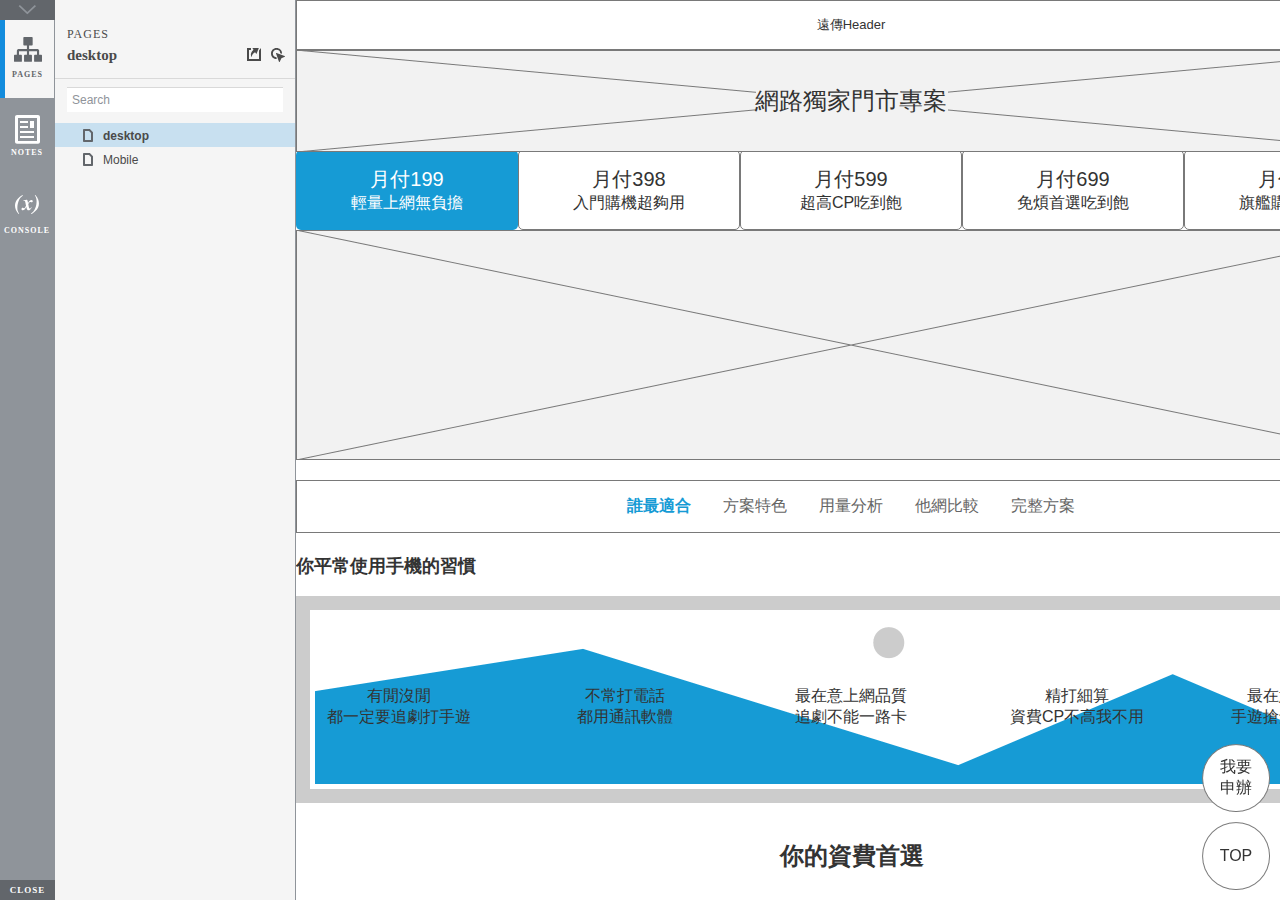
<file: prototype/index.html>
﻿<!DOCTYPE html>
<html xmlns="http://www.w3.org/1999/xhtml" xml:lang="en" lang="en">
<head>
    <title>Untitled Document</title>
    <meta http-equiv="X-UA-Compatible" content="IE=edge"/>
    <meta http-equiv="content-type" content="text/html; charset=utf-8" />
    <meta name="viewport" content="width=device-width, initial-scale=1.0" />
    <meta name="apple-mobile-web-app-capable" content="yes" />
    <link type="text/css" href="resources/css/reset.css" rel="Stylesheet" />
    <link type="text/css" href="resources/css/default.css" rel="Stylesheet" />
    <!--<link href='https://fonts.googleapis.com/css?family=Nunito:300' rel='stylesheet' type='text/css'>-->

    <script type="text/javascript">
        if (location.href.toString().indexOf('file://localhost/') == 0) {
            location.href = location.href.toString().replace('file://localhost/', 'file:///');
        }
    </script>

    <script type="text/javascript" src="resources/scripts/jquery-1.7.1.min.js"></script>
    <script type="text/javascript" src="resources/scripts/player/splitter.js"></script>
    <script type="text/javascript" src="resources/scripts/axutils.js"></script>
    <script type="text/javascript" src="resources/scripts/player/axplayer.js"></script>
    <script type="text/javascript" src="resources/scripts/messagecenter.js"></script>
    <script type="text/javascript" src="data/document.js"></script>
    <style type="text/css">

#outerContainer {
	width:1000px;
	height:1500px;
}

.vsplitbar {
    width: 3px;
    /*background: #B9B9B9;*/
    border-right: 1px solid #8f949a;
}

.vsplitbar:hover, .vsplitbar.active {
    background: #8f949a;
}

#rightPanel {
    background-color: White;
}

/*#leftPanel {
    min-width: 120px;
}*/

.splitterMask {
   position:absolute;
   top: 0;
   left: 0;
   width: 100%;
   height: 100%;
   overflow: hidden;
   background-image: url(resources/images/transparent.gif);
   z-index: 20000;
}

    </style>
    <script type="text/javascript" language="JavaScript"><!--
        var SITEMAP_COLLAPSE_VAR_NAME = 'c';
        var PLUGIN_VAR_NAME = 'g';
        var FOOTNOTES_VAR_NAME = 'fn';
        var ADAPTIVE_VIEW_VAR_NAME = 'view';
        var lastLeftPanelWidth = 295;
        var toolBarOnly = true;

        // isolate scope
        (function() {
            setUpController();

            var configuration = $axure.document.configuration;
            var _settings = {};
            _settings.projectId = configuration.prototypeId;
            _settings.isAxshare = configuration.isAxshare;
            _settings.loadFeedbackPlugin = configuration.loadFeedbackPlugin;
            var cHash = getHashStringVar(SITEMAP_COLLAPSE_VAR_NAME);
            _settings.startCollapsed = cHash == "1";
            if(cHash == "2") closePlayer();
            var gHash = getHashStringVar(PLUGIN_VAR_NAME);
            if(gHash == "") gHash = 1;
            _settings.startPluginGid = gHash;

            $axure.player.settings = _settings;

            $(window).bind('load', function() {
                if(CHROME_5_LOCAL && !$('body').attr('pluginDetected')) {
                    window.location = 'resources/chrome/chrome.html';
                }
            });

            $(document).ready(function() {
                $axure.page.bind('load.start', mainFrame_onload);
                $axure.messageCenter.addMessageListener(messageCenter_message);

                $(document).on('pluginShown', function (event, data) {
                    setVarInCurrentUrlHash('g', data ? data : '');
                });

                $(document).on('pluginCreated', function(event, data) {
                    if($axure.player.settings.startPluginGid == data) {
                        $axure.player.showPlugin(data);
                    }
                });

                if($axure.player.settings.loadFeedbackPlugin) {
                    if($axure.player.settings.isAxshare) {
                        $axure.utils.loadJS('/Scripts/plugins/feedback/feedback8.js');
                    } else {
                        $axure.utils.loadJS('http://share.axure.com/Scripts/plugins/feedback/feedback8.js');
                    }
                }

                if(navigator.userAgent.indexOf("MSIE") >= 0) $('#outerContainer').width('100%');
                initialize();
                if($axure.player.settings.startCollapsed) $('#outerContainer').splitter({ sizeLeft: 0 });
                else $('#outerContainer').splitter({ sizeLeft: lastLeftPanelWidth });
                $('#leftPanel').width(lastLeftPanelWidth);

                $(window).resize(function() { resizeContent(); });

                $('#maximizePanelContainer').hide();

                initializeLogo();

                $(window).resize();
                resizeContent();

                $axure.player.collapseToBar();

                if($axure.player.settings.startCollapsed) {
                    collapse();
                    $('#leftPanel').width(0);
                }

                if(MOBILE_DEVICE) {
                    $('#interfaceControlFrameMinimizeContainer').height('45px');
                    $('#interfaceControlFrameMinimizeContainer a').height('45px');
                    $('#interfaceControlFrameHeaderContainer').css('margin-top','45px');
                    $('#interfaceControlFrameCloseContainer a').css('padding','10px 0px');
                    $('#maximizePanelContainer').height('45px');//.css('top','inherit').css('bottom','0px');

                    $('body').removeClass('hashover');

                    if(IOS) {
                        $('#rightPanel').css('overflow', 'auto').css('-webkit-overflow-scrolling', 'touch').css('-ms-overflow-x', 'hidden');

                        window.addEventListener("orientationchange", function() {
                            var viewport = document.querySelector("meta[name=viewport]");
                            //so iOS doesn't zoom when switching back to portrait
                            viewport.setAttribute('content', 'width=device-width, initial-scale=1.0, maximum-scale=1.0');
                            viewport.setAttribute('content', 'width=device-width, initial-scale=1.0');
                            resizeContent();
                        }, false);

                        $axure.page.bind('load.start', function() {
                            resizeContent();
                        });
                    }
                }

            });

            function initialize() {
                var legacyQString = getQueryString("Page");
                if (legacyQString.length > 0) {
                    location.href = location.href.substring(0, location.href.indexOf("?")) + "#p=" + legacyQString;
                    return;
                }

                var mainFrame = document.getElementById("mainFrame");
                mainFrame.contentWindow.location.href = getInitialUrl();
            }

            function initializeLogo() {
                if($axure.document.configuration.logoImagePath) {
                    var image = new Image();
                    image.onload = function() {
                        $('#logoImage').css('max-width', this.width + 'px');
                        $axure.player.resizeContent();
                    };
                    image.src = $axure.document.configuration.logoImagePath;

                    $('#interfaceControlFrameLogoImageContainer').html('<img id="logoImage" src="" />');
                    $('#logoImage').attr('src', $axure.document.configuration.logoImagePath).load(function() { resizeContent(); });
                } else $('#interfaceControlFrameLogoImageContainer').hide();

                if ($axure.document.configuration.logoImageCaption) {
                    $('#interfaceControlFrameLogoCaptionContainer').html($axure.document.configuration.logoImageCaption);
                } else $('#interfaceControlFrameLogoCaptionContainer').hide();

                if(!$('#interfaceControlFrameLogoImageContainer').is(':visible') && !$('#interfaceControlFrameLogoCaptionContainer').is(':visible')) {
                    $('#interfaceControlFrameLogoContainer').hide();
                }
            }

            var resizeContent = $axure.player.resizeContent = function() {
                var newHeight = $(window).height();
                var newWidth = $(window).width();

                var controlContainerHeight = newHeight;// - 30;
                if($('#interfaceControlFrameLogoContainer').is(':visible')) controlContainerHeight -= $('#interfaceControlFrameLogoContainer').outerHeight();// + 16;

                $('#outerContainer').height(newHeight).width(newWidth);
                $('.vsplitbar').height(newHeight);
                $('#leftPanel').height(newHeight);
                $('#interfaceControlFrame').height(newHeight);
                $('#interfaceControlFrameContainer').height(newHeight);
                $('#interfaceControlFrameHostContainer').height(controlContainerHeight);

                $('#rightPanel').height(newHeight);
                $('#mainFrame').height(newHeight);

                if($('#leftPanel').is(':visible')) $('#rightPanel').width($(window).width() - $('#leftPanel').width() - 1);// $('.vsplitbar').width());
                else $('#rightPanel').width($(window).width());

                $(document).trigger('ContainerHeightChange',[controlContainerHeight]);

                if(MOBILE_DEVICE) {
                    if(!(getHashStringVar(ADAPTIVE_VIEW_VAR_NAME).length > 0)) $axure.messageCenter.postMessage('setAdaptiveViewForSize', {'width':newWidth, 'height':$('#rightPanel').height()});
                }
            }

            var collapseToBar = $axure.player.collapseToBar = function() {
                lastLeftPanelWidth = $('#leftPanel').width();
                $('#leftPanel').width('55px');
                $('.vsplitbar').hide();
                $('#rightPanel').width($(window).width() - $('#leftPanel').width());
                $(window).resize();
                $('#outerContainer').trigger('resize');
                toolBarOnly = true;
            }

            var expandFromBar = $axure.player.expandFromBar = function() {
                if($('.vsplitbar').is(':visible')) return;

                $('#leftPanel').width(lastLeftPanelWidth);
                $('.vsplitbar').show();
                $('#rightPanel').width($(window).width() - $('#leftPanel').width() - 1);// $('.vsplitbar').width());
                $(window).resize();
                $('#outerContainer').trigger('resize');
                toolBarOnly = false;
            }

        })();

        function messageCenter_message(message, data) {
            if(message == 'expandFrame') expand();
            else if(message == 'getCollapseFrameOnLoad' && $axure.player.settings.startCollapsed && !MOBILE_DEVICE) $axure.messageCenter.postMessage('collapseFrameOnLoad');
        }


        function getInitialUrl() {
            var pageName = getHashStringVar("p");
            if(pageName.length > 0) return pageName + ".html";
            else {
                var url = getFirstPageUrl($axure.document.sitemap.rootNodes);
                return (url ? url : "about:blank");
            }
        }

        function getFirstPageUrl(nodes) {
            for (var i = 0; i < nodes.length; i++) {
                var node = nodes[i];
                if (node.url) return node.url;
                else {
                    var hasChildren = (node.children && node.children.length > 0);
                    if (hasChildren) {
                        var url = getFirstPageUrl(node.children);
                        if (url) return url;
                    }
                }
            }
            return null;
        }

        function closePlayer() {
            if($axure.page.location) window.location.href = $axure.page.location;
            else {
                var pageFile = getInitialUrl();
                var currentLocation = window.location.toString();
                window.location.href = currentLocation.substr(0, currentLocation.lastIndexOf("/") + 1) + pageFile;
            }
        }

        function replaceHash(newHash) {
            var currentLocWithoutHash = window.location.toString().split('#')[0];

            //We use replace so that every hash change doesn't get appended to the history stack.
            //We use replaceState in browsers that support it, else replace the location
            if(typeof window.history.replaceState != 'undefined') {
                try {
                    //Chrome 45 (Version 45.0.2454.85 m) started throwing an error here when generated locally (this only happens with sitemap open) which broke all interactions.
                    //try catch breaks the url adjusting nicely when the sitemap is open, but all interactions and forward and back buttons work.
                    //Uncaught SecurityError: Failed to execute 'replaceState' on 'History': A history state object with URL 'file:///C:/Users/Ian/Documents/Axure/HTML/Untitled/start.html#p=home' cannot be created in a document with origin 'null'.
                    window.history.replaceState(null, null, currentLocWithoutHash + newHash);
                } catch(ex) {}
            } else {
                window.location.replace(currentLocWithoutHash + newHash);
            }
        }

        function collapse() {
            setVarInCurrentUrlHash('c', 1);
            if(!toolBarOnly) lastLeftPanelWidth = $('#leftPanel').width();

            $('#maximizePanelContainer').show();
            $('#leftPanel').hide();
            $('.vsplitbar').hide();
            $('#rightPanel').width($(window).width());
            $(window).resize();
            $('#outerContainer').trigger('resize');

            $(document).trigger('sidebarCollapse');

            if(MOBILE_DEVICE) {
                $('#maximizePanelContainer').animate({
                    top:$('#rightPanel').height() - $('#maximizePanelContainer').height()
                }, 300, 'swing', function() {
                    $('#maximizePanelContainer').css('top', 'inherit').css('bottom', '0px');
                });
            }
        }

        function expand() {
            if(MOBILE_DEVICE) {
                $('#maximizePanelContainer').css('top', '0px').css('bottom', 'inherit');
            }

            deleteVarFromCurrentUrlHash('c');
            $('#maximizePanelContainer').hide();
            $('#leftPanel').width(lastLeftPanelWidth);
            $('#leftPanel').show();
            if(!toolBarOnly) {
                $('.vsplitbar').show();
                $('#rightPanel').width($(window).width() - $('#leftPanel').width() - 1);
            } else {
                $axure.player.collapseToBar();
            }
            $(window).resize();
            $('#outerContainer').trigger('resize');

            $(document).trigger('sidebarExpanded');
        }


        function mainFrame_onload() {
            if($axure.page.pageName) document.title = $axure.page.pageName;
        }

        function getQueryString(query) {
            var qstring = self.location.href.split("?");
            if(qstring.length < 2) return "";
            return GetParameter(qstring, query);
        }

        function GetParameter(qstring, query) {
            var prms = qstring[1].split("&");
            var frmelements = new Array();
            var currprmeter, querystr = "";

            for(var i = 0; i < prms.length; i++) {
                currprmeter = prms[i].split("=");
                frmelements[i] = new Array();
                frmelements[i][0] = currprmeter[0];
                frmelements[i][1] = currprmeter[1];
            }

            for(j = 0; j < frmelements.length; j++) {
                if(frmelements[j][0].toLowerCase() == query.toLowerCase()) {
                    querystr = frmelements[j][1];
                    break;
                }
            }
            return querystr;
        }

        function getHashStringVar(query) {
            var qstring = self.location.href.split("#");
            if(qstring.length < 2) return "";
            return GetParameter(qstring, query);
        }

        function setHashStringVar(currentHash, varName, varVal) {
            var varWithEqual = varName + '=';
            var poundVarWithEqual = varVal === '' ? '' :  '#' + varName + '=' + varVal;
            var ampVarWithEqual = varVal === '' ? '' :  '&' + varName + '=' + varVal;
            var hashToSet = '';

            var pageIndex = currentHash.indexOf('#' + varWithEqual);
            if(pageIndex == -1) pageIndex = currentHash.indexOf('&' + varWithEqual);
            if(pageIndex != -1) {
                var newHash = currentHash.substring(0, pageIndex);

                newHash = newHash == '' ? poundVarWithEqual : newHash + ampVarWithEqual;

                var ampIndex = currentHash.indexOf('&', pageIndex + 1);
                if(ampIndex != -1) {
                    newHash = newHash == '' ? '#' + currentHash.substring(ampIndex + 1) : newHash + currentHash.substring(ampIndex);
                }
                hashToSet = newHash;
            } else if(currentHash.indexOf('#') != -1) {
                hashToSet = currentHash + ampVarWithEqual;
            } else {
                hashToSet = poundVarWithEqual;
            }

            if(hashToSet != '' || varVal == '') {
                return hashToSet;
            }

            return null;
        }

        function setVarInCurrentUrlHash(varName, varVal) {
            var newHash = setHashStringVar(window.location.hash, varName, varVal);

            if(newHash != null) {
                replaceHash(newHash);
            }
        }

        function deleteHashStringVar(currentHash, varName) {
            var varWithEqual = varName + '=';

            var pageIndex = currentHash.indexOf('#' + varWithEqual);
            if(pageIndex == -1) pageIndex = currentHash.indexOf('&' + varWithEqual);
            if(pageIndex != -1) {
                var newHash = currentHash.substring(0, pageIndex);

                var ampIndex = currentHash.indexOf('&', pageIndex + 1);

                //IF begin of string....if none blank, ELSE # instead of & and rest
                //IF in string....prefix + if none blank, ELSE &-rest
                if(newHash == '') { //beginning of string
                    newHash = ampIndex != -1 ? '#' + currentHash.substring(ampIndex + 1) : '';
                } else { //somewhere in the middle
                    newHash = newHash + (ampIndex != -1 ? currentHash.substring(ampIndex) : '');
                }

                return newHash;
            }

            return null;
        }

        function deleteVarFromCurrentUrlHash(varName) {
            var newHash = deleteHashStringVar(window.location.hash, varName);

            if(newHash != null) {
                replaceHash(newHash);
            }
        }
    --></script>

    <link type="text/css" rel="Stylesheet" href="plugins/sitemap/styles/sitemap.css" />
    <script type="text/javascript" src="plugins/sitemap/sitemap.js"></script>
    <link type="text/css" rel="Stylesheet" href="plugins/page_notes/styles/page_notes.css" />
    <script type="text/javascript" src="plugins/page_notes/page_notes.js"></script>
    <!--<link type="text/css" rel="Stylesheet" href="plugins/recordplay/styles/recordplay.css" />
    <script type="text/javascript" src="plugins/recordplay/recordplay.js"></script>-->
    <link type="text/css" rel="Stylesheet" href="plugins/debug/styles/debug.css" />
    <script type="text/javascript" src="plugins/debug/debug.js"></script>

</head>
<body scroll="no" class="hashover">
    <div id="outerContainer">

        <div id="leftPanel">
            <div id="interfaceControlFrame">
                <div id="interfaceControlFrameMinimizeContainer">
                    <a title="Collapse" id="interfaceControlFrameMinimizeButton" onclick="collapse();">&nbsp;</a>
                </div>
                <div id="interfaceControlFrameHeaderContainer">
                    <ul id="interfaceControlFrameHeader"></ul>
                </div>
                <div id="interfaceControlFrameContainer">
                    <div id="interfaceControlFrameLogoContainer">
                        <div id="interfaceControlFrameLogoImageContainer"></div>
                        <div id="interfaceControlFrameLogoCaptionContainer"></div>
                    </div>
                    <div id="interfaceControlFrameHostContainer">
                    </div>
                </div>
                <div id="interfaceControlFrameCloseContainer">
                    <a title="Close" id="interfaceControlFrameCloseButton" onclick="closePlayer();">CLOSE</a>
                </div>
            </div>
        </div>
        <div id="rightPanel">
            <iframe id="mainFrame" name="mainFrame" width="100%" height="100%" src="" frameborder="0" style="display: block;" webkitallowfullscreen mozallowfullscreen allowfullscreen></iframe>
        </div>

    </div>

    <div id="maximizePanelContainer">
        <iframe id="expandFrame" src="resources/expand.html" width="100%" height="100%" scrolling="no" allowtransparency="true" frameborder="0"></iframe>
    </div>

</body>
</html>
</file>
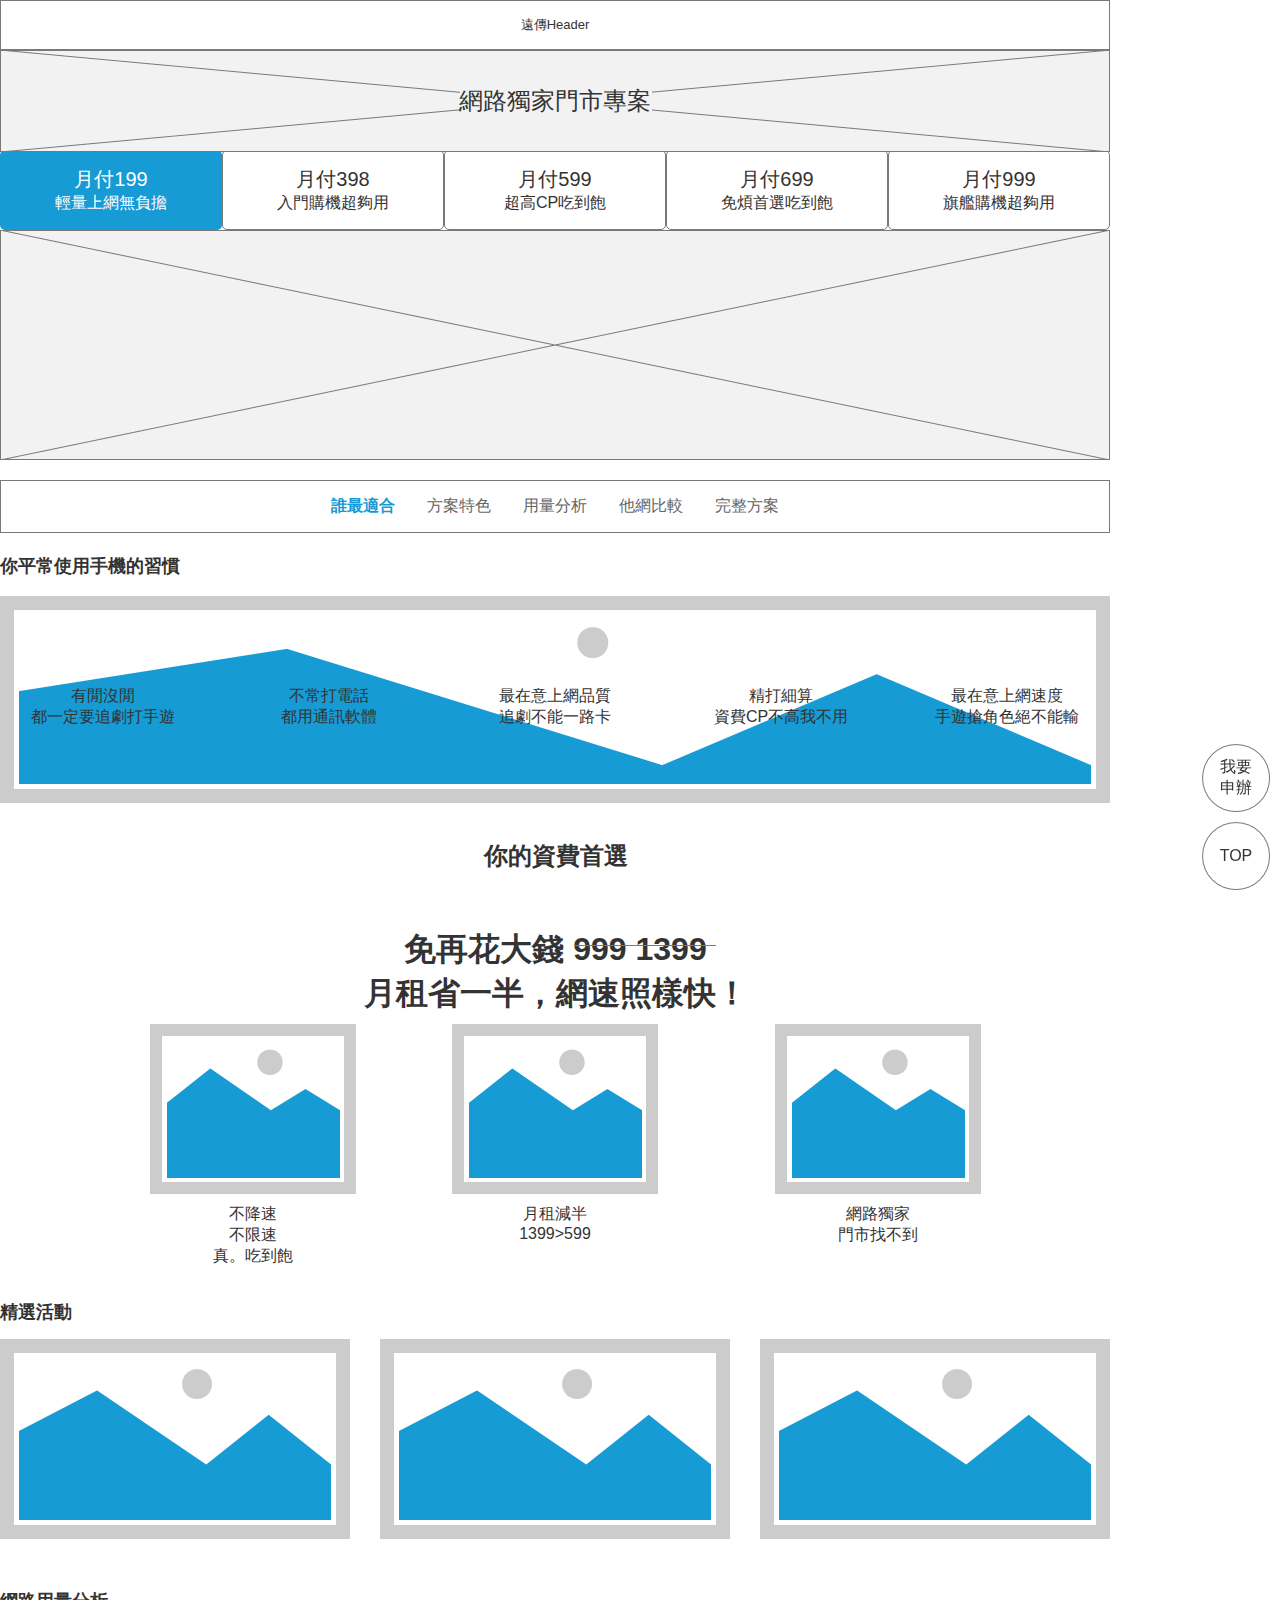
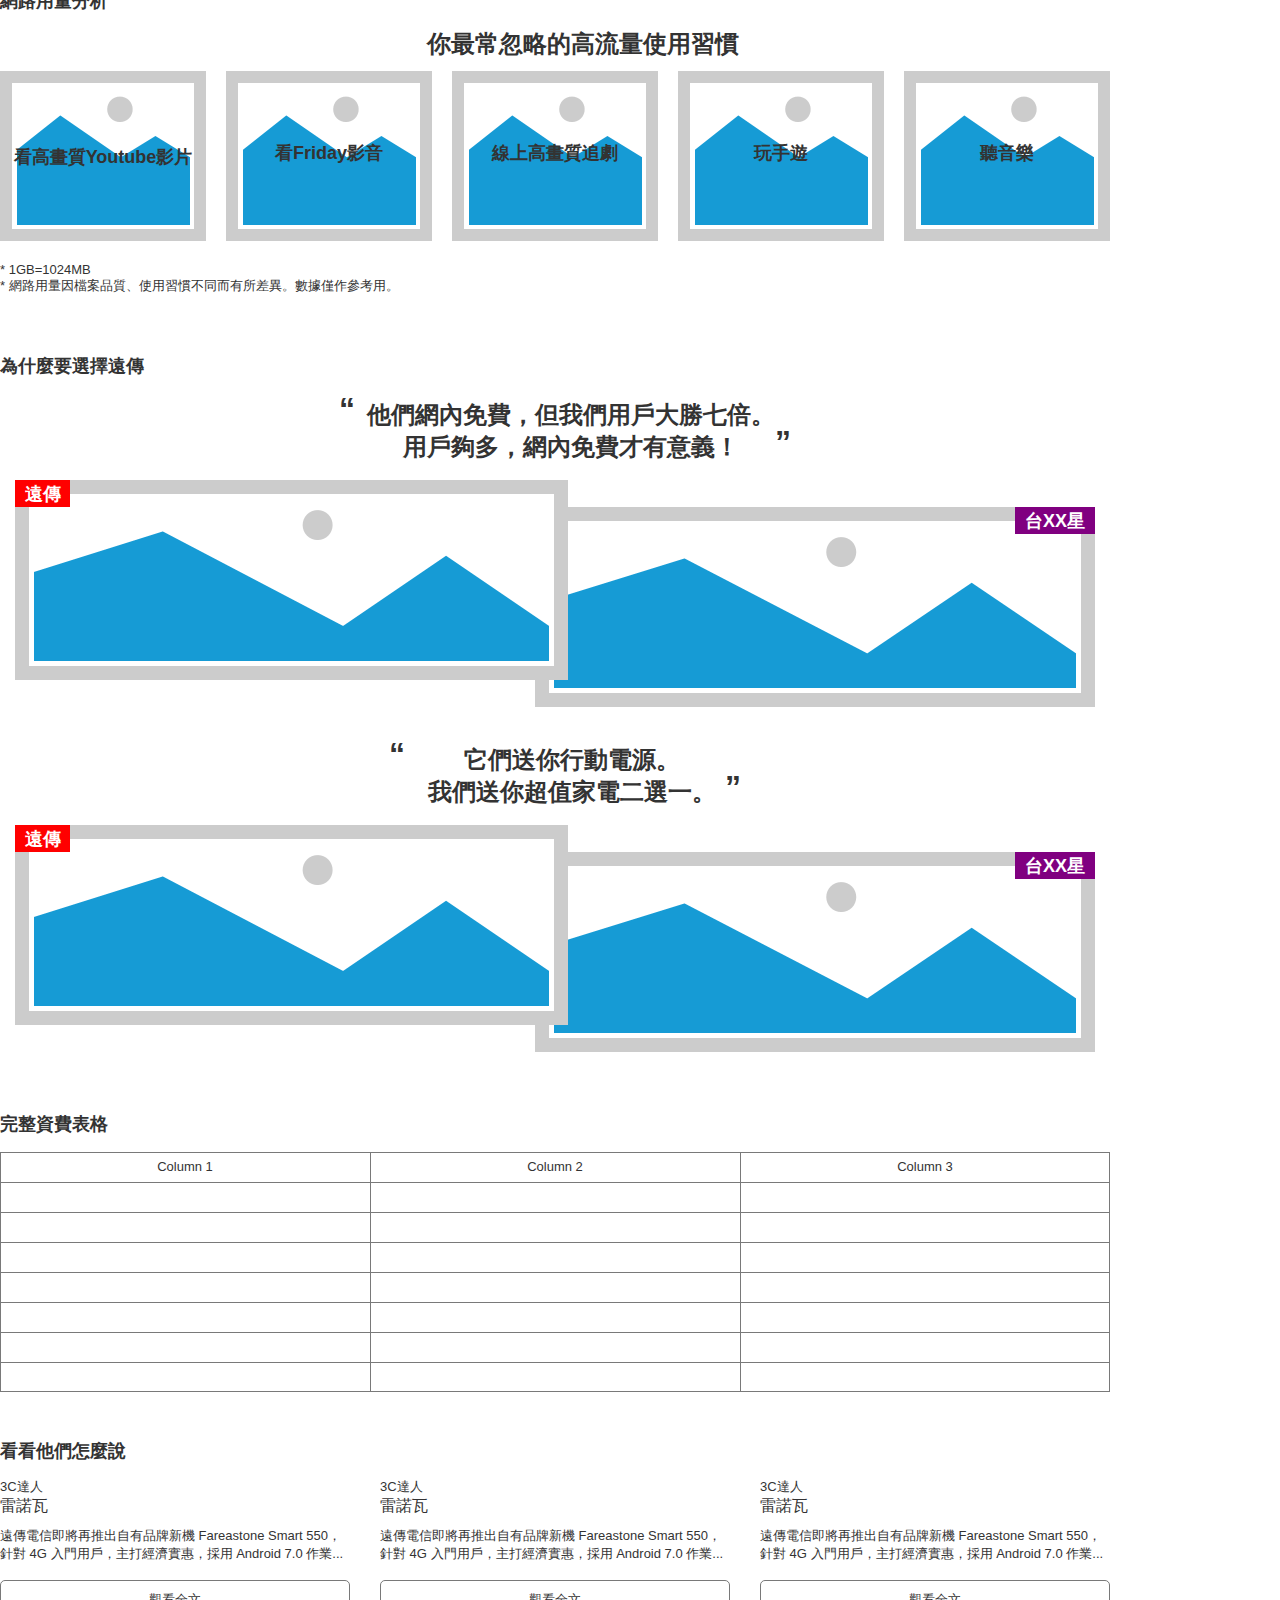
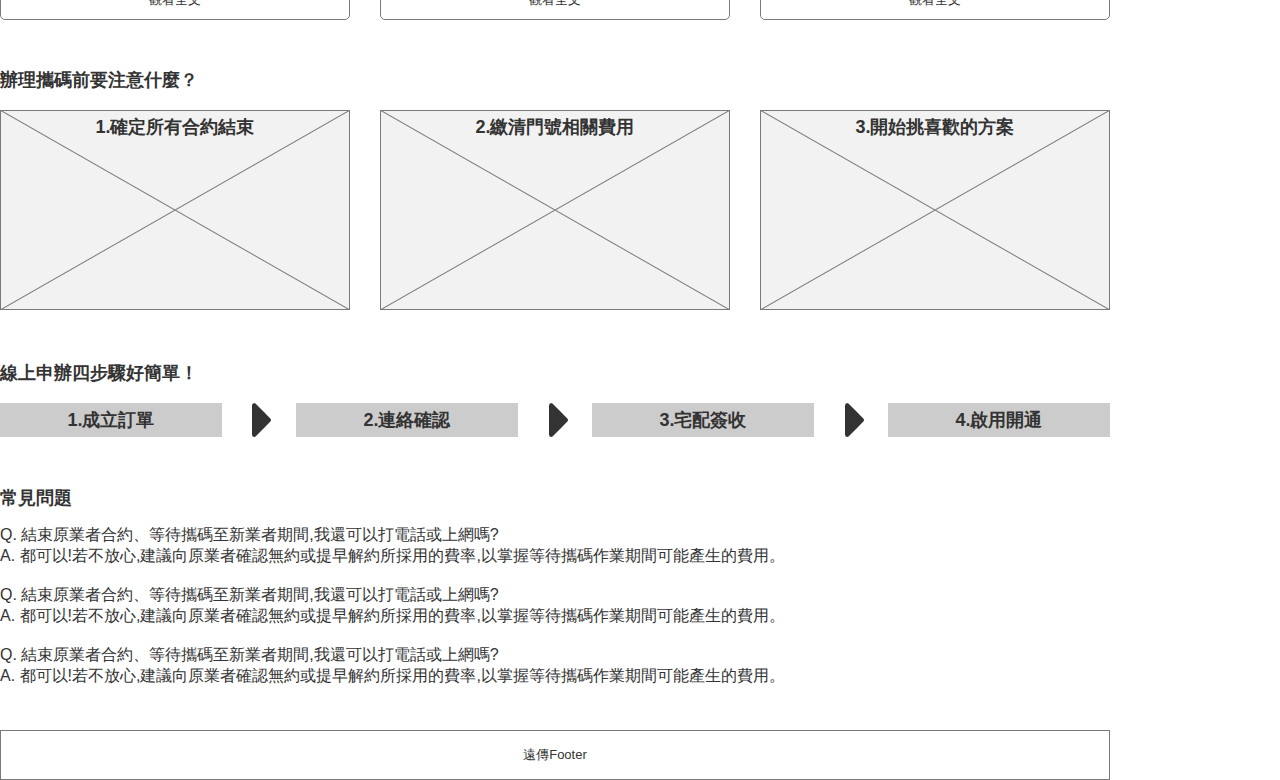
<file: prototype/desktop.html>
﻿<!DOCTYPE html>
<html>
  <head>
    <title>desktop</title>
    <meta http-equiv="X-UA-Compatible" content="IE=edge"/>
    <meta http-equiv="content-type" content="text/html; charset=utf-8"/>
    <meta name="apple-mobile-web-app-capable" content="yes"/>
    <link href="resources/css/jquery-ui-themes.css" type="text/css" rel="stylesheet"/>
    <link href="resources/css/axure_rp_page.css" type="text/css" rel="stylesheet"/>
    <link href="data/styles.css" type="text/css" rel="stylesheet"/>
    <link href="files/desktop/styles.css" type="text/css" rel="stylesheet"/>
    <script src="resources/scripts/jquery-1.7.1.min.js"></script>
    <script src="resources/scripts/jquery-ui-1.8.10.custom.min.js"></script>
    <script src="resources/scripts/axure/axQuery.js"></script>
    <script src="resources/scripts/axure/globals.js"></script>
    <script src="resources/scripts/axutils.js"></script>
    <script src="resources/scripts/axure/annotation.js"></script>
    <script src="resources/scripts/axure/axQuery.std.js"></script>
    <script src="resources/scripts/axure/doc.js"></script>
    <script src="data/document.js"></script>
    <script src="resources/scripts/messagecenter.js"></script>
    <script src="resources/scripts/axure/events.js"></script>
    <script src="resources/scripts/axure/recording.js"></script>
    <script src="resources/scripts/axure/action.js"></script>
    <script src="resources/scripts/axure/expr.js"></script>
    <script src="resources/scripts/axure/geometry.js"></script>
    <script src="resources/scripts/axure/flyout.js"></script>
    <script src="resources/scripts/axure/ie.js"></script>
    <script src="resources/scripts/axure/model.js"></script>
    <script src="resources/scripts/axure/repeater.js"></script>
    <script src="resources/scripts/axure/sto.js"></script>
    <script src="resources/scripts/axure/utils.temp.js"></script>
    <script src="resources/scripts/axure/variables.js"></script>
    <script src="resources/scripts/axure/drag.js"></script>
    <script src="resources/scripts/axure/move.js"></script>
    <script src="resources/scripts/axure/visibility.js"></script>
    <script src="resources/scripts/axure/style.js"></script>
    <script src="resources/scripts/axure/adaptive.js"></script>
    <script src="resources/scripts/axure/tree.js"></script>
    <script src="resources/scripts/axure/init.temp.js"></script>
    <script src="files/desktop/data.js"></script>
    <script src="resources/scripts/axure/legacy.js"></script>
    <script src="resources/scripts/axure/viewer.js"></script>
    <script src="resources/scripts/axure/math.js"></script>
    <script type="text/javascript">
      $axure.utils.getTransparentGifPath = function() { return 'resources/images/transparent.gif'; };
      $axure.utils.getOtherPath = function() { return 'resources/Other.html'; };
      $axure.utils.getReloadPath = function() { return 'resources/reload.html'; };
    </script>
  </head>
  <body>
    <div id="base" class="">

      <!-- Unnamed (global-fetnet-footer) -->

      <!-- Unnamed (Rectangle) -->
      <div id="u1" class="ax_default box_1">
        <div id="u1_div" class=""></div>
        <!-- Unnamed () -->
        <div id="u2" class="text" style="visibility: visible;">
          <p><span>遠傳Footer</span></p>
        </div>
      </div>

      <!-- Unnamed (Dynamic Panel) -->
      <div id="u3" class="ax_default">
        <div id="u3_state0" class="panel_state" data-label="State1">
          <div id="u3_state0_content" class="panel_state_content">

            <!-- Unnamed (global-fetnet-header) -->

            <!-- Unnamed (Rectangle) -->
            <div id="u5" class="ax_default box_1">
              <div id="u5_div" class=""></div>
              <!-- Unnamed () -->
              <div id="u6" class="text" style="visibility: visible;">
                <p><span>遠傳Header</span></p>
              </div>
            </div>
          </div>
        </div>
      </div>

      <!-- Unnamed (section-相關文章) -->

      <!-- Unnamed (Group) -->
      <div id="u8" class="ax_default">

        <!-- Unnamed (Rectangle) -->
        <div id="u9" class="ax_default heading_3">
          <div id="u9_div" class=""></div>
          <!-- Unnamed () -->
          <div id="u10" class="text" style="visibility: visible;">
            <p><span>看看他們怎麼說</span></p>
          </div>
        </div>

        <!-- Unnamed (Group) -->
        <div id="u11" class="ax_default">

          <!-- Unnamed (Group) -->
          <div id="u12" class="ax_default">

            <!-- Unnamed (Rectangle) -->
            <div id="u13" class="ax_default heading_3">
              <div id="u13_div" class=""></div>
              <!-- Unnamed () -->
              <div id="u14" class="text" style="visibility: visible;">
                <p style="font-size:13px;"><span>3C達人</span></p><p style="font-size:16px;"><span>雷諾瓦</span></p>
              </div>
            </div>

            <!-- Unnamed (Rectangle) -->
            <div id="u15" class="ax_default heading_3">
              <div id="u15_div" class=""></div>
              <!-- Unnamed () -->
              <div id="u16" class="text" style="visibility: visible;">
                <p><span>遠傳電信即將再推出自有品牌新機 Fareastone Smart 550，針對 4G 入門用戶，主打經濟實惠，採用 Android 7.0 作業...</span></p>
              </div>
            </div>

            <!-- Unnamed (Rectangle) -->
            <div id="u17" class="ax_default button">
              <div id="u17_div" class=""></div>
              <!-- Unnamed () -->
              <div id="u18" class="text" style="visibility: visible;">
                <p><span>觀看全文</span></p>
              </div>
            </div>
          </div>
        </div>

        <!-- Unnamed (Group) -->
        <div id="u19" class="ax_default">

          <!-- Unnamed (Group) -->
          <div id="u20" class="ax_default">

            <!-- Unnamed (Rectangle) -->
            <div id="u21" class="ax_default heading_3">
              <div id="u21_div" class=""></div>
              <!-- Unnamed () -->
              <div id="u22" class="text" style="visibility: visible;">
                <p style="font-size:13px;"><span>3C達人</span></p><p style="font-size:16px;"><span>雷諾瓦</span></p>
              </div>
            </div>

            <!-- Unnamed (Rectangle) -->
            <div id="u23" class="ax_default heading_3">
              <div id="u23_div" class=""></div>
              <!-- Unnamed () -->
              <div id="u24" class="text" style="visibility: visible;">
                <p><span>遠傳電信即將再推出自有品牌新機 Fareastone Smart 550，針對 4G 入門用戶，主打經濟實惠，採用 Android 7.0 作業...</span></p>
              </div>
            </div>

            <!-- Unnamed (Rectangle) -->
            <div id="u25" class="ax_default button">
              <div id="u25_div" class=""></div>
              <!-- Unnamed () -->
              <div id="u26" class="text" style="visibility: visible;">
                <p><span>觀看全文</span></p>
              </div>
            </div>
          </div>
        </div>

        <!-- Unnamed (Group) -->
        <div id="u27" class="ax_default">

          <!-- Unnamed (Group) -->
          <div id="u28" class="ax_default">

            <!-- Unnamed (Rectangle) -->
            <div id="u29" class="ax_default heading_3">
              <div id="u29_div" class=""></div>
              <!-- Unnamed () -->
              <div id="u30" class="text" style="visibility: visible;">
                <p style="font-size:13px;"><span>3C達人</span></p><p style="font-size:16px;"><span>雷諾瓦</span></p>
              </div>
            </div>

            <!-- Unnamed (Rectangle) -->
            <div id="u31" class="ax_default heading_3">
              <div id="u31_div" class=""></div>
              <!-- Unnamed () -->
              <div id="u32" class="text" style="visibility: visible;">
                <p><span>遠傳電信即將再推出自有品牌新機 Fareastone Smart 550，針對 4G 入門用戶，主打經濟實惠，採用 Android 7.0 作業...</span></p>
              </div>
            </div>

            <!-- Unnamed (Rectangle) -->
            <div id="u33" class="ax_default button">
              <div id="u33_div" class=""></div>
              <!-- Unnamed () -->
              <div id="u34" class="text" style="visibility: visible;">
                <p><span>觀看全文</span></p>
              </div>
            </div>
          </div>
        </div>
      </div>

      <!-- Unnamed (section-精選活動) -->

      <!-- Unnamed (Group) -->
      <div id="u36" class="ax_default">

        <!-- Unnamed (Rectangle) -->
        <div id="u37" class="ax_default heading_3">
          <div id="u37_div" class=""></div>
          <!-- Unnamed () -->
          <div id="u38" class="text" style="visibility: visible;">
            <p><span>精選活動</span></p>
          </div>
        </div>

        <!-- Unnamed (Group) -->
        <div id="u39" class="ax_default">

          <!-- Unnamed (Group) -->
          <div id="u40" class="ax_default">

            <!-- Unnamed (Image) -->
            <div id="u41" class="ax_default image">
              <img id="u41_img" class="img " src="images/desktop/u41.png"/>
              <!-- Unnamed () -->
              <div id="u42" class="text" style="display: none; visibility: hidden">
                <p><span></span></p>
              </div>
            </div>

            <!-- Unnamed (Image) -->
            <div id="u43" class="ax_default image">
              <img id="u43_img" class="img " src="images/desktop/u41.png"/>
              <!-- Unnamed () -->
              <div id="u44" class="text" style="display: none; visibility: hidden">
                <p><span></span></p>
              </div>
            </div>

            <!-- Unnamed (Image) -->
            <div id="u45" class="ax_default image">
              <img id="u45_img" class="img " src="images/desktop/u41.png"/>
              <!-- Unnamed () -->
              <div id="u46" class="text" style="display: none; visibility: hidden">
                <p><span></span></p>
              </div>
            </div>
          </div>
        </div>
      </div>

      <!-- Unnamed (Group) -->
      <div id="u47" class="ax_default">

        <!-- Unnamed (Rectangle) -->
        <div id="u48" class="ax_default heading_3">
          <div id="u48_div" class=""></div>
          <!-- Unnamed () -->
          <div id="u49" class="text" style="visibility: visible;">
            <p><span>網路用量分析</span></p>
          </div>
        </div>

        <!-- Unnamed (Group) -->
        <div id="u50" class="ax_default">
        </div>

        <!-- Unnamed (Rectangle) -->
        <div id="u51" class="ax_default paragraph">
          <div id="u51_div" class=""></div>
          <!-- Unnamed () -->
          <div id="u52" class="text" style="visibility: visible;">
            <p><span>* 1GB=1024MB</span></p><p><span>* 網路用量因檔案品質、使用習慣不同而有所差異。數據僅作參考用。</span></p>
          </div>
        </div>

        <!-- Unnamed (Group) -->
        <div id="u53" class="ax_default">

          <!-- Unnamed (Rectangle) -->
          <div id="u54" class="ax_default heading_2">
            <div id="u54_div" class=""></div>
            <!-- Unnamed () -->
            <div id="u55" class="text" style="visibility: visible;">
              <p><span>你最常忽略的高流量使用習慣</span></p>
            </div>
          </div>
        </div>

        <!-- Unnamed (Image) -->
        <div id="u56" class="ax_default image">
          <img id="u56_img" class="img " src="images/desktop/u56.png"/>
          <!-- Unnamed () -->
          <div id="u57" class="text" style="display: none; visibility: hidden">
            <p><span></span></p>
          </div>
        </div>

        <!-- Unnamed (Image) -->
        <div id="u58" class="ax_default image">
          <img id="u58_img" class="img " src="images/desktop/u56.png"/>
          <!-- Unnamed () -->
          <div id="u59" class="text" style="display: none; visibility: hidden">
            <p><span></span></p>
          </div>
        </div>

        <!-- Unnamed (Image) -->
        <div id="u60" class="ax_default image">
          <img id="u60_img" class="img " src="images/desktop/u56.png"/>
          <!-- Unnamed () -->
          <div id="u61" class="text" style="display: none; visibility: hidden">
            <p><span></span></p>
          </div>
        </div>

        <!-- Unnamed (Image) -->
        <div id="u62" class="ax_default image">
          <img id="u62_img" class="img " src="images/desktop/u56.png"/>
          <!-- Unnamed () -->
          <div id="u63" class="text" style="display: none; visibility: hidden">
            <p><span></span></p>
          </div>
        </div>

        <!-- Unnamed (Rectangle) -->
        <div id="u64" class="ax_default heading_3">
          <div id="u64_div" class=""></div>
          <!-- Unnamed () -->
          <div id="u65" class="text" style="visibility: visible;">
            <p><span>看Friday影音</span></p>
          </div>
        </div>

        <!-- Unnamed (Rectangle) -->
        <div id="u66" class="ax_default heading_3">
          <div id="u66_div" class=""></div>
          <!-- Unnamed () -->
          <div id="u67" class="text" style="visibility: visible;">
            <p><span>線上高畫質追劇</span></p>
          </div>
        </div>

        <!-- Unnamed (Rectangle) -->
        <div id="u68" class="ax_default heading_3">
          <div id="u68_div" class=""></div>
          <!-- Unnamed () -->
          <div id="u69" class="text" style="visibility: visible;">
            <p><span>玩手遊</span></p>
          </div>
        </div>

        <!-- Unnamed (Rectangle) -->
        <div id="u70" class="ax_default heading_3">
          <div id="u70_div" class=""></div>
          <!-- Unnamed () -->
          <div id="u71" class="text" style="visibility: visible;">
            <p><span>聽音樂</span></p>
          </div>
        </div>

        <!-- habbit-btn (Group) -->
        <div id="u72" class="ax_default" data-label="habbit-btn">

          <!-- Unnamed (Image) -->
          <div id="u73" class="ax_default image">
            <img id="u73_img" class="img " src="images/desktop/u56.png"/>
            <!-- Unnamed () -->
            <div id="u74" class="text" style="display: none; visibility: hidden">
              <p><span></span></p>
            </div>
          </div>

          <!-- Unnamed (Rectangle) -->
          <div id="u75" class="ax_default heading_3">
            <div id="u75_div" class=""></div>
            <!-- Unnamed () -->
            <div id="u76" class="text" style="visibility: visible;">
              <p><span>看高畫質Youtube影片</span></p>
            </div>
          </div>
        </div>
      </div>

      <!-- Unnamed (Group) -->
      <div id="u77" class="ax_default">

        <!-- Unnamed (Rectangle) -->
        <div id="u78" class="ax_default heading_3">
          <div id="u78_div" class=""></div>
          <!-- Unnamed () -->
          <div id="u79" class="text" style="visibility: visible;">
            <p><span>為什麼要選擇遠傳</span></p>
          </div>
        </div>

        <!-- Unnamed (Group) -->
        <div id="u80" class="ax_default">

          <!-- Unnamed (Rectangle) -->
          <div id="u81" class="ax_default heading_2">
            <div id="u81_div" class=""></div>
            <!-- Unnamed () -->
            <div id="u82" class="text" style="visibility: visible;">
              <p><span>他們網內免費，但我們用戶大勝七倍。</span></p><p><span>用戶夠多，網內免費才有意義！</span></p>
            </div>
          </div>

          <!-- Unnamed (Rectangle) -->
          <div id="u83" class="ax_default heading_1">
            <div id="u83_div" class=""></div>
            <!-- Unnamed () -->
            <div id="u84" class="text" style="visibility: visible;">
              <p><span>“</span></p>
            </div>
          </div>

          <!-- Unnamed (Rectangle) -->
          <div id="u85" class="ax_default heading_1">
            <div id="u85_div" class=""></div>
            <!-- Unnamed () -->
            <div id="u86" class="text" style="visibility: visible;">
              <p><span>”</span></p>
            </div>
          </div>

          <!-- Unnamed (Image) -->
          <div id="u87" class="ax_default image">
            <img id="u87_img" class="img " src="images/desktop/u87.png"/>
            <!-- Unnamed () -->
            <div id="u88" class="text" style="display: none; visibility: hidden">
              <p><span></span></p>
            </div>
          </div>

          <!-- Unnamed (Rectangle) -->
          <div id="u89" class="ax_default heading_3">
            <div id="u89_div" class=""></div>
            <!-- Unnamed () -->
            <div id="u90" class="text" style="visibility: visible;">
              <p><span>台XX星</span></p>
            </div>
          </div>

          <!-- Unnamed (Image) -->
          <div id="u91" class="ax_default image">
            <img id="u91_img" class="img " src="images/desktop/u91.png"/>
            <!-- Unnamed () -->
            <div id="u92" class="text" style="display: none; visibility: hidden">
              <p><span></span></p>
            </div>
          </div>

          <!-- Unnamed (Rectangle) -->
          <div id="u93" class="ax_default heading_3">
            <div id="u93_div" class=""></div>
            <!-- Unnamed () -->
            <div id="u94" class="text" style="visibility: visible;">
              <p><span>遠傳</span></p>
            </div>
          </div>
        </div>

        <!-- Unnamed (Group) -->
        <div id="u95" class="ax_default">

          <!-- Unnamed (Rectangle) -->
          <div id="u96" class="ax_default heading_2">
            <div id="u96_div" class=""></div>
            <!-- Unnamed () -->
            <div id="u97" class="text" style="visibility: visible;">
              <p><span>它們送你行動電源。</span></p><p><span>我們送你超值家電二選一。</span></p>
            </div>
          </div>

          <!-- Unnamed (Rectangle) -->
          <div id="u98" class="ax_default heading_1">
            <div id="u98_div" class=""></div>
            <!-- Unnamed () -->
            <div id="u99" class="text" style="visibility: visible;">
              <p><span>“</span></p>
            </div>
          </div>

          <!-- Unnamed (Rectangle) -->
          <div id="u100" class="ax_default heading_1">
            <div id="u100_div" class=""></div>
            <!-- Unnamed () -->
            <div id="u101" class="text" style="visibility: visible;">
              <p><span>”</span></p>
            </div>
          </div>

          <!-- Unnamed (Image) -->
          <div id="u102" class="ax_default image">
            <img id="u102_img" class="img " src="images/desktop/u87.png"/>
            <!-- Unnamed () -->
            <div id="u103" class="text" style="display: none; visibility: hidden">
              <p><span></span></p>
            </div>
          </div>

          <!-- Unnamed (Rectangle) -->
          <div id="u104" class="ax_default heading_3">
            <div id="u104_div" class=""></div>
            <!-- Unnamed () -->
            <div id="u105" class="text" style="visibility: visible;">
              <p><span>台XX星</span></p>
            </div>
          </div>

          <!-- Unnamed (Image) -->
          <div id="u106" class="ax_default image">
            <img id="u106_img" class="img " src="images/desktop/u91.png"/>
            <!-- Unnamed () -->
            <div id="u107" class="text" style="display: none; visibility: hidden">
              <p><span></span></p>
            </div>
          </div>

          <!-- Unnamed (Rectangle) -->
          <div id="u108" class="ax_default heading_3">
            <div id="u108_div" class=""></div>
            <!-- Unnamed () -->
            <div id="u109" class="text" style="visibility: visible;">
              <p><span>遠傳</span></p>
            </div>
          </div>
        </div>
      </div>

      <!-- Unnamed (Group) -->
      <div id="u110" class="ax_default">

        <!-- Unnamed (Rectangle) -->
        <div id="u111" class="ax_default heading_3">
          <div id="u111_div" class=""></div>
          <!-- Unnamed () -->
          <div id="u112" class="text" style="visibility: visible;">
            <p><span>完整資費表格</span></p>
          </div>
        </div>

        <!-- Unnamed (Table) -->
        <div id="u113" class="ax_default">

          <!-- Unnamed (Table Cell) -->
          <div id="u114" class="ax_default table_cell">
            <img id="u114_img" class="img " src="images/desktop/u114.png"/>
            <!-- Unnamed () -->
            <div id="u115" class="text" style="visibility: visible;">
              <p><span>Column 1</span></p>
            </div>
          </div>

          <!-- Unnamed (Table Cell) -->
          <div id="u116" class="ax_default table_cell">
            <img id="u116_img" class="img " src="images/desktop/u114.png"/>
            <!-- Unnamed () -->
            <div id="u117" class="text" style="visibility: visible;">
              <p><span>Column 2</span></p>
            </div>
          </div>

          <!-- Unnamed (Table Cell) -->
          <div id="u118" class="ax_default table_cell">
            <img id="u118_img" class="img " src="images/desktop/u118.png"/>
            <!-- Unnamed () -->
            <div id="u119" class="text" style="visibility: visible;">
              <p><span>Column 3</span></p>
            </div>
          </div>

          <!-- Unnamed (Table Cell) -->
          <div id="u120" class="ax_default table_cell">
            <img id="u120_img" class="img " src="images/desktop/u114.png"/>
            <!-- Unnamed () -->
            <div id="u121" class="text" style="display: none; visibility: hidden">
              <p><span></span></p>
            </div>
          </div>

          <!-- Unnamed (Table Cell) -->
          <div id="u122" class="ax_default table_cell">
            <img id="u122_img" class="img " src="images/desktop/u114.png"/>
            <!-- Unnamed () -->
            <div id="u123" class="text" style="display: none; visibility: hidden">
              <p><span></span></p>
            </div>
          </div>

          <!-- Unnamed (Table Cell) -->
          <div id="u124" class="ax_default table_cell">
            <img id="u124_img" class="img " src="images/desktop/u118.png"/>
            <!-- Unnamed () -->
            <div id="u125" class="text" style="display: none; visibility: hidden">
              <p><span></span></p>
            </div>
          </div>

          <!-- Unnamed (Table Cell) -->
          <div id="u126" class="ax_default table_cell">
            <img id="u126_img" class="img " src="images/desktop/u114.png"/>
            <!-- Unnamed () -->
            <div id="u127" class="text" style="display: none; visibility: hidden">
              <p><span></span></p>
            </div>
          </div>

          <!-- Unnamed (Table Cell) -->
          <div id="u128" class="ax_default table_cell">
            <img id="u128_img" class="img " src="images/desktop/u114.png"/>
            <!-- Unnamed () -->
            <div id="u129" class="text" style="display: none; visibility: hidden">
              <p><span></span></p>
            </div>
          </div>

          <!-- Unnamed (Table Cell) -->
          <div id="u130" class="ax_default table_cell">
            <img id="u130_img" class="img " src="images/desktop/u118.png"/>
            <!-- Unnamed () -->
            <div id="u131" class="text" style="display: none; visibility: hidden">
              <p><span></span></p>
            </div>
          </div>

          <!-- Unnamed (Table Cell) -->
          <div id="u132" class="ax_default table_cell">
            <img id="u132_img" class="img " src="images/desktop/u114.png"/>
            <!-- Unnamed () -->
            <div id="u133" class="text" style="display: none; visibility: hidden">
              <p><span></span></p>
            </div>
          </div>

          <!-- Unnamed (Table Cell) -->
          <div id="u134" class="ax_default table_cell">
            <img id="u134_img" class="img " src="images/desktop/u114.png"/>
            <!-- Unnamed () -->
            <div id="u135" class="text" style="display: none; visibility: hidden">
              <p><span></span></p>
            </div>
          </div>

          <!-- Unnamed (Table Cell) -->
          <div id="u136" class="ax_default table_cell">
            <img id="u136_img" class="img " src="images/desktop/u118.png"/>
            <!-- Unnamed () -->
            <div id="u137" class="text" style="display: none; visibility: hidden">
              <p><span></span></p>
            </div>
          </div>

          <!-- Unnamed (Table Cell) -->
          <div id="u138" class="ax_default table_cell">
            <img id="u138_img" class="img " src="images/desktop/u114.png"/>
            <!-- Unnamed () -->
            <div id="u139" class="text" style="display: none; visibility: hidden">
              <p><span></span></p>
            </div>
          </div>

          <!-- Unnamed (Table Cell) -->
          <div id="u140" class="ax_default table_cell">
            <img id="u140_img" class="img " src="images/desktop/u114.png"/>
            <!-- Unnamed () -->
            <div id="u141" class="text" style="display: none; visibility: hidden">
              <p><span></span></p>
            </div>
          </div>

          <!-- Unnamed (Table Cell) -->
          <div id="u142" class="ax_default table_cell">
            <img id="u142_img" class="img " src="images/desktop/u118.png"/>
            <!-- Unnamed () -->
            <div id="u143" class="text" style="display: none; visibility: hidden">
              <p><span></span></p>
            </div>
          </div>

          <!-- Unnamed (Table Cell) -->
          <div id="u144" class="ax_default table_cell">
            <img id="u144_img" class="img " src="images/desktop/u114.png"/>
            <!-- Unnamed () -->
            <div id="u145" class="text" style="display: none; visibility: hidden">
              <p><span></span></p>
            </div>
          </div>

          <!-- Unnamed (Table Cell) -->
          <div id="u146" class="ax_default table_cell">
            <img id="u146_img" class="img " src="images/desktop/u114.png"/>
            <!-- Unnamed () -->
            <div id="u147" class="text" style="display: none; visibility: hidden">
              <p><span></span></p>
            </div>
          </div>

          <!-- Unnamed (Table Cell) -->
          <div id="u148" class="ax_default table_cell">
            <img id="u148_img" class="img " src="images/desktop/u118.png"/>
            <!-- Unnamed () -->
            <div id="u149" class="text" style="display: none; visibility: hidden">
              <p><span></span></p>
            </div>
          </div>

          <!-- Unnamed (Table Cell) -->
          <div id="u150" class="ax_default table_cell">
            <img id="u150_img" class="img " src="images/desktop/u114.png"/>
            <!-- Unnamed () -->
            <div id="u151" class="text" style="display: none; visibility: hidden">
              <p><span></span></p>
            </div>
          </div>

          <!-- Unnamed (Table Cell) -->
          <div id="u152" class="ax_default table_cell">
            <img id="u152_img" class="img " src="images/desktop/u114.png"/>
            <!-- Unnamed () -->
            <div id="u153" class="text" style="display: none; visibility: hidden">
              <p><span></span></p>
            </div>
          </div>

          <!-- Unnamed (Table Cell) -->
          <div id="u154" class="ax_default table_cell">
            <img id="u154_img" class="img " src="images/desktop/u118.png"/>
            <!-- Unnamed () -->
            <div id="u155" class="text" style="display: none; visibility: hidden">
              <p><span></span></p>
            </div>
          </div>

          <!-- Unnamed (Table Cell) -->
          <div id="u156" class="ax_default table_cell">
            <img id="u156_img" class="img " src="images/desktop/u156.png"/>
            <!-- Unnamed () -->
            <div id="u157" class="text" style="display: none; visibility: hidden">
              <p><span></span></p>
            </div>
          </div>

          <!-- Unnamed (Table Cell) -->
          <div id="u158" class="ax_default table_cell">
            <img id="u158_img" class="img " src="images/desktop/u156.png"/>
            <!-- Unnamed () -->
            <div id="u159" class="text" style="display: none; visibility: hidden">
              <p><span></span></p>
            </div>
          </div>

          <!-- Unnamed (Table Cell) -->
          <div id="u160" class="ax_default table_cell">
            <img id="u160_img" class="img " src="images/desktop/u160.png"/>
            <!-- Unnamed () -->
            <div id="u161" class="text" style="display: none; visibility: hidden">
              <p><span></span></p>
            </div>
          </div>
        </div>
      </div>

      <!-- Unnamed (Group) -->
      <div id="u162" class="ax_default">

        <!-- Unnamed (Rectangle) -->
        <div id="u163" class="ax_default primary_button">
          <div id="u163_div" class=""></div>
          <!-- Unnamed () -->
          <div id="u164" class="text" style="visibility: visible;">
            <p style="font-size:20px;"><span>月付199</span></p><p style="font-size:16px;"><span>輕量上網無負擔</span></p>
          </div>
        </div>

        <!-- Unnamed (Rectangle) -->
        <div id="u165" class="ax_default button">
          <div id="u165_div" class=""></div>
          <!-- Unnamed () -->
          <div id="u166" class="text" style="visibility: visible;">
            <p style="font-size:20px;"><span>月付398</span></p><p style="font-size:16px;"><span>入門購機超夠用</span></p>
          </div>
        </div>

        <!-- Unnamed (Rectangle) -->
        <div id="u167" class="ax_default button">
          <div id="u167_div" class=""></div>
          <!-- Unnamed () -->
          <div id="u168" class="text" style="visibility: visible;">
            <p style="font-size:20px;"><span>月付599</span></p><p style="font-size:16px;"><span>超高CP吃到飽</span></p>
          </div>
        </div>

        <!-- Unnamed (Rectangle) -->
        <div id="u169" class="ax_default button">
          <div id="u169_div" class=""></div>
          <!-- Unnamed () -->
          <div id="u170" class="text" style="visibility: visible;">
            <p style="font-size:20px;"><span>月付699</span></p><p style="font-size:16px;"><span>免煩首選吃到飽</span></p>
          </div>
        </div>

        <!-- Unnamed (Rectangle) -->
        <div id="u171" class="ax_default button">
          <div id="u171_div" class=""></div>
          <!-- Unnamed () -->
          <div id="u172" class="text" style="visibility: visible;">
            <p style="font-size:20px;"><span>月付999</span></p><p style="font-size:16px;"><span>旗艦購機超夠用</span></p>
          </div>
        </div>

        <!-- Unnamed (Placeholder) -->
        <div id="u173" class="ax_default placeholder">
          <img id="u173_img" class="img " src="images/desktop/u173.png"/>
          <!-- Unnamed () -->
          <div id="u174" class="text" style="display: none; visibility: hidden">
            <p><span></span></p>
          </div>
        </div>

        <!-- Unnamed (Placeholder) -->
        <div id="u175" class="ax_default placeholder">
          <img id="u175_img" class="img " src="images/desktop/u175.png"/>
          <!-- Unnamed () -->
          <div id="u176" class="text" style="visibility: visible;">
            <p><span>網路獨家門市專案</span></p>
          </div>
        </div>
      </div>

      <!-- Unnamed (Group) -->
      <div id="u177" class="ax_default">

        <!-- Unnamed (Rectangle) -->
        <div id="u178" class="ax_default heading_3">
          <div id="u178_div" class=""></div>
          <!-- Unnamed () -->
          <div id="u179" class="text" style="visibility: visible;">
            <p><span>你平常使用手機的習慣</span></p>
          </div>
        </div>

        <!-- Unnamed (Image) -->
        <div id="u180" class="ax_default image">
          <img id="u180_img" class="img " src="images/desktop/u180.png"/>
          <!-- Unnamed () -->
          <div id="u181" class="text" style="display: none; visibility: hidden">
            <p><span></span></p>
          </div>
        </div>

        <!-- Unnamed (Rectangle) -->
        <div id="u182" class="ax_default heading_3">
          <div id="u182_div" class=""></div>
          <!-- Unnamed () -->
          <div id="u183" class="text" style="visibility: visible;">
            <p><span>有閒沒閒</span></p><p><span>都一定要追劇打手遊</span></p>
          </div>
        </div>

        <!-- Unnamed (Rectangle) -->
        <div id="u184" class="ax_default heading_3">
          <div id="u184_div" class=""></div>
          <!-- Unnamed () -->
          <div id="u185" class="text" style="visibility: visible;">
            <p><span>不常打電話</span></p><p><span>都用通訊軟體</span></p>
          </div>
        </div>

        <!-- Unnamed (Rectangle) -->
        <div id="u186" class="ax_default heading_3">
          <div id="u186_div" class=""></div>
          <!-- Unnamed () -->
          <div id="u187" class="text" style="visibility: visible;">
            <p><span>最在意上網品質</span></p><p><span>追劇不能一路卡</span></p>
          </div>
        </div>

        <!-- Unnamed (Rectangle) -->
        <div id="u188" class="ax_default heading_3">
          <div id="u188_div" class=""></div>
          <!-- Unnamed () -->
          <div id="u189" class="text" style="visibility: visible;">
            <p><span>精打細算</span></p><p><span>資費CP不高我不用</span></p>
          </div>
        </div>

        <!-- Unnamed (Rectangle) -->
        <div id="u190" class="ax_default heading_3">
          <div id="u190_div" class=""></div>
          <!-- Unnamed () -->
          <div id="u191" class="text" style="visibility: visible;">
            <p><span>最在意上網速度</span></p><p><span>手遊搶角色絕不能輸</span></p>
          </div>
        </div>

        <!-- Unnamed (Rectangle) -->
        <div id="u192" class="ax_default heading_2">
          <div id="u192_div" class=""></div>
          <!-- Unnamed () -->
          <div id="u193" class="text" style="visibility: visible;">
            <p><span>你的資費首選</span></p>
          </div>
        </div>

        <!-- Unnamed (Rectangle) -->
        <div id="u194" class="ax_default heading_1">
          <div id="u194_div" class=""></div>
          <!-- Unnamed () -->
          <div id="u195" class="text" style="visibility: visible;">
            <p><span>免再花大錢 999 1399</span></p><p><span>月租省一半，網速照樣快！</span></p>
          </div>
        </div>

        <!-- Unnamed (Group) -->
        <div id="u196" class="ax_default">

          <!-- Unnamed (Rectangle) -->
          <div id="u197" class="ax_default heading_3">
            <div id="u197_div" class=""></div>
            <!-- Unnamed () -->
            <div id="u198" class="text" style="visibility: visible;">
              <p><span>月租減半</span></p><p><span>1399&gt;599</span></p>
            </div>
          </div>

          <!-- Unnamed (Image) -->
          <div id="u199" class="ax_default image">
            <img id="u199_img" class="img " src="images/desktop/u56.png"/>
            <!-- Unnamed () -->
            <div id="u200" class="text" style="display: none; visibility: hidden">
              <p><span></span></p>
            </div>
          </div>

          <!-- Unnamed (Rectangle) -->
          <div id="u201" class="ax_default heading_3">
            <div id="u201_div" class=""></div>
            <!-- Unnamed () -->
            <div id="u202" class="text" style="visibility: visible;">
              <p><span>不降速</span></p><p><span>不限速</span></p><p><span>真。吃到飽</span></p>
            </div>
          </div>

          <!-- Unnamed (Image) -->
          <div id="u203" class="ax_default image">
            <img id="u203_img" class="img " src="images/desktop/u56.png"/>
            <!-- Unnamed () -->
            <div id="u204" class="text" style="display: none; visibility: hidden">
              <p><span></span></p>
            </div>
          </div>

          <!-- Unnamed (Rectangle) -->
          <div id="u205" class="ax_default heading_3">
            <div id="u205_div" class=""></div>
            <!-- Unnamed () -->
            <div id="u206" class="text" style="visibility: visible;">
              <p><span>網路獨家</span></p><p><span>門市找不到</span></p>
            </div>
          </div>

          <!-- Unnamed (Image) -->
          <div id="u207" class="ax_default image">
            <img id="u207_img" class="img " src="images/desktop/u56.png"/>
            <!-- Unnamed () -->
            <div id="u208" class="text" style="display: none; visibility: hidden">
              <p><span></span></p>
            </div>
          </div>
        </div>

        <!-- Unnamed (Horizontal Line) -->
        <div id="u209" class="ax_default line">
          <img id="u209_img" class="img " src="images/desktop/u209.png"/>
          <!-- Unnamed () -->
          <div id="u210" class="text" style="display: none; visibility: hidden">
            <p><span></span></p>
          </div>
        </div>
      </div>

      <!-- Unnamed (Dynamic Panel) -->
      <div id="u211" class="ax_default">
        <div id="u211_state0" class="panel_state" data-label="State1">
          <div id="u211_state0_content" class="panel_state_content">

            <!-- btn-cta (Ellipse) -->
            <div id="u212" class="ax_default ellipse" data-label="btn-cta">
              <img id="u212_img" class="img " src="images/desktop/btn-cta_u212.png"/>
              <!-- Unnamed () -->
              <div id="u213" class="text" style="visibility: visible;">
                <p><span>我要</span></p><p><span>申辦</span></p>
              </div>
            </div>

            <!-- btn-top (Ellipse) -->
            <div id="u214" class="ax_default ellipse" data-label="btn-top">
              <img id="u214_img" class="img " src="images/desktop/btn-cta_u212.png"/>
              <!-- Unnamed () -->
              <div id="u215" class="text" style="visibility: visible;">
                <p><span>TOP</span></p>
              </div>
            </div>
          </div>
        </div>
      </div>

      <!-- scrolling-nav-desktop (Dynamic Panel) -->
      <div id="u216" class="ax_default" data-label="scrolling-nav-desktop">
        <div id="u216_state0" class="panel_state" data-label="State1">
          <div id="u216_state0_content" class="panel_state_content">

            <!-- Unnamed (Rectangle) -->
            <div id="u217" class="ax_default box_1">
              <div id="u217_div" class=""></div>
              <!-- Unnamed () -->
              <div id="u218" class="text" style="visibility: visible;">
                <p><span style="font-family:'Arial Negreta', 'Arial Normal', 'Arial';font-weight:700;color:#169BD5;">誰最適合</span><span style="font-family:'Arial Normal', 'Arial';font-weight:400;color:#169BD5;">　　</span><span style="font-family:'Arial Normal', 'Arial';font-weight:400;color:#666666;">方案特色　　用量分析　　他網比較　　完整方案</span></p>
              </div>
            </div>
          </div>
        </div>
      </div>

      <!-- sticky-nav-desktop (Dynamic Panel) -->
      <div id="u219" class="ax_default ax_default_hidden" data-label="sticky-nav-desktop" style="display: none; visibility: hidden">
        <div id="u219_state0" class="panel_state" data-label="State1">
          <div id="u219_state0_content" class="panel_state_content">

            <!-- Unnamed (Rectangle) -->
            <div id="u220" class="ax_default box_1">
              <div id="u220_div" class=""></div>
              <!-- Unnamed () -->
              <div id="u221" class="text" style="visibility: visible;">
                <p><span style="font-family:'Arial Negreta', 'Arial Normal', 'Arial';font-weight:700;color:#169BD5;">誰最適合</span><span style="font-family:'Arial Normal', 'Arial';font-weight:400;color:#169BD5;">　　</span><span style="font-family:'Arial Normal', 'Arial';font-weight:400;color:#666666;">方案特色　　用量分析　　他網比較　　完整方案</span></p>
              </div>
            </div>
          </div>
        </div>
      </div>

      <!-- Unnamed (Group) -->
      <div id="u222" class="ax_default">

        <!-- Unnamed (Group) -->
        <div id="u223" class="ax_default">

          <!-- Unnamed (Rectangle) -->
          <div id="u224" class="ax_default heading_3">
            <div id="u224_div" class=""></div>
            <!-- Unnamed () -->
            <div id="u225" class="text" style="visibility: visible;">
              <p><span>辦理攜碼前要注意什麼？</span></p>
            </div>
          </div>
        </div>

        <!-- Unnamed (Group) -->
        <div id="u226" class="ax_default">

          <!-- Unnamed (Group) -->
          <div id="u227" class="ax_default">

            <!-- Unnamed (Placeholder) -->
            <div id="u228" class="ax_default placeholder">
              <img id="u228_img" class="img " src="images/desktop/u228.png"/>
              <!-- Unnamed () -->
              <div id="u229" class="text" style="display: none; visibility: hidden">
                <p><span></span></p>
              </div>
            </div>

            <!-- Unnamed (Rectangle) -->
            <div id="u230" class="ax_default heading_3">
              <div id="u230_div" class=""></div>
              <!-- Unnamed () -->
              <div id="u231" class="text" style="visibility: visible;">
                <p><span>1.確定所有合約結束</span></p>
              </div>
            </div>

            <!-- Unnamed (Placeholder) -->
            <div id="u232" class="ax_default placeholder">
              <img id="u232_img" class="img " src="images/desktop/u228.png"/>
              <!-- Unnamed () -->
              <div id="u233" class="text" style="display: none; visibility: hidden">
                <p><span></span></p>
              </div>
            </div>

            <!-- Unnamed (Rectangle) -->
            <div id="u234" class="ax_default heading_3">
              <div id="u234_div" class=""></div>
              <!-- Unnamed () -->
              <div id="u235" class="text" style="visibility: visible;">
                <p><span>2.繳清門號相關費用</span></p>
              </div>
            </div>

            <!-- Unnamed (Placeholder) -->
            <div id="u236" class="ax_default placeholder">
              <img id="u236_img" class="img " src="images/desktop/u228.png"/>
              <!-- Unnamed () -->
              <div id="u237" class="text" style="display: none; visibility: hidden">
                <p><span></span></p>
              </div>
            </div>

            <!-- Unnamed (Rectangle) -->
            <div id="u238" class="ax_default heading_3">
              <div id="u238_div" class=""></div>
              <!-- Unnamed () -->
              <div id="u239" class="text" style="visibility: visible;">
                <p><span>3.開始挑喜歡的方案</span></p>
              </div>
            </div>
          </div>
        </div>
      </div>

      <!-- Unnamed (Group) -->
      <div id="u240" class="ax_default">

        <!-- Unnamed (Group) -->
        <div id="u241" class="ax_default">

          <!-- Unnamed (Rectangle) -->
          <div id="u242" class="ax_default heading_3">
            <div id="u242_div" class=""></div>
            <!-- Unnamed () -->
            <div id="u243" class="text" style="visibility: visible;">
              <p><span>線上申辦四步驟好簡單！</span></p>
            </div>
          </div>
        </div>

        <!-- Unnamed (Rectangle) -->
        <div id="u244" class="ax_default heading_3">
          <div id="u244_div" class=""></div>
          <!-- Unnamed () -->
          <div id="u245" class="text" style="visibility: visible;">
            <p><span>1.成立訂單</span></p>
          </div>
        </div>

        <!-- Unnamed (Rectangle) -->
        <div id="u246" class="ax_default heading_3">
          <div id="u246_div" class=""></div>
          <!-- Unnamed () -->
          <div id="u247" class="text" style="visibility: visible;">
            <p><span>4.啟用開通</span></p>
          </div>
        </div>

        <!-- Unnamed (Rectangle) -->
        <div id="u248" class="ax_default heading_3">
          <div id="u248_div" class=""></div>
          <!-- Unnamed () -->
          <div id="u249" class="text" style="visibility: visible;">
            <p><span>3.宅配簽收</span></p>
          </div>
        </div>

        <!-- Unnamed (Rectangle) -->
        <div id="u250" class="ax_default heading_3">
          <div id="u250_div" class=""></div>
          <!-- Unnamed () -->
          <div id="u251" class="text" style="visibility: visible;">
            <p><span>2.連絡確認</span></p>
          </div>
        </div>

        <!-- Unnamed (Shape) -->
        <div id="u252" class="ax_default icon">
          <img id="u252_img" class="img " src="images/desktop/u252.png"/>
          <!-- Unnamed () -->
          <div id="u253" class="text" style="display: none; visibility: hidden">
            <p><span></span></p>
          </div>
        </div>

        <!-- Unnamed (Shape) -->
        <div id="u254" class="ax_default icon">
          <img id="u254_img" class="img " src="images/desktop/u252.png"/>
          <!-- Unnamed () -->
          <div id="u255" class="text" style="display: none; visibility: hidden">
            <p><span></span></p>
          </div>
        </div>

        <!-- Unnamed (Shape) -->
        <div id="u256" class="ax_default icon">
          <img id="u256_img" class="img " src="images/desktop/u252.png"/>
          <!-- Unnamed () -->
          <div id="u257" class="text" style="display: none; visibility: hidden">
            <p><span></span></p>
          </div>
        </div>
      </div>

      <!-- Unnamed (Group) -->
      <div id="u258" class="ax_default">

        <!-- Unnamed (Group) -->
        <div id="u259" class="ax_default">

          <!-- Unnamed (Rectangle) -->
          <div id="u260" class="ax_default heading_3">
            <div id="u260_div" class=""></div>
            <!-- Unnamed () -->
            <div id="u261" class="text" style="visibility: visible;">
              <p><span>常見問題</span></p>
            </div>
          </div>
        </div>

        <!-- Unnamed (Rectangle) -->
        <div id="u262" class="ax_default paragraph">
          <div id="u262_div" class=""></div>
          <!-- Unnamed () -->
          <div id="u263" class="text" style="visibility: visible;">
            <p><span>Q. 結束原業者合約、等待攜碼至新業者期間,我還可以打電話或上網嗎?</span></p><p><span>A. 都可以!若不放心,建議向原業者確認無約或提早解約所採用的費率,以掌握等待攜碼作業期間可能產生的費用。</span></p><p><span><br></span></p><p><span>Q. 結束原業者合約、等待攜碼至新業者期間,我還可以打電話或上網嗎?</span></p><p><span>A. 都可以!若不放心,建議向原業者確認無約或提早解約所採用的費率,以掌握等待攜碼作業期間可能產生的費用。</span></p><p><span><br></span></p><p><span>Q. 結束原業者合約、等待攜碼至新業者期間,我還可以打電話或上網嗎?</span></p><p><span>A. 都可以!若不放心,建議向原業者確認無約或提早解約所採用的費率,以掌握等待攜碼作業期間可能產生的費用。</span></p>
          </div>
        </div>
      </div>
    </div>
  </body>
</html>
</file>
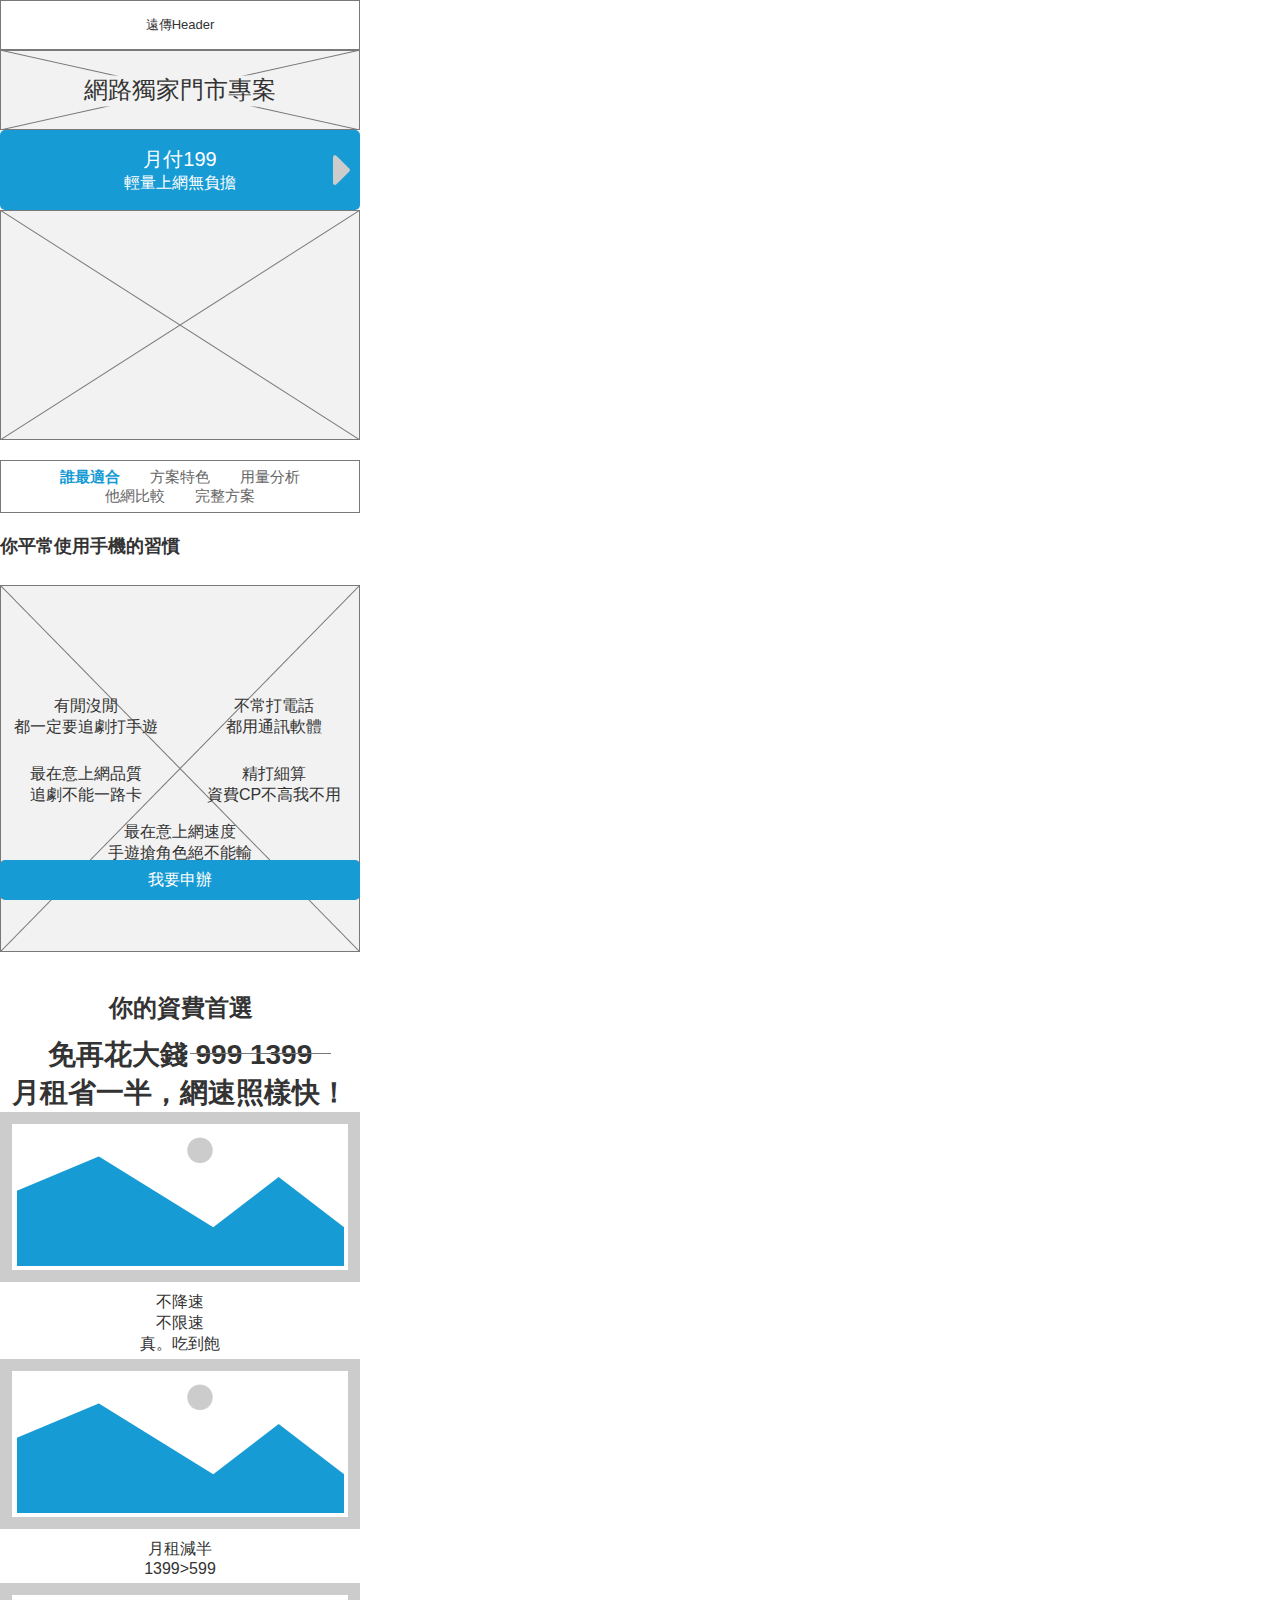
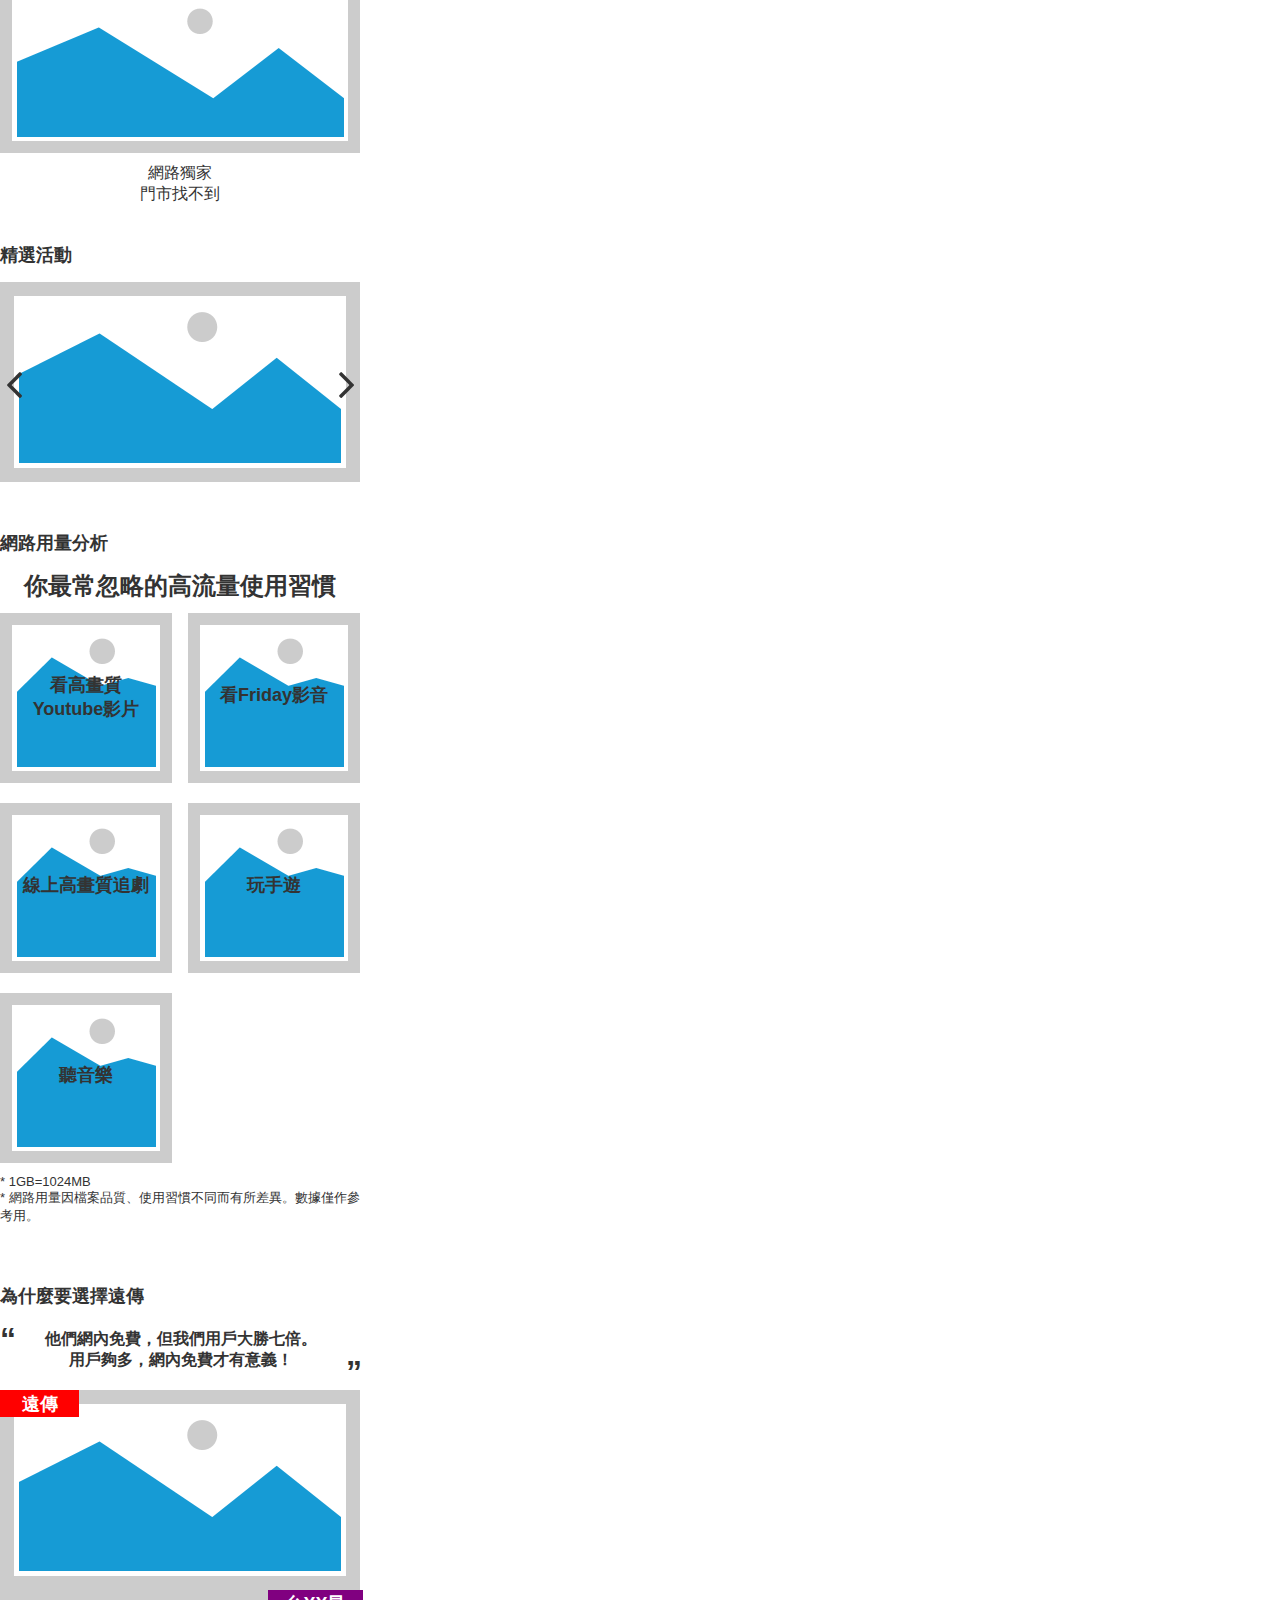
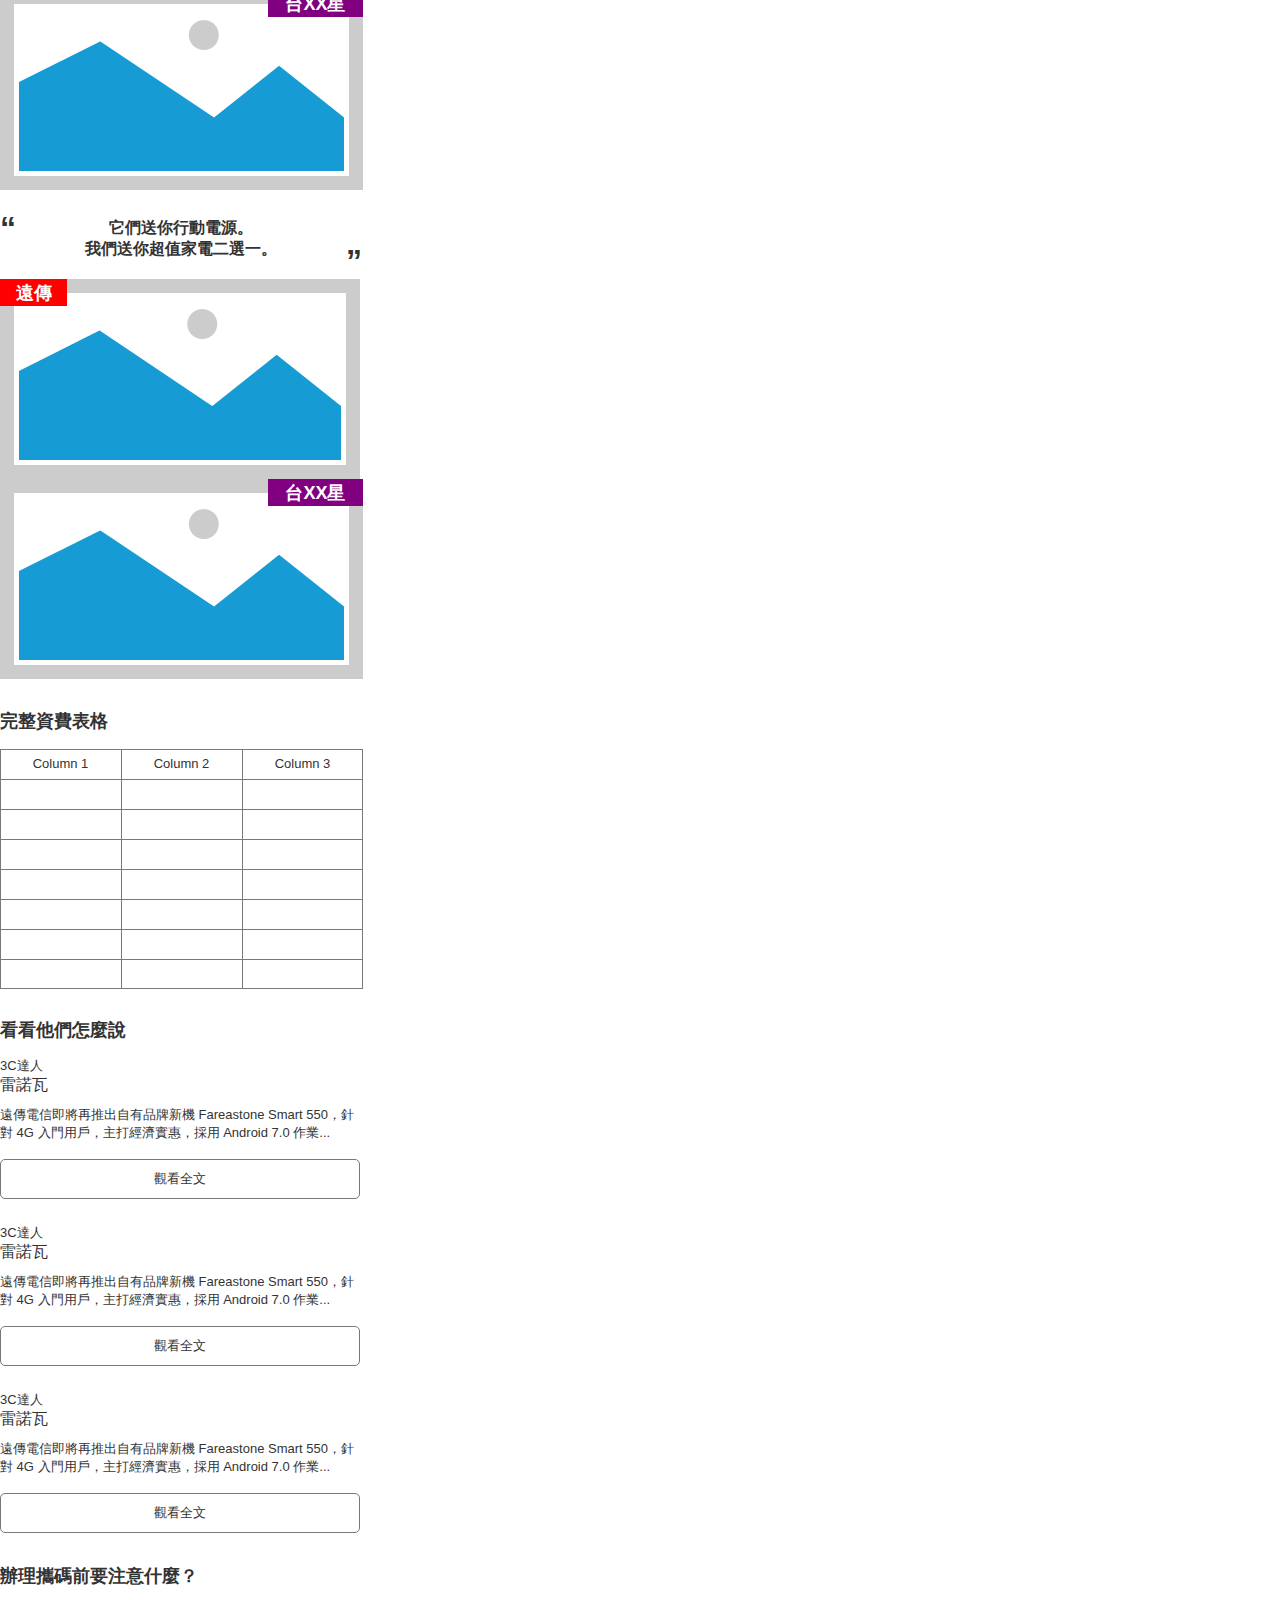
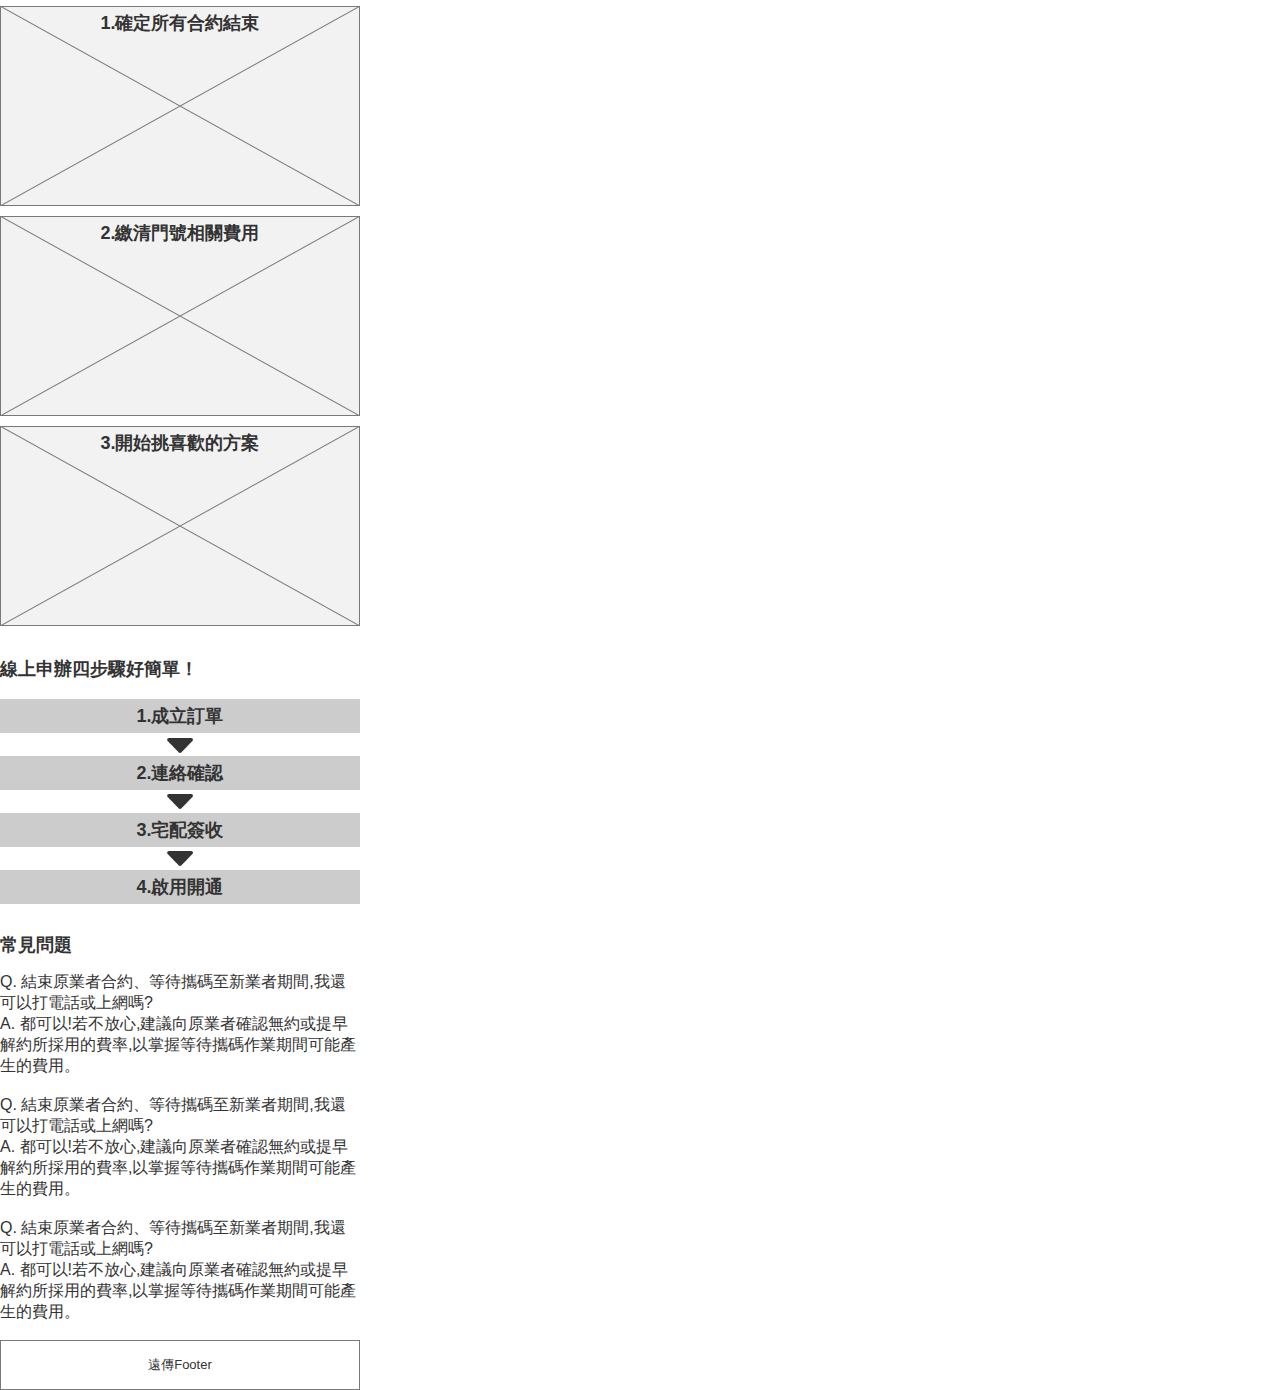
<file: prototype/mobile.html>
﻿<!DOCTYPE html>
<html>
  <head>
    <title>Mobile</title>
    <meta http-equiv="X-UA-Compatible" content="IE=edge"/>
    <meta http-equiv="content-type" content="text/html; charset=utf-8"/>
    <meta name="apple-mobile-web-app-capable" content="yes"/>
    <link href="resources/css/jquery-ui-themes.css" type="text/css" rel="stylesheet"/>
    <link href="resources/css/axure_rp_page.css" type="text/css" rel="stylesheet"/>
    <link href="data/styles.css" type="text/css" rel="stylesheet"/>
    <link href="files/mobile/styles.css" type="text/css" rel="stylesheet"/>
    <script src="resources/scripts/jquery-1.7.1.min.js"></script>
    <script src="resources/scripts/jquery-ui-1.8.10.custom.min.js"></script>
    <script src="resources/scripts/axure/axQuery.js"></script>
    <script src="resources/scripts/axure/globals.js"></script>
    <script src="resources/scripts/axutils.js"></script>
    <script src="resources/scripts/axure/annotation.js"></script>
    <script src="resources/scripts/axure/axQuery.std.js"></script>
    <script src="resources/scripts/axure/doc.js"></script>
    <script src="data/document.js"></script>
    <script src="resources/scripts/messagecenter.js"></script>
    <script src="resources/scripts/axure/events.js"></script>
    <script src="resources/scripts/axure/recording.js"></script>
    <script src="resources/scripts/axure/action.js"></script>
    <script src="resources/scripts/axure/expr.js"></script>
    <script src="resources/scripts/axure/geometry.js"></script>
    <script src="resources/scripts/axure/flyout.js"></script>
    <script src="resources/scripts/axure/ie.js"></script>
    <script src="resources/scripts/axure/model.js"></script>
    <script src="resources/scripts/axure/repeater.js"></script>
    <script src="resources/scripts/axure/sto.js"></script>
    <script src="resources/scripts/axure/utils.temp.js"></script>
    <script src="resources/scripts/axure/variables.js"></script>
    <script src="resources/scripts/axure/drag.js"></script>
    <script src="resources/scripts/axure/move.js"></script>
    <script src="resources/scripts/axure/visibility.js"></script>
    <script src="resources/scripts/axure/style.js"></script>
    <script src="resources/scripts/axure/adaptive.js"></script>
    <script src="resources/scripts/axure/tree.js"></script>
    <script src="resources/scripts/axure/init.temp.js"></script>
    <script src="files/mobile/data.js"></script>
    <script src="resources/scripts/axure/legacy.js"></script>
    <script src="resources/scripts/axure/viewer.js"></script>
    <script src="resources/scripts/axure/math.js"></script>
    <script type="text/javascript">
      $axure.utils.getTransparentGifPath = function() { return 'resources/images/transparent.gif'; };
      $axure.utils.getOtherPath = function() { return 'resources/Other.html'; };
      $axure.utils.getReloadPath = function() { return 'resources/reload.html'; };
    </script>
  </head>
  <body>
    <div id="base" class="">

      <!-- Unnamed (Group) -->
      <div id="u264" class="ax_default">

        <!-- Unnamed (Group) -->
        <div id="u265" class="ax_default">

          <!-- Unnamed (Rectangle) -->
          <div id="u266" class="ax_default heading_3">
            <div id="u266_div" class=""></div>
            <!-- Unnamed () -->
            <div id="u267" class="text" style="visibility: visible;">
              <p><span>常見問題</span></p>
            </div>
          </div>
        </div>

        <!-- Unnamed (Rectangle) -->
        <div id="u268" class="ax_default paragraph">
          <div id="u268_div" class=""></div>
          <!-- Unnamed () -->
          <div id="u269" class="text" style="visibility: visible;">
            <p><span>Q. 結束原業者合約、等待攜碼至新業者期間,我還可以打電話或上網嗎?</span></p><p><span>A. 都可以!若不放心,建議向原業者確認無約或提早解約所採用的費率,以掌握等待攜碼作業期間可能產生的費用。</span></p><p><span><br></span></p><p><span>Q. 結束原業者合約、等待攜碼至新業者期間,我還可以打電話或上網嗎?</span></p><p><span>A. 都可以!若不放心,建議向原業者確認無約或提早解約所採用的費率,以掌握等待攜碼作業期間可能產生的費用。</span></p><p><span><br></span></p><p><span>Q. 結束原業者合約、等待攜碼至新業者期間,我還可以打電話或上網嗎?</span></p><p><span>A. 都可以!若不放心,建議向原業者確認無約或提早解約所採用的費率,以掌握等待攜碼作業期間可能產生的費用。</span></p>
          </div>
        </div>
      </div>

      <!-- Unnamed (Group) -->
      <div id="u270" class="ax_default">

        <!-- Unnamed (Placeholder) -->
        <div id="u271" class="ax_default placeholder">
          <img id="u271_img" class="img " src="images/mobile/u271.png"/>
          <!-- Unnamed () -->
          <div id="u272" class="text" style="display: none; visibility: hidden">
            <p><span></span></p>
          </div>
        </div>

        <!-- Unnamed (Rectangle) -->
        <div id="u273" class="ax_default heading_3">
          <div id="u273_div" class=""></div>
          <!-- Unnamed () -->
          <div id="u274" class="text" style="visibility: visible;">
            <p><span>你平常使用手機的習慣</span></p>
          </div>
        </div>

        <!-- Unnamed (Rectangle) -->
        <div id="u275" class="ax_default heading_3">
          <div id="u275_div" class=""></div>
          <!-- Unnamed () -->
          <div id="u276" class="text" style="visibility: visible;">
            <p><span>有閒沒閒</span></p><p><span>都一定要追劇打手遊</span></p>
          </div>
        </div>

        <!-- Unnamed (Group) -->
        <div id="u277" class="ax_default">

          <!-- Unnamed (Rectangle) -->
          <div id="u278" class="ax_default heading_3">
            <div id="u278_div" class=""></div>
            <!-- Unnamed () -->
            <div id="u279" class="text" style="visibility: visible;">
              <p><span>不常打電話</span></p><p><span>都用通訊軟體</span></p>
            </div>
          </div>
        </div>

        <!-- Unnamed (Group) -->
        <div id="u280" class="ax_default">

          <!-- Unnamed (Rectangle) -->
          <div id="u281" class="ax_default heading_3">
            <div id="u281_div" class=""></div>
            <!-- Unnamed () -->
            <div id="u282" class="text" style="visibility: visible;">
              <p><span>最在意上網品質</span></p><p><span>追劇不能一路卡</span></p>
            </div>
          </div>
        </div>

        <!-- Unnamed (Group) -->
        <div id="u283" class="ax_default">

          <!-- Unnamed (Rectangle) -->
          <div id="u284" class="ax_default heading_3">
            <div id="u284_div" class=""></div>
            <!-- Unnamed () -->
            <div id="u285" class="text" style="visibility: visible;">
              <p><span>精打細算</span></p><p><span>資費CP不高我不用</span></p>
            </div>
          </div>
        </div>

        <!-- Unnamed (Group) -->
        <div id="u286" class="ax_default">

          <!-- Unnamed (Rectangle) -->
          <div id="u287" class="ax_default heading_3">
            <div id="u287_div" class=""></div>
            <!-- Unnamed () -->
            <div id="u288" class="text" style="visibility: visible;">
              <p><span>最在意上網速度</span></p><p><span>手遊搶角色絕不能輸</span></p>
            </div>
          </div>
        </div>

        <!-- Unnamed (Rectangle) -->
        <div id="u289" class="ax_default heading_2">
          <div id="u289_div" class=""></div>
          <!-- Unnamed () -->
          <div id="u290" class="text" style="visibility: visible;">
            <p><span>你的資費首選</span></p>
          </div>
        </div>

        <!-- Unnamed (Group) -->
        <div id="u291" class="ax_default">

          <!-- Unnamed (Rectangle) -->
          <div id="u292" class="ax_default heading_3">
            <div id="u292_div" class=""></div>
            <!-- Unnamed () -->
            <div id="u293" class="text" style="visibility: visible;">
              <p><span>月租減半</span></p><p><span>1399&gt;599</span></p>
            </div>
          </div>

          <!-- Unnamed (Image) -->
          <div id="u294" class="ax_default image">
            <img id="u294_img" class="img " src="images/mobile/u294.png"/>
            <!-- Unnamed () -->
            <div id="u295" class="text" style="display: none; visibility: hidden">
              <p><span></span></p>
            </div>
          </div>

          <!-- Unnamed (Rectangle) -->
          <div id="u296" class="ax_default heading_3">
            <div id="u296_div" class=""></div>
            <!-- Unnamed () -->
            <div id="u297" class="text" style="visibility: visible;">
              <p><span>不降速</span></p><p><span>不限速</span></p><p><span>真。吃到飽</span></p>
            </div>
          </div>

          <!-- Unnamed (Image) -->
          <div id="u298" class="ax_default image">
            <img id="u298_img" class="img " src="images/mobile/u294.png"/>
            <!-- Unnamed () -->
            <div id="u299" class="text" style="display: none; visibility: hidden">
              <p><span></span></p>
            </div>
          </div>

          <!-- Unnamed (Rectangle) -->
          <div id="u300" class="ax_default heading_3">
            <div id="u300_div" class=""></div>
            <!-- Unnamed () -->
            <div id="u301" class="text" style="visibility: visible;">
              <p><span>網路獨家</span></p><p><span>門市找不到</span></p>
            </div>
          </div>

          <!-- Unnamed (Image) -->
          <div id="u302" class="ax_default image">
            <img id="u302_img" class="img " src="images/mobile/u294.png"/>
            <!-- Unnamed () -->
            <div id="u303" class="text" style="display: none; visibility: hidden">
              <p><span></span></p>
            </div>
          </div>
        </div>

        <!-- Unnamed (Group) -->
        <div id="u304" class="ax_default">

          <!-- Unnamed (Rectangle) -->
          <div id="u305" class="ax_default heading_1">
            <div id="u305_div" class=""></div>
            <!-- Unnamed () -->
            <div id="u306" class="text" style="visibility: visible;">
              <p><span>免再花大錢 999 1399</span></p><p><span>月租省一半，網速照樣快！</span></p>
            </div>
          </div>

          <!-- Unnamed (Horizontal Line) -->
          <div id="u307" class="ax_default line">
            <img id="u307_img" class="img " src="images/desktop/u209.png"/>
            <!-- Unnamed () -->
            <div id="u308" class="text" style="display: none; visibility: hidden">
              <p><span></span></p>
            </div>
          </div>
        </div>
      </div>

      <!-- Unnamed (Group) -->
      <div id="u309" class="ax_default">

        <!-- Unnamed (Rectangle) -->
        <div id="u310" class="ax_default heading_3">
          <div id="u310_div" class=""></div>
          <!-- Unnamed () -->
          <div id="u311" class="text" style="visibility: visible;">
            <p><span>看看他們怎麼說</span></p>
          </div>
        </div>

        <!-- Unnamed (Group) -->
        <div id="u312" class="ax_default">

          <!-- Unnamed (block-推薦文章) -->

          <!-- Unnamed (Group) -->
          <div id="u314" class="ax_default">

            <!-- Unnamed (Rectangle) -->
            <div id="u315" class="ax_default heading_3">
              <div id="u315_div" class=""></div>
              <!-- Unnamed () -->
              <div id="u316" class="text" style="visibility: visible;">
                <p style="font-size:13px;"><span>3C達人</span></p><p style="font-size:16px;"><span>雷諾瓦</span></p>
              </div>
            </div>

            <!-- Unnamed (Rectangle) -->
            <div id="u317" class="ax_default heading_3">
              <div id="u317_div" class=""></div>
              <!-- Unnamed () -->
              <div id="u318" class="text" style="visibility: visible;">
                <p><span>遠傳電信即將再推出自有品牌新機 Fareastone Smart 550，針對 4G 入門用戶，主打經濟實惠，採用 Android 7.0 作業...</span></p>
              </div>
            </div>

            <!-- Unnamed (Rectangle) -->
            <div id="u319" class="ax_default button">
              <div id="u319_div" class=""></div>
              <!-- Unnamed () -->
              <div id="u320" class="text" style="visibility: visible;">
                <p><span>觀看全文</span></p>
              </div>
            </div>
          </div>
        </div>

        <!-- Unnamed (Group) -->
        <div id="u321" class="ax_default">

          <!-- Unnamed (block-推薦文章) -->

          <!-- Unnamed (Group) -->
          <div id="u323" class="ax_default">

            <!-- Unnamed (Rectangle) -->
            <div id="u324" class="ax_default heading_3">
              <div id="u324_div" class=""></div>
              <!-- Unnamed () -->
              <div id="u325" class="text" style="visibility: visible;">
                <p style="font-size:13px;"><span>3C達人</span></p><p style="font-size:16px;"><span>雷諾瓦</span></p>
              </div>
            </div>

            <!-- Unnamed (Rectangle) -->
            <div id="u326" class="ax_default heading_3">
              <div id="u326_div" class=""></div>
              <!-- Unnamed () -->
              <div id="u327" class="text" style="visibility: visible;">
                <p><span>遠傳電信即將再推出自有品牌新機 Fareastone Smart 550，針對 4G 入門用戶，主打經濟實惠，採用 Android 7.0 作業...</span></p>
              </div>
            </div>

            <!-- Unnamed (Rectangle) -->
            <div id="u328" class="ax_default button">
              <div id="u328_div" class=""></div>
              <!-- Unnamed () -->
              <div id="u329" class="text" style="visibility: visible;">
                <p><span>觀看全文</span></p>
              </div>
            </div>
          </div>
        </div>

        <!-- Unnamed (Group) -->
        <div id="u330" class="ax_default">

          <!-- Unnamed (block-推薦文章) -->

          <!-- Unnamed (Group) -->
          <div id="u332" class="ax_default">

            <!-- Unnamed (Rectangle) -->
            <div id="u333" class="ax_default heading_3">
              <div id="u333_div" class=""></div>
              <!-- Unnamed () -->
              <div id="u334" class="text" style="visibility: visible;">
                <p style="font-size:13px;"><span>3C達人</span></p><p style="font-size:16px;"><span>雷諾瓦</span></p>
              </div>
            </div>

            <!-- Unnamed (Rectangle) -->
            <div id="u335" class="ax_default heading_3">
              <div id="u335_div" class=""></div>
              <!-- Unnamed () -->
              <div id="u336" class="text" style="visibility: visible;">
                <p><span>遠傳電信即將再推出自有品牌新機 Fareastone Smart 550，針對 4G 入門用戶，主打經濟實惠，採用 Android 7.0 作業...</span></p>
              </div>
            </div>

            <!-- Unnamed (Rectangle) -->
            <div id="u337" class="ax_default button">
              <div id="u337_div" class=""></div>
              <!-- Unnamed () -->
              <div id="u338" class="text" style="visibility: visible;">
                <p><span>觀看全文</span></p>
              </div>
            </div>
          </div>
        </div>
      </div>

      <!-- Unnamed (Dynamic Panel) -->
      <div id="u339" class="ax_default">
        <div id="u339_state0" class="panel_state" data-label="State1">
          <div id="u339_state0_content" class="panel_state_content">

            <!-- Unnamed (Rectangle) -->
            <div id="u340" class="ax_default box_1">
              <div id="u340_div" class=""></div>
              <!-- Unnamed () -->
              <div id="u341" class="text" style="visibility: visible;">
                <p><span>遠傳Header</span></p>
              </div>
            </div>
          </div>
        </div>
      </div>

      <!-- Unnamed (Group) -->
      <div id="u342" class="ax_default">

        <!-- Unnamed (Rectangle) -->
        <div id="u343" class="ax_default heading_3">
          <div id="u343_div" class=""></div>
          <!-- Unnamed () -->
          <div id="u344" class="text" style="visibility: visible;">
            <p><span>為什麼要選擇遠傳</span></p>
          </div>
        </div>

        <!-- Unnamed (Group) -->
        <div id="u345" class="ax_default">

          <!-- Unnamed (Group) -->
          <div id="u346" class="ax_default">

            <!-- Unnamed (Rectangle) -->
            <div id="u347" class="ax_default heading_2">
              <div id="u347_div" class=""></div>
              <!-- Unnamed () -->
              <div id="u348" class="text" style="visibility: visible;">
                <p><span>他們網內免費，但我們用戶大勝七倍。</span></p><p><span>用戶夠多，網內免費才有意義！</span></p>
              </div>
            </div>

            <!-- Unnamed (Rectangle) -->
            <div id="u349" class="ax_default heading_1">
              <div id="u349_div" class=""></div>
              <!-- Unnamed () -->
              <div id="u350" class="text" style="visibility: visible;">
                <p><span>“</span></p>
              </div>
            </div>

            <!-- Unnamed (Rectangle) -->
            <div id="u351" class="ax_default heading_1">
              <div id="u351_div" class=""></div>
              <!-- Unnamed () -->
              <div id="u352" class="text" style="visibility: visible;">
                <p><span>”</span></p>
              </div>
            </div>
          </div>

          <!-- Unnamed (Image) -->
          <div id="u353" class="ax_default image">
            <img id="u353_img" class="img " src="images/mobile/u353.png"/>
            <!-- Unnamed () -->
            <div id="u354" class="text" style="display: none; visibility: hidden">
              <p><span></span></p>
            </div>
          </div>

          <!-- Unnamed (Rectangle) -->
          <div id="u355" class="ax_default heading_3">
            <div id="u355_div" class=""></div>
            <!-- Unnamed () -->
            <div id="u356" class="text" style="visibility: visible;">
              <p><span>台XX星</span></p>
            </div>
          </div>

          <!-- Unnamed (Image) -->
          <div id="u357" class="ax_default image">
            <img id="u357_img" class="img " src="images/mobile/u357.png"/>
            <!-- Unnamed () -->
            <div id="u358" class="text" style="display: none; visibility: hidden">
              <p><span></span></p>
            </div>
          </div>

          <!-- Unnamed (Rectangle) -->
          <div id="u359" class="ax_default heading_3">
            <div id="u359_div" class=""></div>
            <!-- Unnamed () -->
            <div id="u360" class="text" style="visibility: visible;">
              <p><span>遠傳</span></p>
            </div>
          </div>
        </div>

        <!-- Unnamed (Group) -->
        <div id="u361" class="ax_default">

          <!-- Unnamed (Group) -->
          <div id="u362" class="ax_default">

            <!-- Unnamed (Rectangle) -->
            <div id="u363" class="ax_default heading_2">
              <div id="u363_div" class=""></div>
              <!-- Unnamed () -->
              <div id="u364" class="text" style="visibility: visible;">
                <p><span>它們送你行動電源。</span></p><p><span>我們送你超值家電二選一。</span></p>
              </div>
            </div>

            <!-- Unnamed (Rectangle) -->
            <div id="u365" class="ax_default heading_1">
              <div id="u365_div" class=""></div>
              <!-- Unnamed () -->
              <div id="u366" class="text" style="visibility: visible;">
                <p><span>“</span></p>
              </div>
            </div>

            <!-- Unnamed (Rectangle) -->
            <div id="u367" class="ax_default heading_1">
              <div id="u367_div" class=""></div>
              <!-- Unnamed () -->
              <div id="u368" class="text" style="visibility: visible;">
                <p><span>”</span></p>
              </div>
            </div>
          </div>

          <!-- Unnamed (Image) -->
          <div id="u369" class="ax_default image">
            <img id="u369_img" class="img " src="images/mobile/u353.png"/>
            <!-- Unnamed () -->
            <div id="u370" class="text" style="display: none; visibility: hidden">
              <p><span></span></p>
            </div>
          </div>

          <!-- Unnamed (Rectangle) -->
          <div id="u371" class="ax_default heading_3">
            <div id="u371_div" class=""></div>
            <!-- Unnamed () -->
            <div id="u372" class="text" style="visibility: visible;">
              <p><span>台XX星</span></p>
            </div>
          </div>

          <!-- Unnamed (Image) -->
          <div id="u373" class="ax_default image">
            <img id="u373_img" class="img " src="images/mobile/u357.png"/>
            <!-- Unnamed () -->
            <div id="u374" class="text" style="display: none; visibility: hidden">
              <p><span></span></p>
            </div>
          </div>

          <!-- Unnamed (Rectangle) -->
          <div id="u375" class="ax_default heading_3">
            <div id="u375_div" class=""></div>
            <!-- Unnamed () -->
            <div id="u376" class="text" style="visibility: visible;">
              <p><span>遠傳</span></p>
            </div>
          </div>
        </div>
      </div>

      <!-- Unnamed (Group) -->
      <div id="u377" class="ax_default">

        <!-- Unnamed (Rectangle) -->
        <div id="u378" class="ax_default heading_3">
          <div id="u378_div" class=""></div>
          <!-- Unnamed () -->
          <div id="u379" class="text" style="visibility: visible;">
            <p><span>完整資費表格</span></p>
          </div>
        </div>

        <!-- Unnamed (Table) -->
        <div id="u380" class="ax_default">

          <!-- Unnamed (Table Cell) -->
          <div id="u381" class="ax_default table_cell">
            <img id="u381_img" class="img " src="images/mobile/u381.png"/>
            <!-- Unnamed () -->
            <div id="u382" class="text" style="visibility: visible;">
              <p><span>Column 1</span></p>
            </div>
          </div>

          <!-- Unnamed (Table Cell) -->
          <div id="u383" class="ax_default table_cell">
            <img id="u383_img" class="img " src="images/mobile/u381.png"/>
            <!-- Unnamed () -->
            <div id="u384" class="text" style="visibility: visible;">
              <p><span>Column 2</span></p>
            </div>
          </div>

          <!-- Unnamed (Table Cell) -->
          <div id="u385" class="ax_default table_cell">
            <img id="u385_img" class="img " src="images/mobile/u385.png"/>
            <!-- Unnamed () -->
            <div id="u386" class="text" style="visibility: visible;">
              <p><span>Column 3</span></p>
            </div>
          </div>

          <!-- Unnamed (Table Cell) -->
          <div id="u387" class="ax_default table_cell">
            <img id="u387_img" class="img " src="images/mobile/u381.png"/>
            <!-- Unnamed () -->
            <div id="u388" class="text" style="display: none; visibility: hidden">
              <p><span></span></p>
            </div>
          </div>

          <!-- Unnamed (Table Cell) -->
          <div id="u389" class="ax_default table_cell">
            <img id="u389_img" class="img " src="images/mobile/u381.png"/>
            <!-- Unnamed () -->
            <div id="u390" class="text" style="display: none; visibility: hidden">
              <p><span></span></p>
            </div>
          </div>

          <!-- Unnamed (Table Cell) -->
          <div id="u391" class="ax_default table_cell">
            <img id="u391_img" class="img " src="images/mobile/u385.png"/>
            <!-- Unnamed () -->
            <div id="u392" class="text" style="display: none; visibility: hidden">
              <p><span></span></p>
            </div>
          </div>

          <!-- Unnamed (Table Cell) -->
          <div id="u393" class="ax_default table_cell">
            <img id="u393_img" class="img " src="images/mobile/u381.png"/>
            <!-- Unnamed () -->
            <div id="u394" class="text" style="display: none; visibility: hidden">
              <p><span></span></p>
            </div>
          </div>

          <!-- Unnamed (Table Cell) -->
          <div id="u395" class="ax_default table_cell">
            <img id="u395_img" class="img " src="images/mobile/u381.png"/>
            <!-- Unnamed () -->
            <div id="u396" class="text" style="display: none; visibility: hidden">
              <p><span></span></p>
            </div>
          </div>

          <!-- Unnamed (Table Cell) -->
          <div id="u397" class="ax_default table_cell">
            <img id="u397_img" class="img " src="images/mobile/u385.png"/>
            <!-- Unnamed () -->
            <div id="u398" class="text" style="display: none; visibility: hidden">
              <p><span></span></p>
            </div>
          </div>

          <!-- Unnamed (Table Cell) -->
          <div id="u399" class="ax_default table_cell">
            <img id="u399_img" class="img " src="images/mobile/u381.png"/>
            <!-- Unnamed () -->
            <div id="u400" class="text" style="display: none; visibility: hidden">
              <p><span></span></p>
            </div>
          </div>

          <!-- Unnamed (Table Cell) -->
          <div id="u401" class="ax_default table_cell">
            <img id="u401_img" class="img " src="images/mobile/u381.png"/>
            <!-- Unnamed () -->
            <div id="u402" class="text" style="display: none; visibility: hidden">
              <p><span></span></p>
            </div>
          </div>

          <!-- Unnamed (Table Cell) -->
          <div id="u403" class="ax_default table_cell">
            <img id="u403_img" class="img " src="images/mobile/u385.png"/>
            <!-- Unnamed () -->
            <div id="u404" class="text" style="display: none; visibility: hidden">
              <p><span></span></p>
            </div>
          </div>

          <!-- Unnamed (Table Cell) -->
          <div id="u405" class="ax_default table_cell">
            <img id="u405_img" class="img " src="images/mobile/u381.png"/>
            <!-- Unnamed () -->
            <div id="u406" class="text" style="display: none; visibility: hidden">
              <p><span></span></p>
            </div>
          </div>

          <!-- Unnamed (Table Cell) -->
          <div id="u407" class="ax_default table_cell">
            <img id="u407_img" class="img " src="images/mobile/u381.png"/>
            <!-- Unnamed () -->
            <div id="u408" class="text" style="display: none; visibility: hidden">
              <p><span></span></p>
            </div>
          </div>

          <!-- Unnamed (Table Cell) -->
          <div id="u409" class="ax_default table_cell">
            <img id="u409_img" class="img " src="images/mobile/u385.png"/>
            <!-- Unnamed () -->
            <div id="u410" class="text" style="display: none; visibility: hidden">
              <p><span></span></p>
            </div>
          </div>

          <!-- Unnamed (Table Cell) -->
          <div id="u411" class="ax_default table_cell">
            <img id="u411_img" class="img " src="images/mobile/u381.png"/>
            <!-- Unnamed () -->
            <div id="u412" class="text" style="display: none; visibility: hidden">
              <p><span></span></p>
            </div>
          </div>

          <!-- Unnamed (Table Cell) -->
          <div id="u413" class="ax_default table_cell">
            <img id="u413_img" class="img " src="images/mobile/u381.png"/>
            <!-- Unnamed () -->
            <div id="u414" class="text" style="display: none; visibility: hidden">
              <p><span></span></p>
            </div>
          </div>

          <!-- Unnamed (Table Cell) -->
          <div id="u415" class="ax_default table_cell">
            <img id="u415_img" class="img " src="images/mobile/u385.png"/>
            <!-- Unnamed () -->
            <div id="u416" class="text" style="display: none; visibility: hidden">
              <p><span></span></p>
            </div>
          </div>

          <!-- Unnamed (Table Cell) -->
          <div id="u417" class="ax_default table_cell">
            <img id="u417_img" class="img " src="images/mobile/u381.png"/>
            <!-- Unnamed () -->
            <div id="u418" class="text" style="display: none; visibility: hidden">
              <p><span></span></p>
            </div>
          </div>

          <!-- Unnamed (Table Cell) -->
          <div id="u419" class="ax_default table_cell">
            <img id="u419_img" class="img " src="images/mobile/u381.png"/>
            <!-- Unnamed () -->
            <div id="u420" class="text" style="display: none; visibility: hidden">
              <p><span></span></p>
            </div>
          </div>

          <!-- Unnamed (Table Cell) -->
          <div id="u421" class="ax_default table_cell">
            <img id="u421_img" class="img " src="images/mobile/u385.png"/>
            <!-- Unnamed () -->
            <div id="u422" class="text" style="display: none; visibility: hidden">
              <p><span></span></p>
            </div>
          </div>

          <!-- Unnamed (Table Cell) -->
          <div id="u423" class="ax_default table_cell">
            <img id="u423_img" class="img " src="images/mobile/u423.png"/>
            <!-- Unnamed () -->
            <div id="u424" class="text" style="display: none; visibility: hidden">
              <p><span></span></p>
            </div>
          </div>

          <!-- Unnamed (Table Cell) -->
          <div id="u425" class="ax_default table_cell">
            <img id="u425_img" class="img " src="images/mobile/u423.png"/>
            <!-- Unnamed () -->
            <div id="u426" class="text" style="display: none; visibility: hidden">
              <p><span></span></p>
            </div>
          </div>

          <!-- Unnamed (Table Cell) -->
          <div id="u427" class="ax_default table_cell">
            <img id="u427_img" class="img " src="images/mobile/u427.png"/>
            <!-- Unnamed () -->
            <div id="u428" class="text" style="display: none; visibility: hidden">
              <p><span></span></p>
            </div>
          </div>
        </div>
      </div>

      <!-- Unnamed (Group) -->
      <div id="u429" class="ax_default">

        <!-- Unnamed (Placeholder) -->
        <div id="u430" class="ax_default placeholder">
          <img id="u430_img" class="img " src="images/mobile/u430.png"/>
          <!-- Unnamed () -->
          <div id="u431" class="text" style="display: none; visibility: hidden">
            <p><span></span></p>
          </div>
        </div>

        <!-- menu-mobile (Group) -->
        <div id="u432" class="ax_default" data-label="menu-mobile">

          <!-- Unnamed (Rectangle) -->
          <div id="u433" class="ax_default primary_button">
            <div id="u433_div" class=""></div>
            <!-- Unnamed () -->
            <div id="u434" class="text" style="visibility: visible;">
              <p style="font-size:20px;"><span>月付199</span></p><p style="font-size:16px;"><span>輕量上網無負擔</span></p>
            </div>
          </div>

          <!-- Unnamed (Shape) -->
          <div id="u435" class="ax_default icon">
            <img id="u435_img" class="img " src="images/mobile/u435.png"/>
            <!-- Unnamed () -->
            <div id="u436" class="text" style="display: none; visibility: hidden">
              <p><span></span></p>
            </div>
          </div>
        </div>

        <!-- Unnamed (Placeholder) -->
        <div id="u437" class="ax_default placeholder">
          <img id="u437_img" class="img " src="images/mobile/u437.png"/>
          <!-- Unnamed () -->
          <div id="u438" class="text" style="visibility: visible;">
            <p><span>網路獨家門市專案</span></p>
          </div>
        </div>
      </div>

      <!-- Unnamed (Rectangle) -->
      <div id="u439" class="ax_default box_1">
        <div id="u439_div" class=""></div>
        <!-- Unnamed () -->
        <div id="u440" class="text" style="visibility: visible;">
          <p><span>遠傳Footer</span></p>
        </div>
      </div>

      <!-- Unnamed (Group) -->
      <div id="u441" class="ax_default">

        <!-- Unnamed (Rectangle) -->
        <div id="u442" class="ax_default heading_3">
          <div id="u442_div" class=""></div>
          <!-- Unnamed () -->
          <div id="u443" class="text" style="visibility: visible;">
            <p><span>精選活動</span></p>
          </div>
        </div>

        <!-- Unnamed (Group) -->
        <div id="u444" class="ax_default">

          <!-- Unnamed (Group) -->
          <div id="u445" class="ax_default">

            <!-- Unnamed (Image) -->
            <div id="u446" class="ax_default image">
              <img id="u446_img" class="img " src="images/mobile/u357.png"/>
              <!-- Unnamed () -->
              <div id="u447" class="text" style="display: none; visibility: hidden">
                <p><span></span></p>
              </div>
            </div>

            <!-- Unnamed (Shape) -->
            <div id="u448" class="ax_default icon">
              <img id="u448_img" class="img " src="images/mobile/u448.png"/>
              <!-- Unnamed () -->
              <div id="u449" class="text" style="display: none; visibility: hidden">
                <p><span></span></p>
              </div>
            </div>

            <!-- Unnamed (Shape) -->
            <div id="u450" class="ax_default icon">
              <img id="u450_img" class="img " src="images/mobile/u450.png"/>
              <!-- Unnamed () -->
              <div id="u451" class="text" style="display: none; visibility: hidden">
                <p><span></span></p>
              </div>
            </div>
          </div>
        </div>
      </div>

      <!-- Unnamed (Group) -->
      <div id="u452" class="ax_default">

        <!-- Unnamed (Rectangle) -->
        <div id="u453" class="ax_default heading_3">
          <div id="u453_div" class=""></div>
          <!-- Unnamed () -->
          <div id="u454" class="text" style="visibility: visible;">
            <p><span>網路用量分析</span></p>
          </div>
        </div>

        <!-- Unnamed (Group) -->
        <div id="u455" class="ax_default">
        </div>

        <!-- Unnamed (Rectangle) -->
        <div id="u456" class="ax_default paragraph">
          <div id="u456_div" class=""></div>
          <!-- Unnamed () -->
          <div id="u457" class="text" style="visibility: visible;">
            <p><span>* 1GB=1024MB</span></p><p><span>* 網路用量因檔案品質、使用習慣不同而有所差異。數據僅作參考用。</span></p>
          </div>
        </div>

        <!-- Unnamed (Group) -->
        <div id="u458" class="ax_default">

          <!-- Unnamed (Rectangle) -->
          <div id="u459" class="ax_default heading_2">
            <div id="u459_div" class=""></div>
            <!-- Unnamed () -->
            <div id="u460" class="text" style="visibility: visible;">
              <p><span>你最常忽略的高流量使用習慣</span></p>
            </div>
          </div>
        </div>

        <!-- Unnamed (Group) -->
        <div id="u461" class="ax_default">

          <!-- Unnamed (Image) -->
          <div id="u462" class="ax_default image">
            <img id="u462_img" class="img " src="images/mobile/u462.png"/>
            <!-- Unnamed () -->
            <div id="u463" class="text" style="display: none; visibility: hidden">
              <p><span></span></p>
            </div>
          </div>

          <!-- Unnamed (Rectangle) -->
          <div id="u464" class="ax_default heading_3">
            <div id="u464_div" class=""></div>
            <!-- Unnamed () -->
            <div id="u465" class="text" style="visibility: visible;">
              <p><span>線上高畫質追劇</span></p>
            </div>
          </div>
        </div>

        <!-- Unnamed (Group) -->
        <div id="u466" class="ax_default">

          <!-- Unnamed (Image) -->
          <div id="u467" class="ax_default image">
            <img id="u467_img" class="img " src="images/mobile/u462.png"/>
            <!-- Unnamed () -->
            <div id="u468" class="text" style="display: none; visibility: hidden">
              <p><span></span></p>
            </div>
          </div>

          <!-- Unnamed (Rectangle) -->
          <div id="u469" class="ax_default heading_3">
            <div id="u469_div" class=""></div>
            <!-- Unnamed () -->
            <div id="u470" class="text" style="visibility: visible;">
              <p><span>玩手遊</span></p>
            </div>
          </div>
        </div>

        <!-- Unnamed (Group) -->
        <div id="u471" class="ax_default">

          <!-- Unnamed (Image) -->
          <div id="u472" class="ax_default image">
            <img id="u472_img" class="img " src="images/mobile/u462.png"/>
            <!-- Unnamed () -->
            <div id="u473" class="text" style="display: none; visibility: hidden">
              <p><span></span></p>
            </div>
          </div>

          <!-- Unnamed (Rectangle) -->
          <div id="u474" class="ax_default heading_3">
            <div id="u474_div" class=""></div>
            <!-- Unnamed () -->
            <div id="u475" class="text" style="visibility: visible;">
              <p><span>看Friday影音</span></p>
            </div>
          </div>
        </div>

        <!-- Unnamed (Group) -->
        <div id="u476" class="ax_default">

          <!-- Unnamed (Image) -->
          <div id="u477" class="ax_default image">
            <img id="u477_img" class="img " src="images/mobile/u462.png"/>
            <!-- Unnamed () -->
            <div id="u478" class="text" style="display: none; visibility: hidden">
              <p><span></span></p>
            </div>
          </div>

          <!-- Unnamed (Rectangle) -->
          <div id="u479" class="ax_default heading_3">
            <div id="u479_div" class=""></div>
            <!-- Unnamed () -->
            <div id="u480" class="text" style="visibility: visible;">
              <p><span>聽音樂</span></p>
            </div>
          </div>
        </div>

        <!-- habbit-btn (Group) -->
        <div id="u481" class="ax_default" data-label="habbit-btn">

          <!-- Unnamed (Image) -->
          <div id="u482" class="ax_default image">
            <img id="u482_img" class="img " src="images/mobile/u462.png"/>
            <!-- Unnamed () -->
            <div id="u483" class="text" style="display: none; visibility: hidden">
              <p><span></span></p>
            </div>
          </div>

          <!-- Unnamed (Rectangle) -->
          <div id="u484" class="ax_default heading_3">
            <div id="u484_div" class=""></div>
            <!-- Unnamed () -->
            <div id="u485" class="text" style="visibility: visible;">
              <p><span>看高畫質</span></p><p><span>Youtube影片</span></p>
            </div>
          </div>
        </div>
      </div>

      <!-- sticky-nav-mobile (Dynamic Panel) -->
      <div id="u486" class="ax_default ax_default_hidden" data-label="sticky-nav-mobile" style="display: none; visibility: hidden">
        <div id="u486_state0" class="panel_state" data-label="State1">
          <div id="u486_state0_content" class="panel_state_content">

            <!-- Unnamed (Rectangle) -->
            <div id="u487" class="ax_default box_1">
              <div id="u487_div" class=""></div>
              <!-- Unnamed () -->
              <div id="u488" class="text" style="visibility: visible;">
                <p><span style="font-family:'Arial Negreta', 'Arial Normal', 'Arial';font-weight:700;color:#169BD5;">誰最適合</span><span style="font-family:'Arial Normal', 'Arial';font-weight:400;color:#169BD5;">　　</span><span style="font-family:'Arial Normal', 'Arial';font-weight:400;color:#666666;">方案特色　　用量分析</span></p><p><span style="font-family:'Arial Normal', 'Arial';font-weight:400;color:#666666;">他網比較　　完整方案</span></p>
              </div>
            </div>
          </div>
        </div>
      </div>

      <!-- scrolling-nav-mobile (Dynamic Panel) -->
      <div id="u489" class="ax_default" data-label="scrolling-nav-mobile">
        <div id="u489_state0" class="panel_state" data-label="State1">
          <div id="u489_state0_content" class="panel_state_content">

            <!-- Unnamed (Rectangle) -->
            <div id="u490" class="ax_default box_1">
              <div id="u490_div" class=""></div>
              <!-- Unnamed () -->
              <div id="u491" class="text" style="visibility: visible;">
                <p><span style="font-family:'Arial Negreta', 'Arial Normal', 'Arial';font-weight:700;color:#169BD5;">誰最適合</span><span style="font-family:'Arial Normal', 'Arial';font-weight:400;color:#169BD5;">　</span><span style="font-family:'Arial Normal', 'Arial';font-weight:400;color:#666666;">　方案特色　　用量分析　</span></p><p><span style="font-family:'Arial Normal', 'Arial';font-weight:400;color:#666666;">他網比較　　完整方案</span></p>
              </div>
            </div>
          </div>
        </div>
      </div>

      <!-- Unnamed (Dynamic Panel) -->
      <div id="u492" class="ax_default">
        <div id="u492_state0" class="panel_state" data-label="State1">
          <div id="u492_state0_content" class="panel_state_content">

            <!-- Unnamed (Rectangle) -->
            <div id="u493" class="ax_default primary_button">
              <div id="u493_div" class=""></div>
              <!-- Unnamed () -->
              <div id="u494" class="text" style="visibility: visible;">
                <p><span>我要申辦</span></p>
              </div>
            </div>
          </div>
        </div>
      </div>

      <!-- Unnamed (Group) -->
      <div id="u495" class="ax_default">

        <!-- Unnamed (Group) -->
        <div id="u496" class="ax_default">

          <!-- Unnamed (Rectangle) -->
          <div id="u497" class="ax_default heading_3">
            <div id="u497_div" class=""></div>
            <!-- Unnamed () -->
            <div id="u498" class="text" style="visibility: visible;">
              <p><span>辦理攜碼前要注意什麼？</span></p>
            </div>
          </div>
        </div>

        <!-- Unnamed (Placeholder) -->
        <div id="u499" class="ax_default placeholder">
          <img id="u499_img" class="img " src="images/mobile/u499.png"/>
          <!-- Unnamed () -->
          <div id="u500" class="text" style="display: none; visibility: hidden">
            <p><span></span></p>
          </div>
        </div>

        <!-- Unnamed (Rectangle) -->
        <div id="u501" class="ax_default heading_3">
          <div id="u501_div" class=""></div>
          <!-- Unnamed () -->
          <div id="u502" class="text" style="visibility: visible;">
            <p><span>1.確定所有合約結束</span></p>
          </div>
        </div>

        <!-- Unnamed (Placeholder) -->
        <div id="u503" class="ax_default placeholder">
          <img id="u503_img" class="img " src="images/mobile/u499.png"/>
          <!-- Unnamed () -->
          <div id="u504" class="text" style="display: none; visibility: hidden">
            <p><span></span></p>
          </div>
        </div>

        <!-- Unnamed (Rectangle) -->
        <div id="u505" class="ax_default heading_3">
          <div id="u505_div" class=""></div>
          <!-- Unnamed () -->
          <div id="u506" class="text" style="visibility: visible;">
            <p><span>2.繳清門號相關費用</span></p>
          </div>
        </div>

        <!-- Unnamed (Placeholder) -->
        <div id="u507" class="ax_default placeholder">
          <img id="u507_img" class="img " src="images/mobile/u499.png"/>
          <!-- Unnamed () -->
          <div id="u508" class="text" style="display: none; visibility: hidden">
            <p><span></span></p>
          </div>
        </div>

        <!-- Unnamed (Rectangle) -->
        <div id="u509" class="ax_default heading_3">
          <div id="u509_div" class=""></div>
          <!-- Unnamed () -->
          <div id="u510" class="text" style="visibility: visible;">
            <p><span>3.開始挑喜歡的方案</span></p>
          </div>
        </div>
      </div>

      <!-- Unnamed (Group) -->
      <div id="u511" class="ax_default">

        <!-- Unnamed (Group) -->
        <div id="u512" class="ax_default">

          <!-- Unnamed (Rectangle) -->
          <div id="u513" class="ax_default heading_3">
            <div id="u513_div" class=""></div>
            <!-- Unnamed () -->
            <div id="u514" class="text" style="visibility: visible;">
              <p><span>線上申辦四步驟好簡單！</span></p>
            </div>
          </div>
        </div>

        <!-- Unnamed (Rectangle) -->
        <div id="u515" class="ax_default heading_3">
          <div id="u515_div" class=""></div>
          <!-- Unnamed () -->
          <div id="u516" class="text" style="visibility: visible;">
            <p><span>1.成立訂單</span></p>
          </div>
        </div>

        <!-- Unnamed (Rectangle) -->
        <div id="u517" class="ax_default heading_3">
          <div id="u517_div" class=""></div>
          <!-- Unnamed () -->
          <div id="u518" class="text" style="visibility: visible;">
            <p><span>4.啟用開通</span></p>
          </div>
        </div>

        <!-- Unnamed (Rectangle) -->
        <div id="u519" class="ax_default heading_3">
          <div id="u519_div" class=""></div>
          <!-- Unnamed () -->
          <div id="u520" class="text" style="visibility: visible;">
            <p><span>3.宅配簽收</span></p>
          </div>
        </div>

        <!-- Unnamed (Rectangle) -->
        <div id="u521" class="ax_default heading_3">
          <div id="u521_div" class=""></div>
          <!-- Unnamed () -->
          <div id="u522" class="text" style="visibility: visible;">
            <p><span>2.連絡確認</span></p>
          </div>
        </div>

        <!-- Unnamed (Shape) -->
        <div id="u523" class="ax_default icon">
          <img id="u523_img" class="img " src="images/mobile/u523.png"/>
          <!-- Unnamed () -->
          <div id="u524" class="text" style="display: none; visibility: hidden">
            <p><span></span></p>
          </div>
        </div>

        <!-- Unnamed (Shape) -->
        <div id="u525" class="ax_default icon">
          <img id="u525_img" class="img " src="images/mobile/u523.png"/>
          <!-- Unnamed () -->
          <div id="u526" class="text" style="display: none; visibility: hidden">
            <p><span></span></p>
          </div>
        </div>

        <!-- Unnamed (Shape) -->
        <div id="u527" class="ax_default icon">
          <img id="u527_img" class="img " src="images/mobile/u523.png"/>
          <!-- Unnamed () -->
          <div id="u528" class="text" style="display: none; visibility: hidden">
            <p><span></span></p>
          </div>
        </div>
      </div>
    </div>
  </body>
</html>
</file>
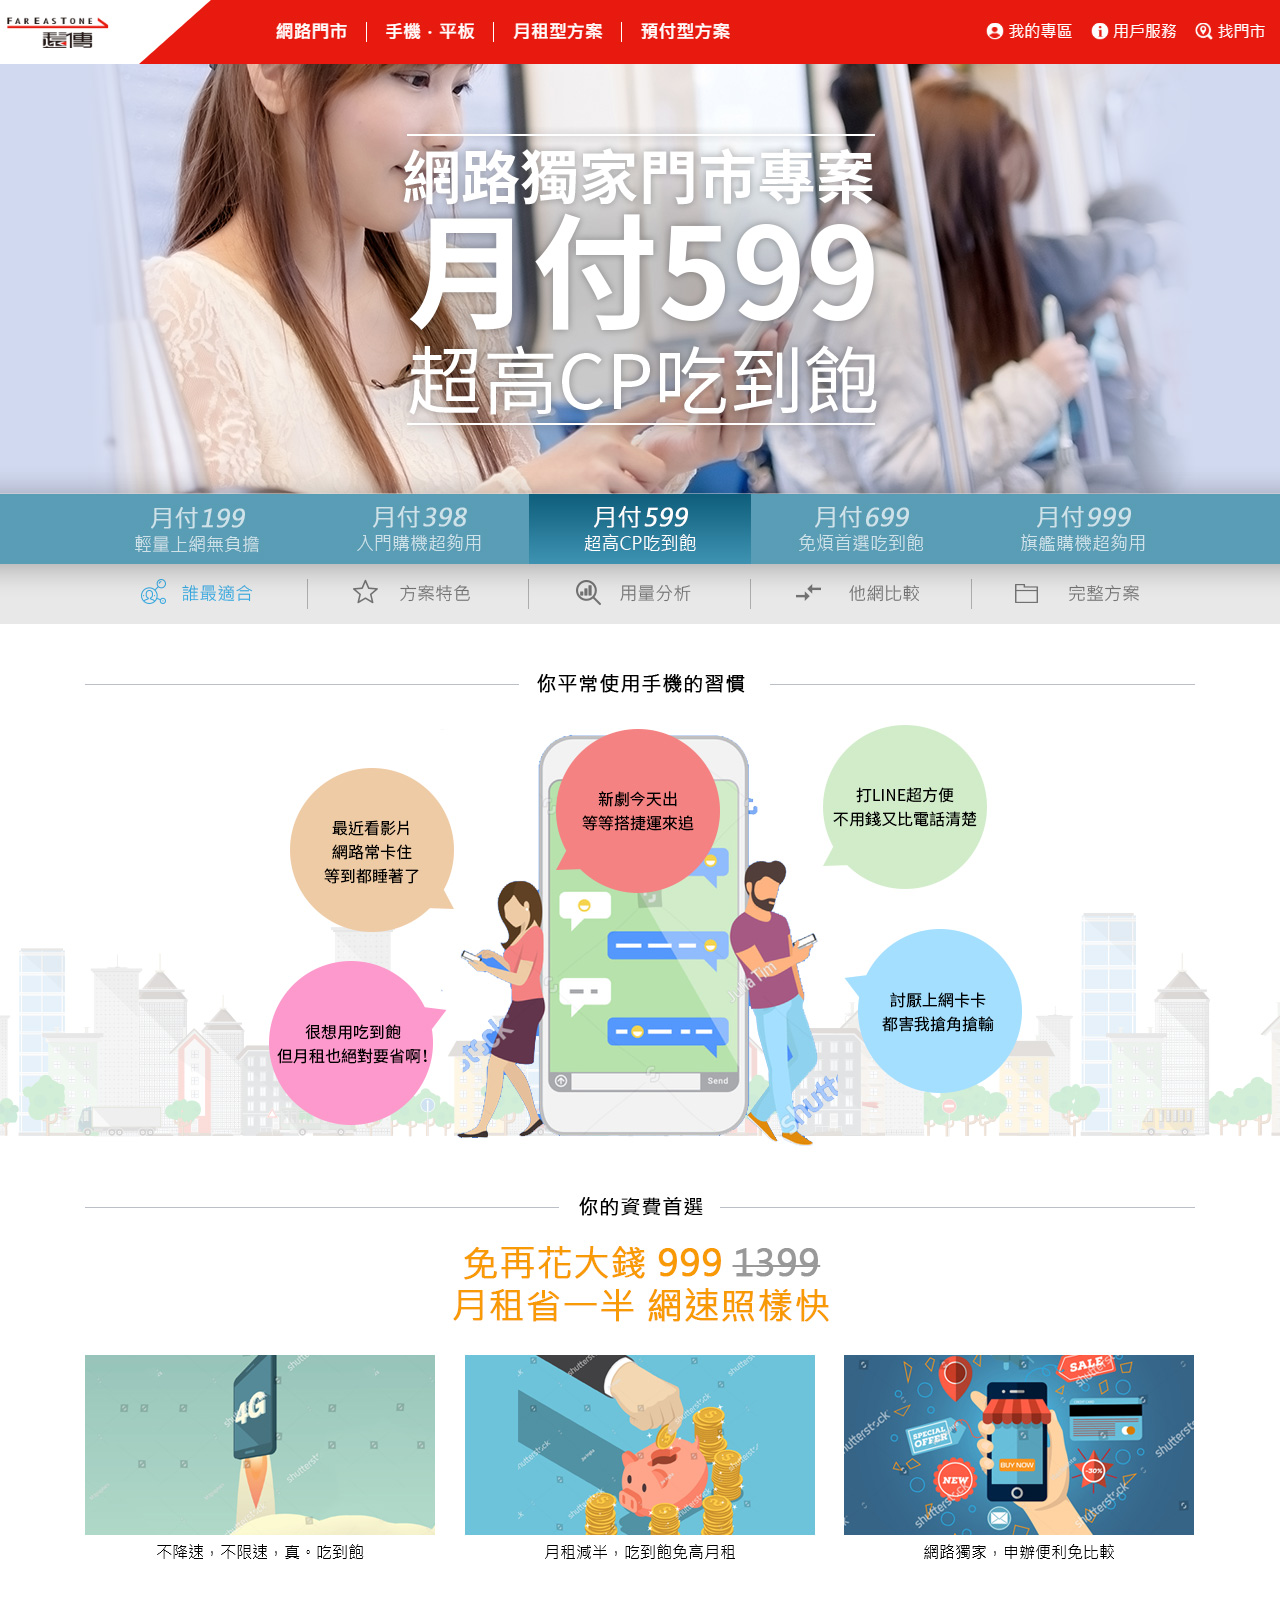
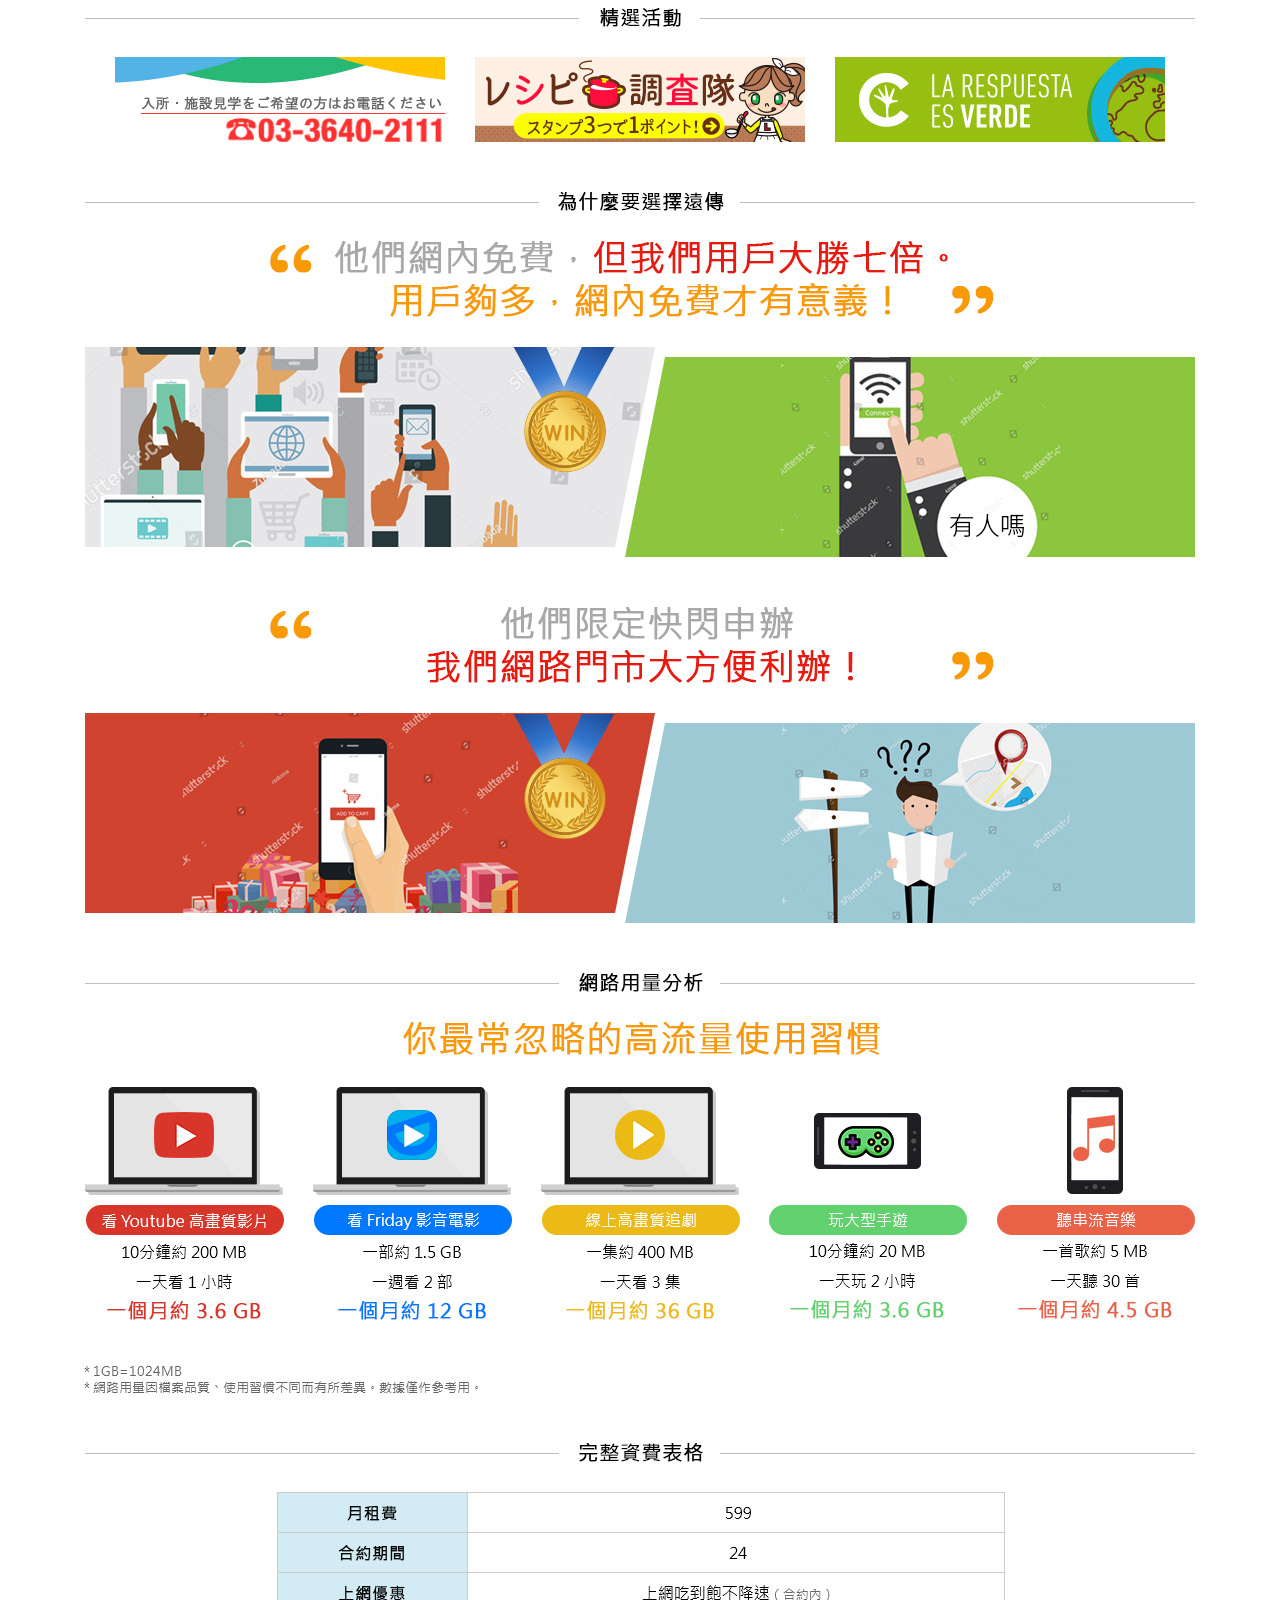
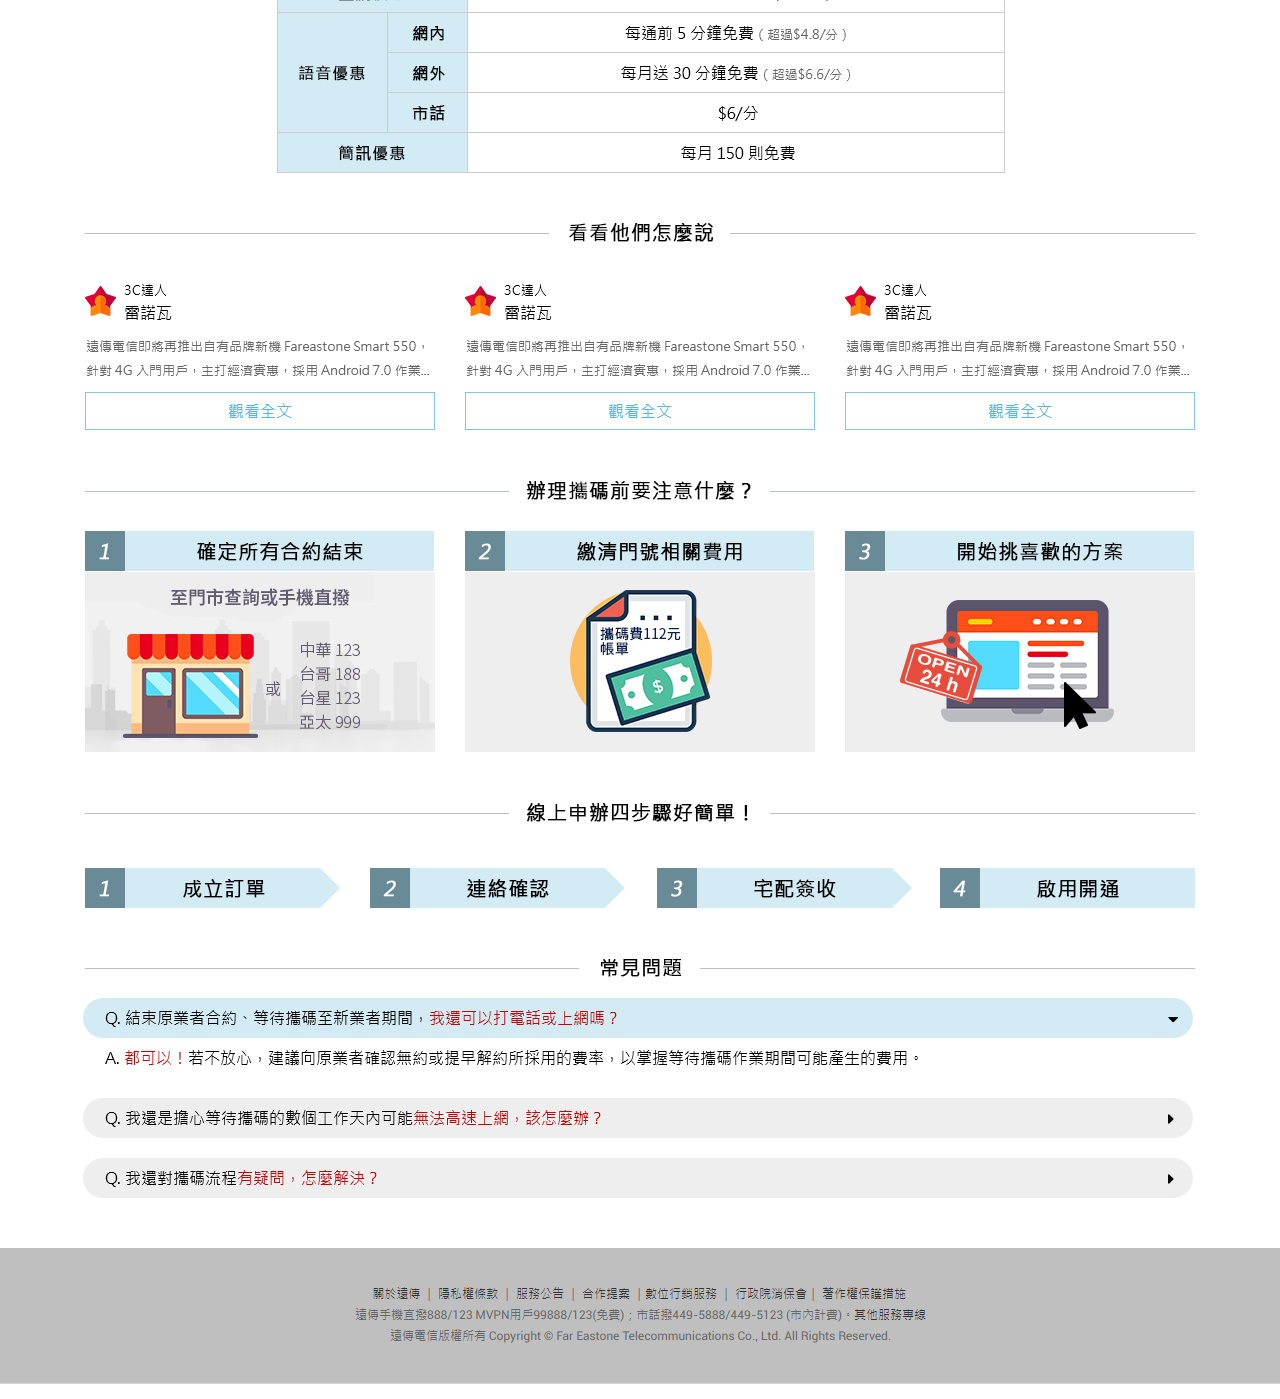
<file: preview/180508/599-2.html>
<!DOCTYPE html PUBLIC "-//W3C//DTD XHTML 1.0 Transitional//EN" "http://www.w3.org/TR/xhtml1/DTD/xhtml1-transitional.dtd">
<html xmlns="http://www.w3.org/1999/xhtml">
<head>
<meta http-equiv="Content-Type" content="text/html; charset=utf-8" />
<title>Preview</title>
<style type="text/css">
body {margin:0; padding:0; background:#fff;}
div {margin:0 auto; display:block; width:100%; height:4599px; background:url(599-2.jpg) center top no-repeat}
</style>
</head>

<body>
<div></div>
</body>
</html>
</file>
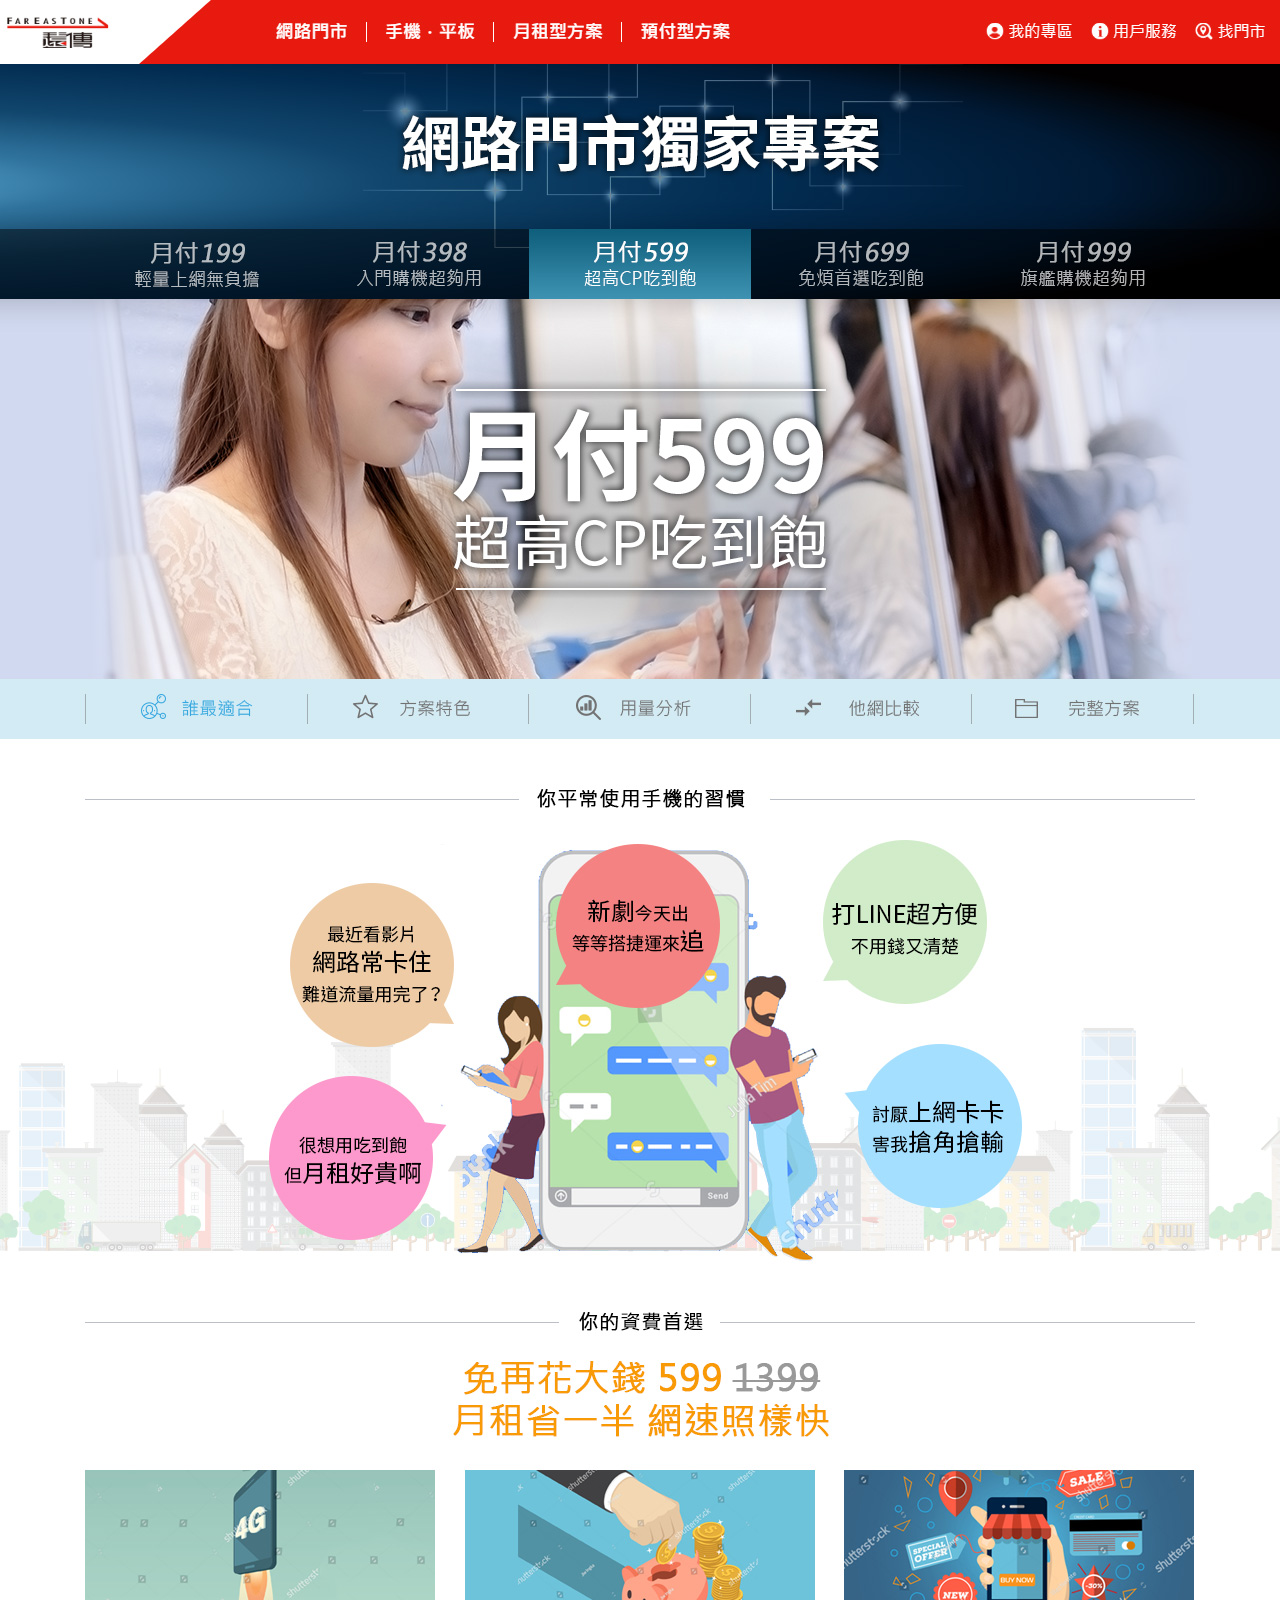
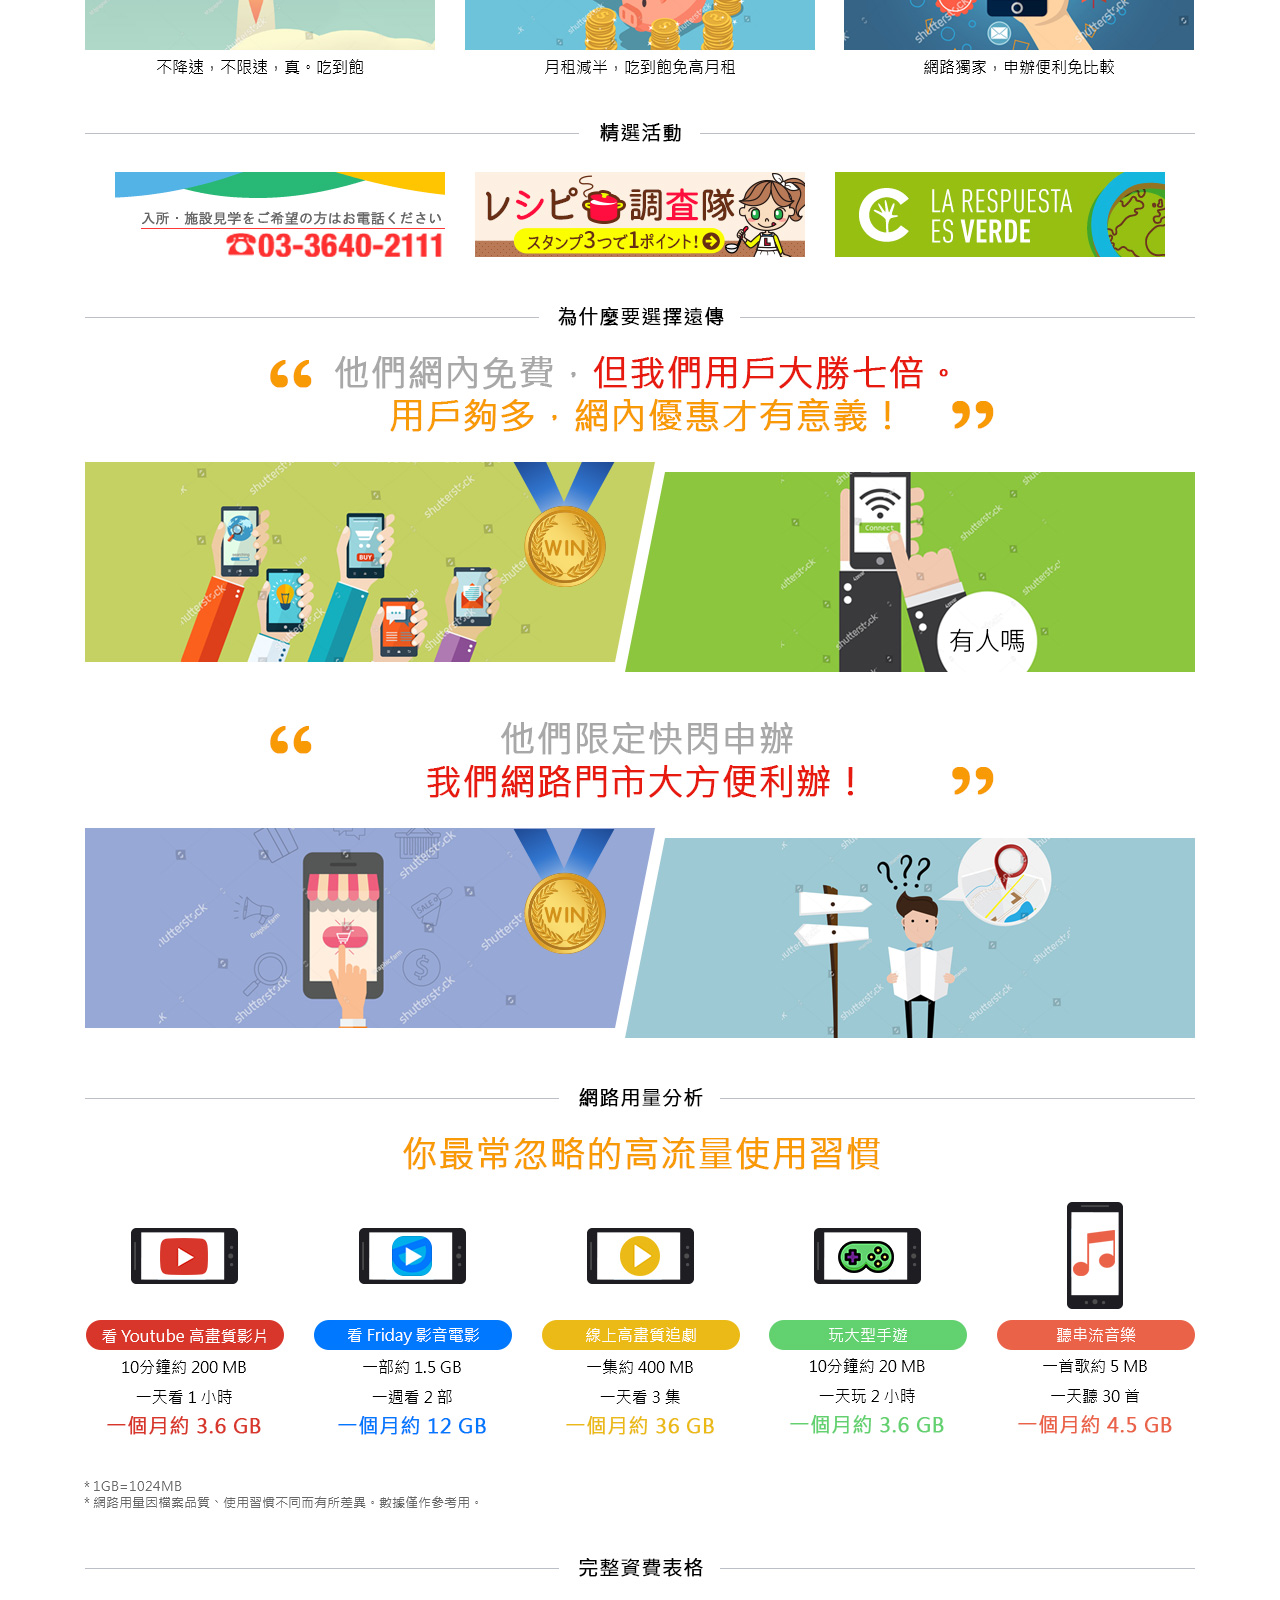
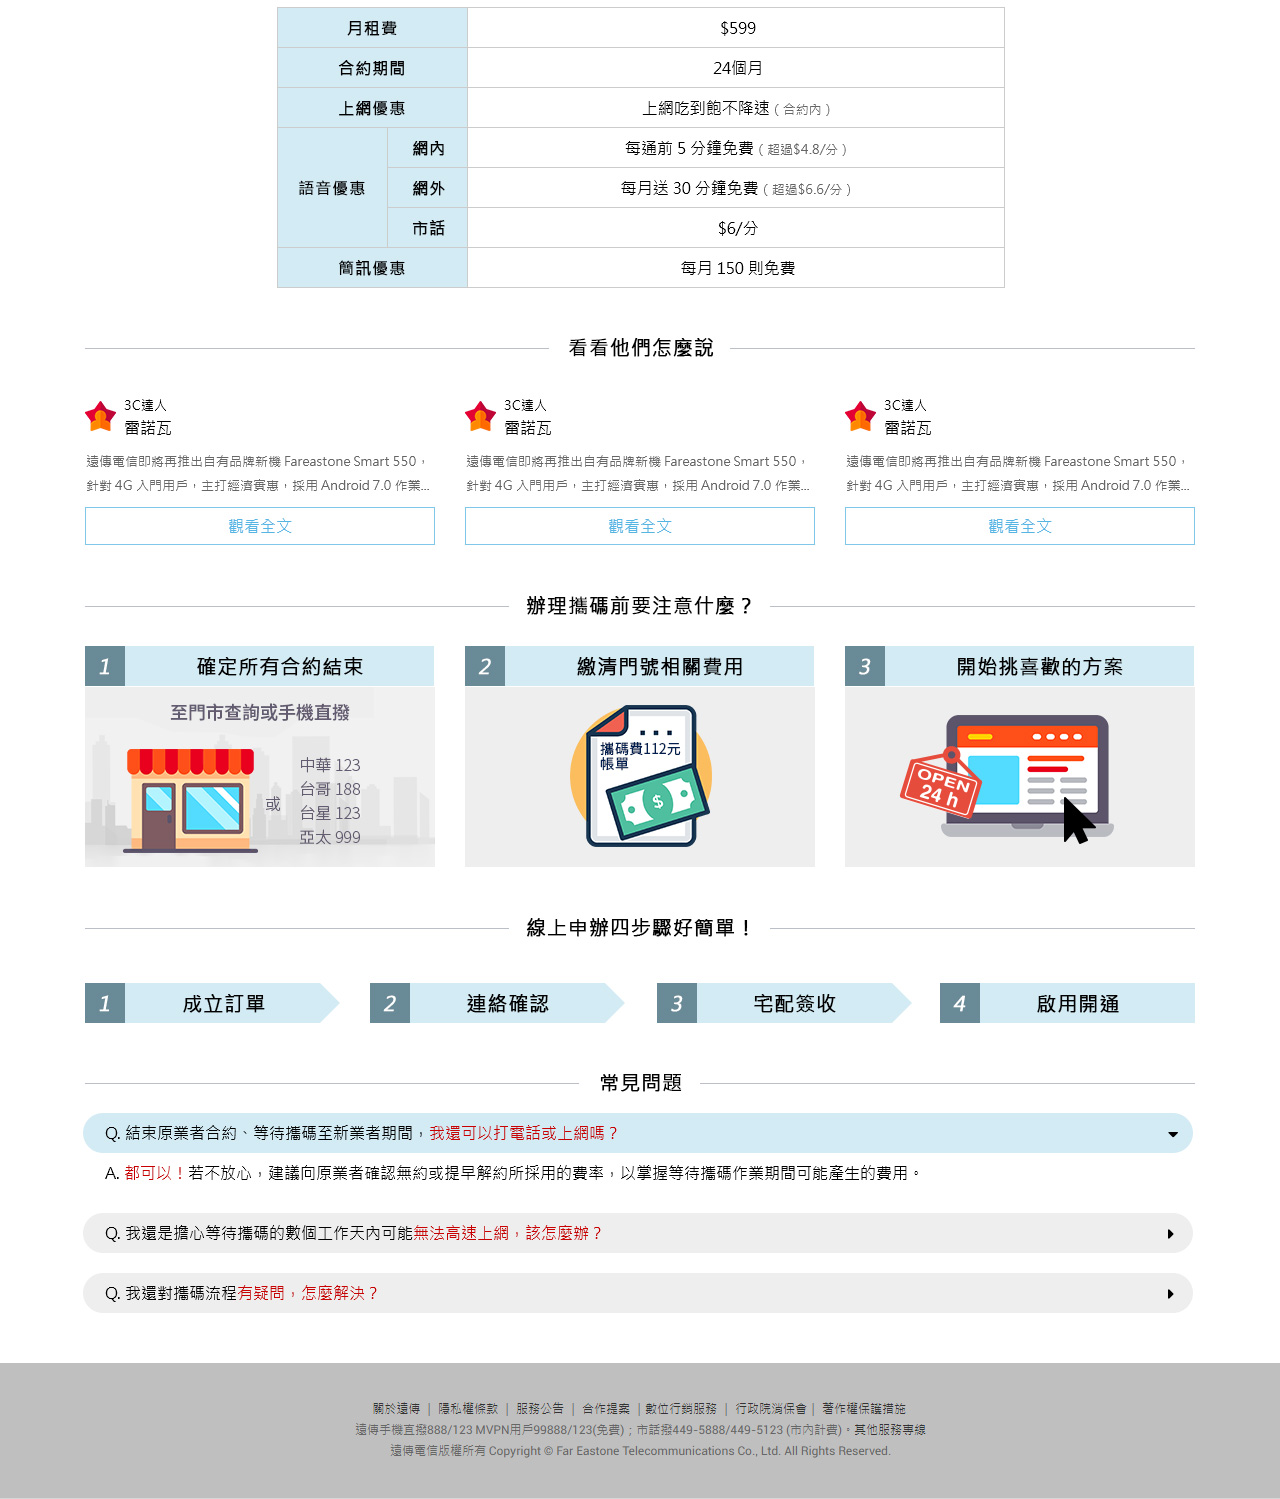
<file: preview/180508/599.html>
<!DOCTYPE html PUBLIC "-//W3C//DTD XHTML 1.0 Transitional//EN" "http://www.w3.org/TR/xhtml1/DTD/xhtml1-transitional.dtd">
<html xmlns="http://www.w3.org/1999/xhtml">
<head>
<meta http-equiv="Content-Type" content="text/html; charset=utf-8" />
<title>Preview</title>
<style type="text/css">
body {margin:0; padding:0; background:#fff;}
div {margin:0 auto; display:block; width:100%; height:4699px; background:url(599.jpg) center top no-repeat}
</style>
</head>

<body>
<div></div>
</body>
</html>
</file>
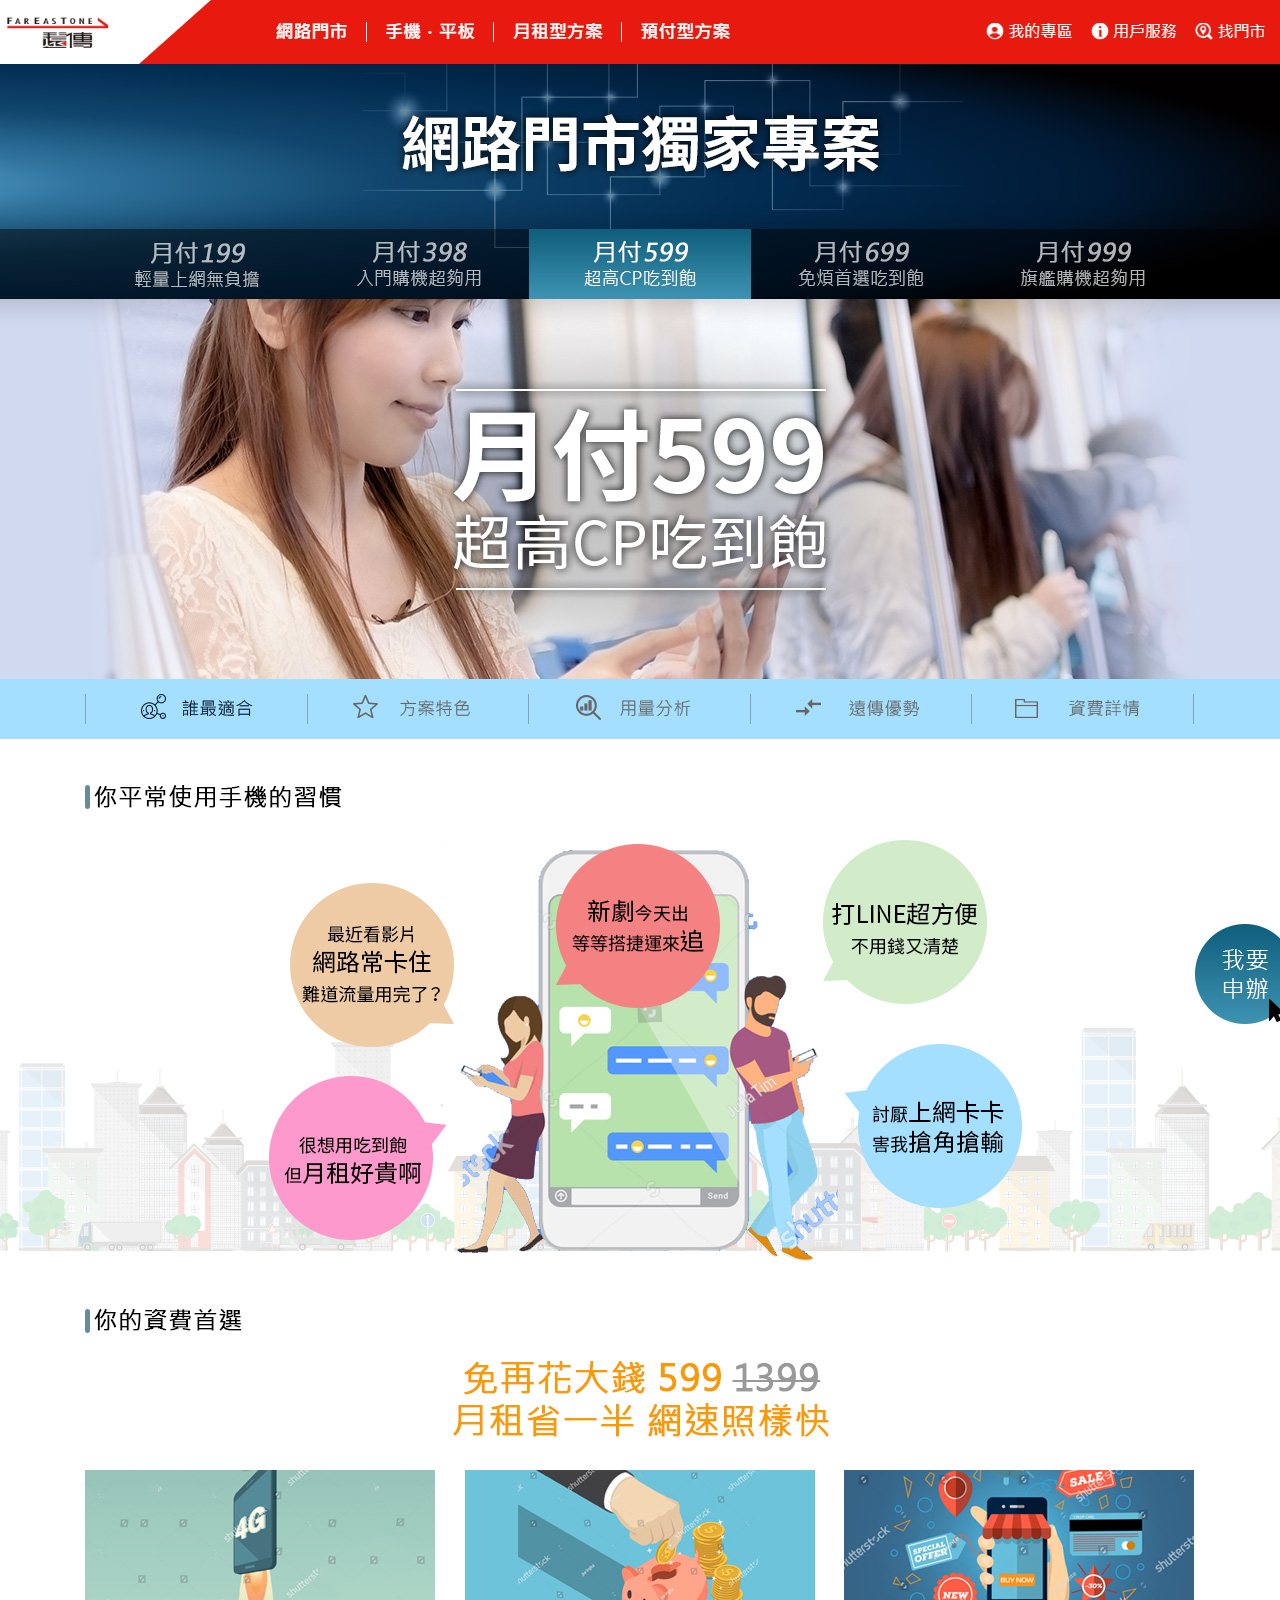
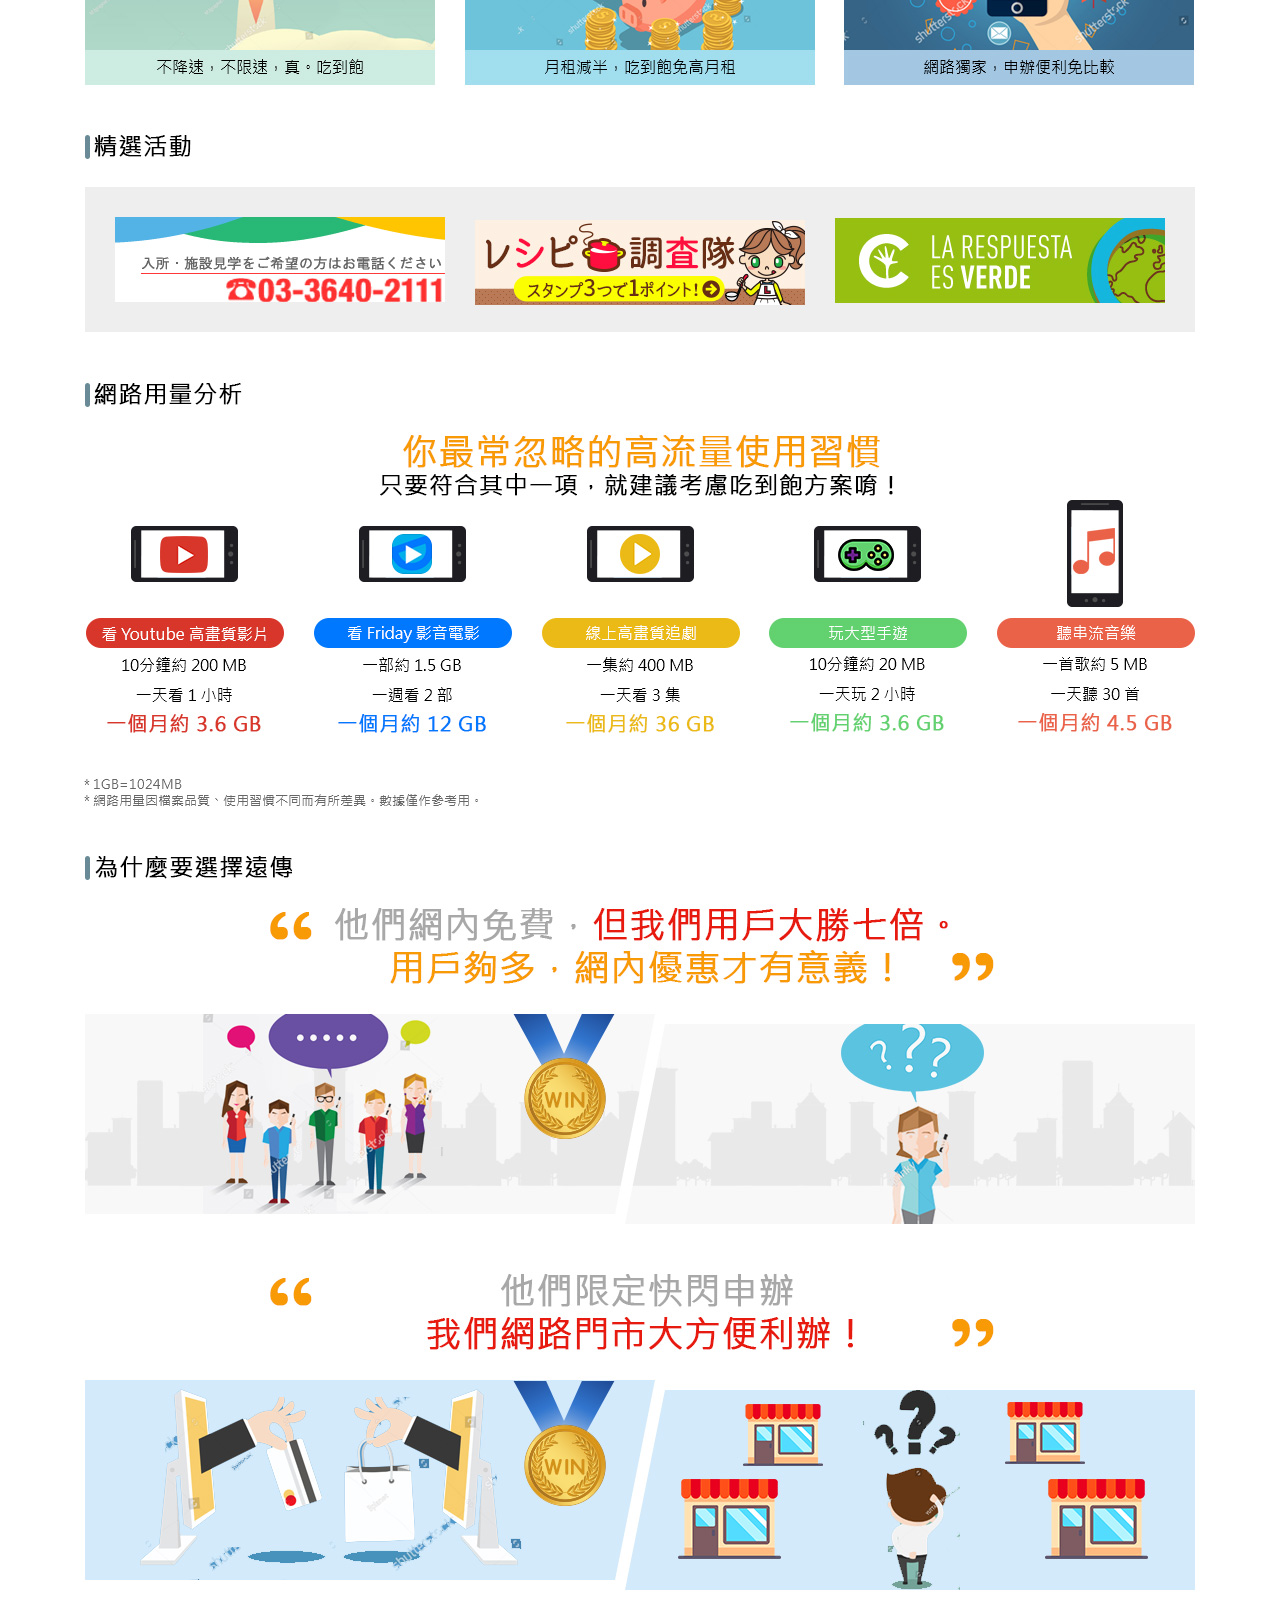
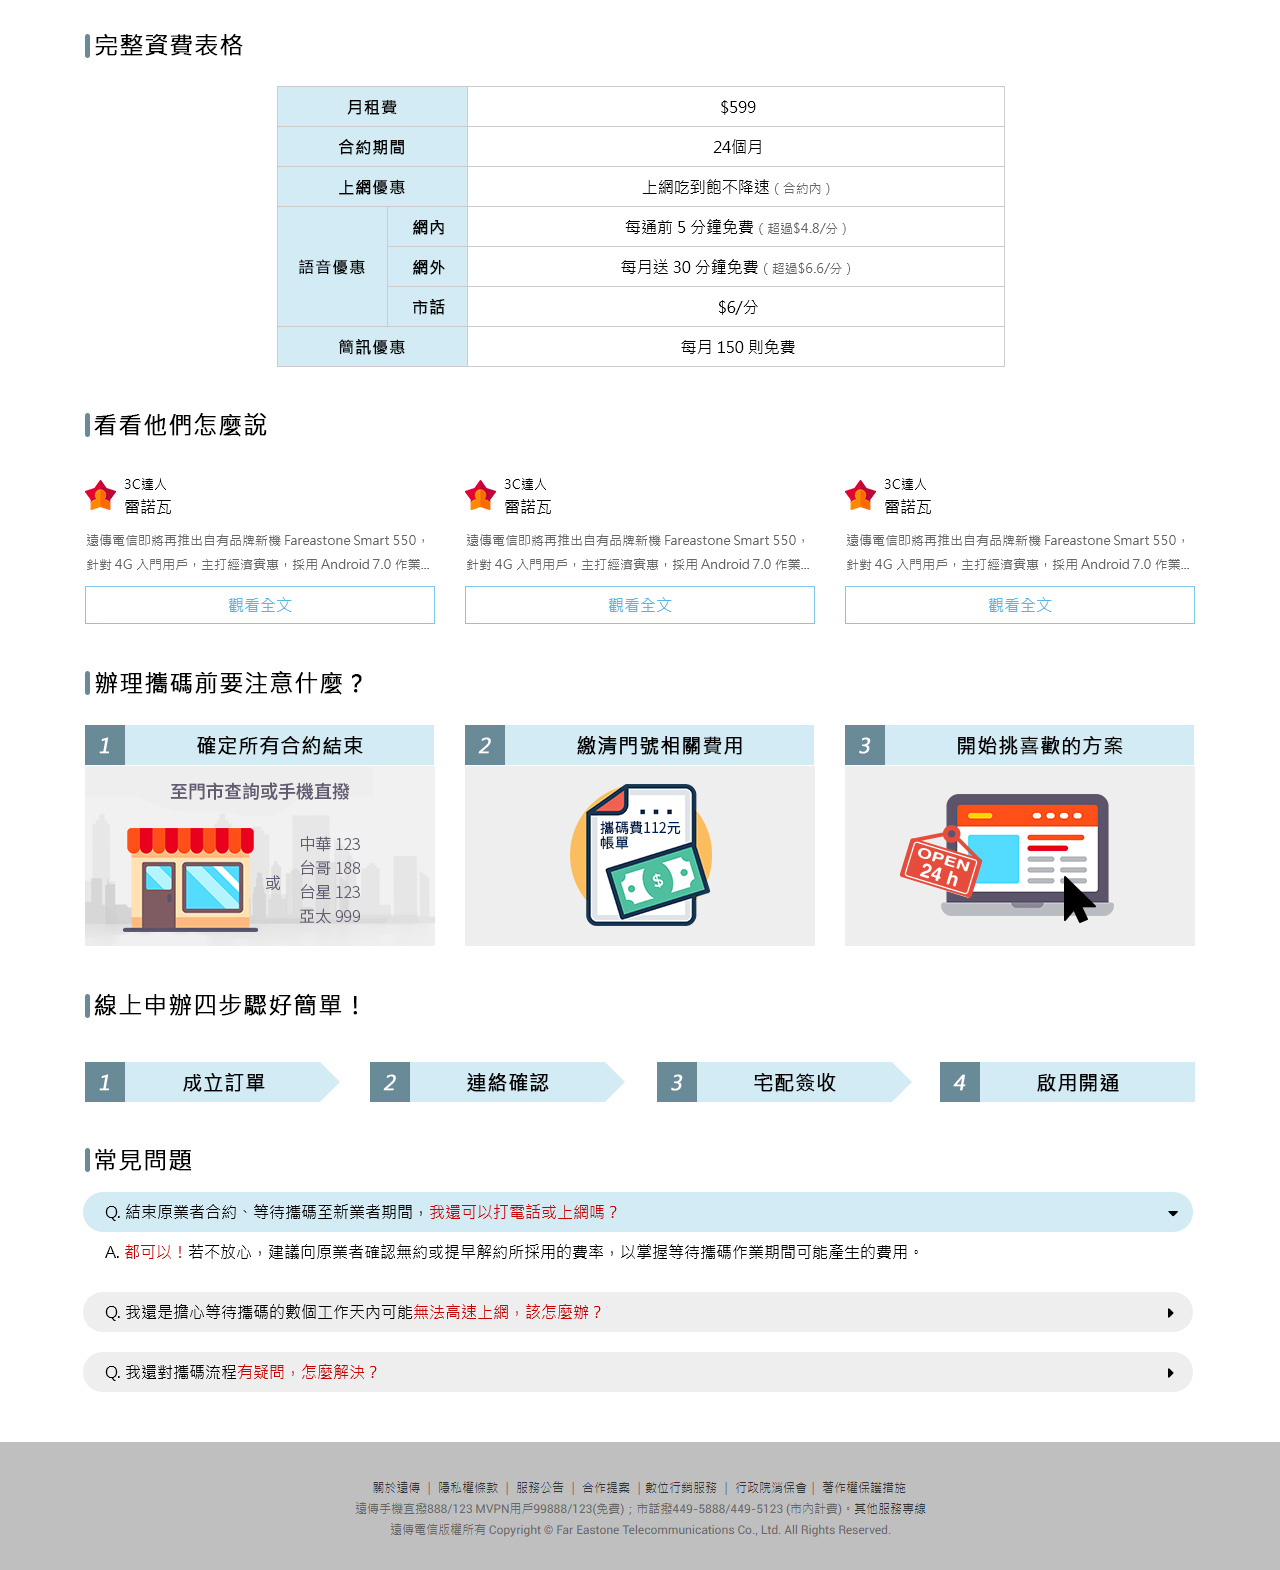
<file: preview/180509/599.html>
<!DOCTYPE html PUBLIC "-//W3C//DTD XHTML 1.0 Transitional//EN" "http://www.w3.org/TR/xhtml1/DTD/xhtml1-transitional.dtd">
<html xmlns="http://www.w3.org/1999/xhtml">
<head>
<meta http-equiv="Content-Type" content="text/html; charset=utf-8" />
<title>Preview</title>
<style type="text/css">
body {margin:0; padding:0; background:#fff;}
div {margin:0 auto; display:block; width:100%; height:4770px; background:url(599.jpg) center top no-repeat}
</style>
</head>

<body>
<div></div>
</body>
</html>
</file>
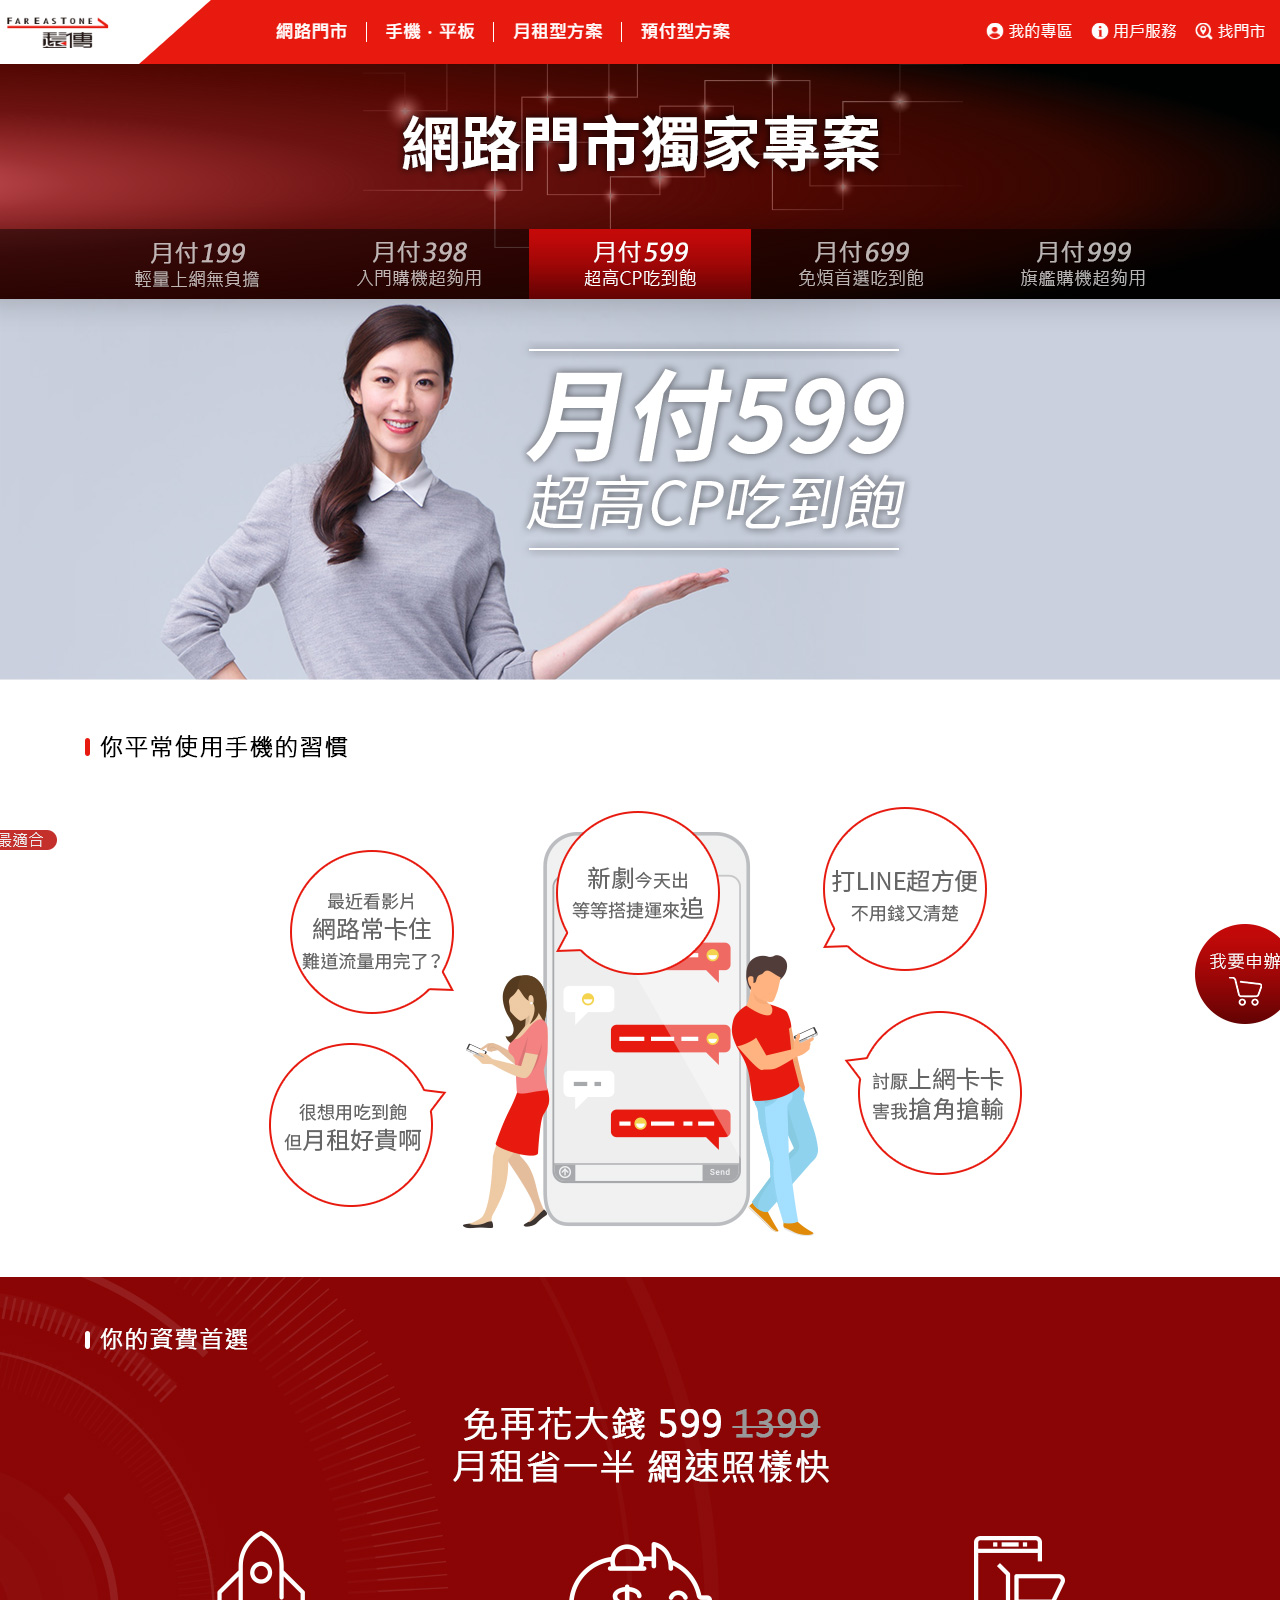
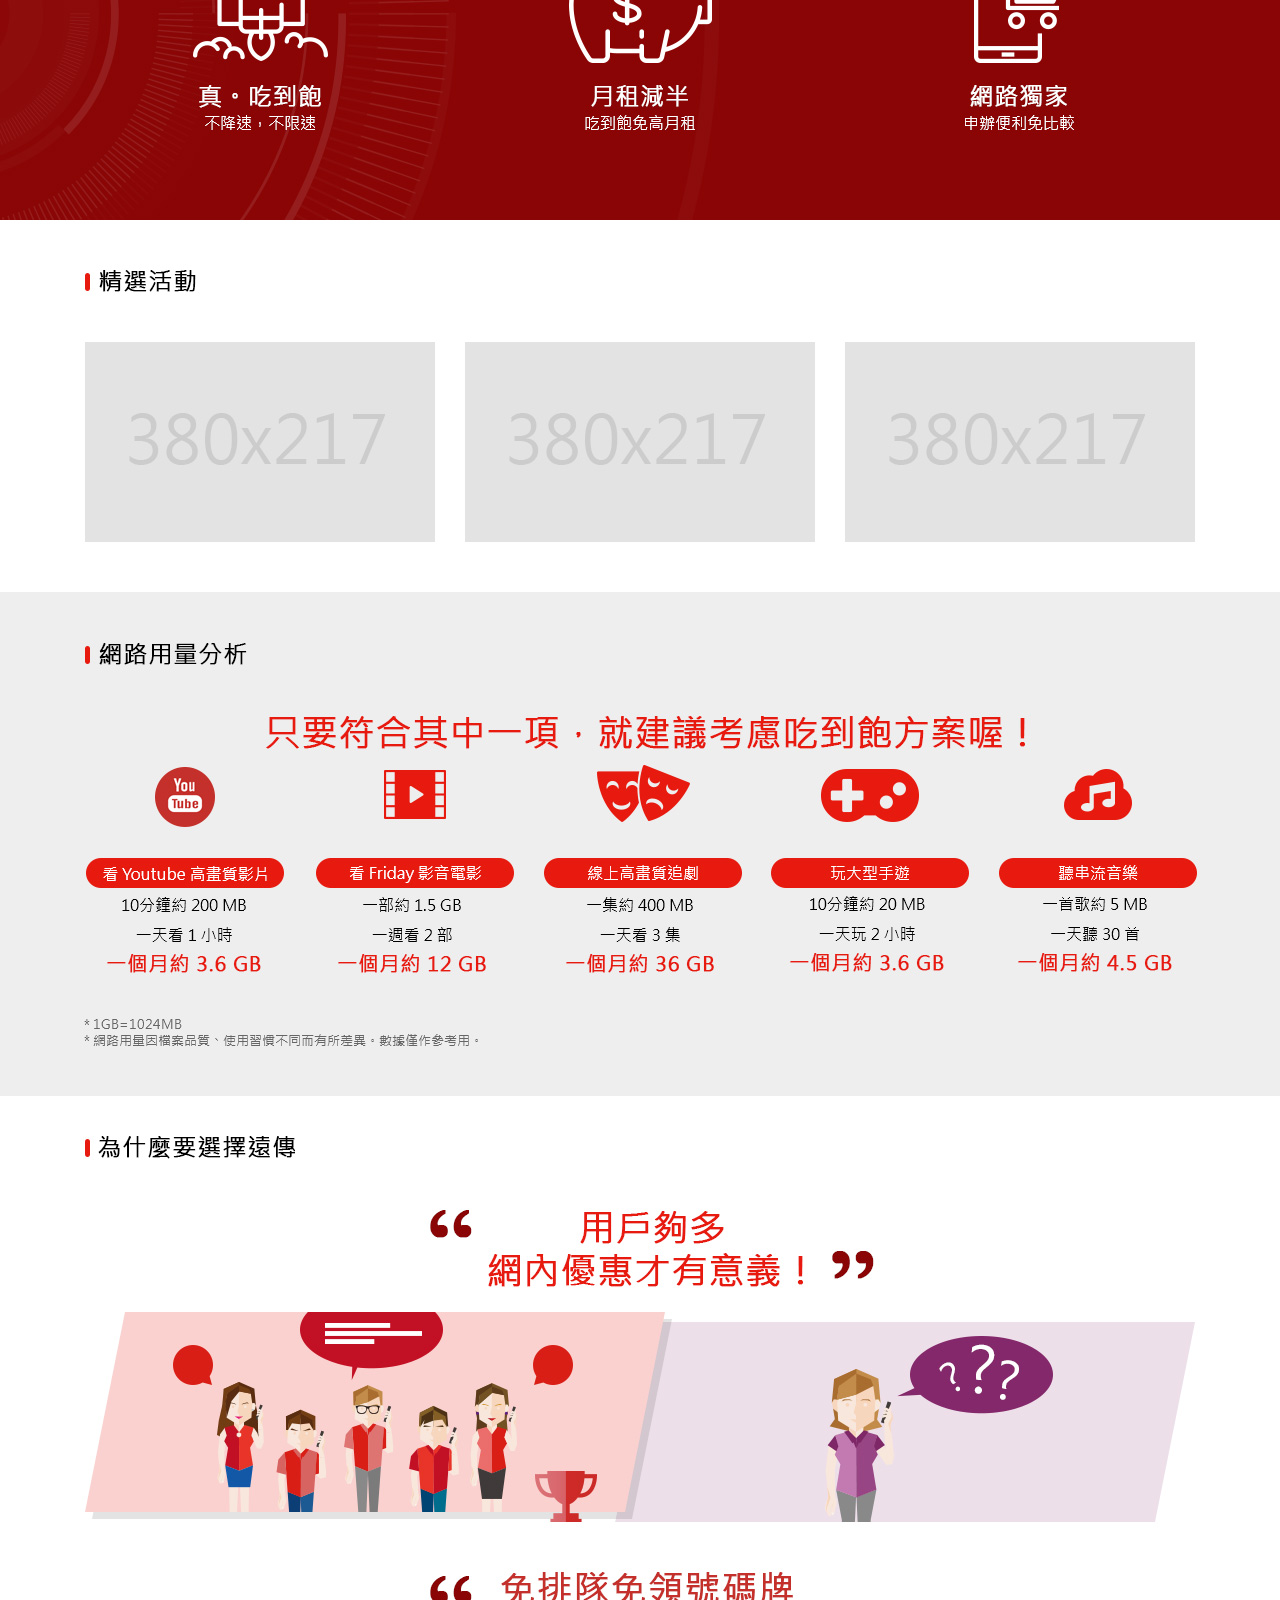
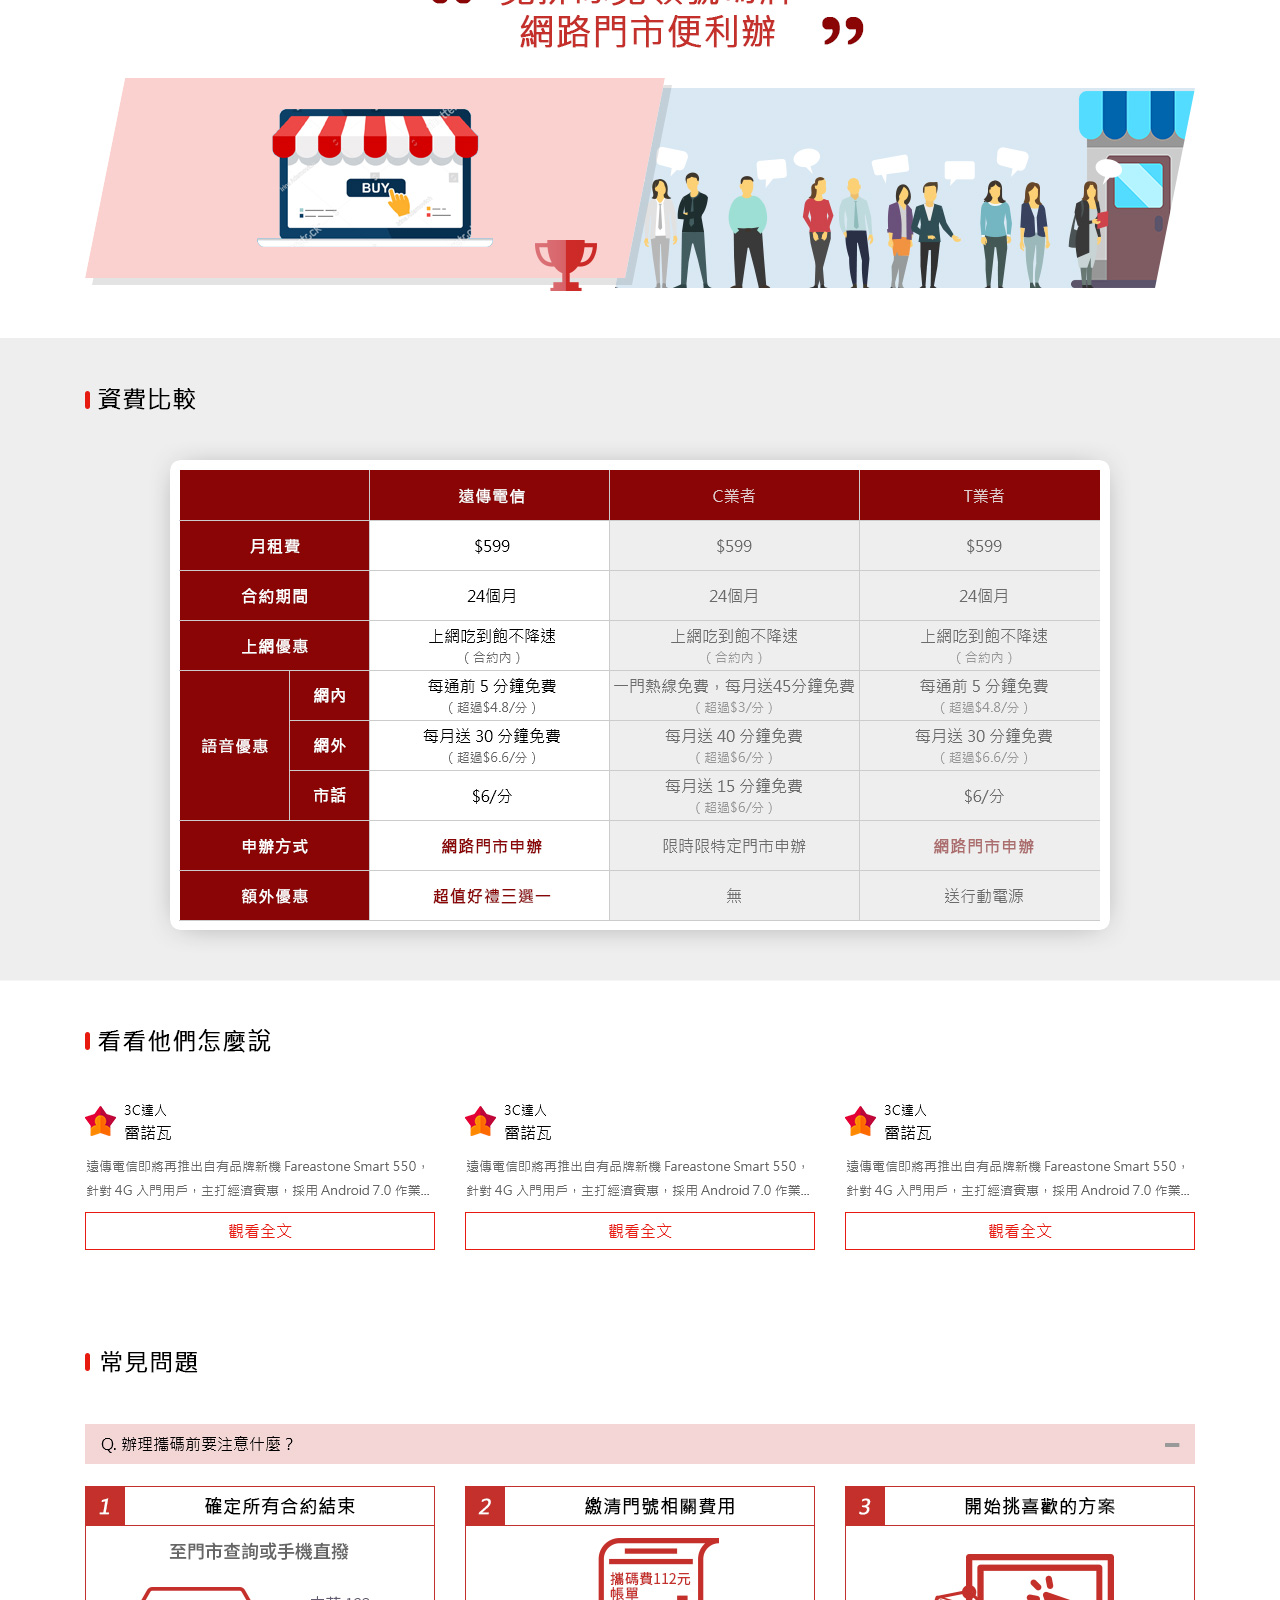
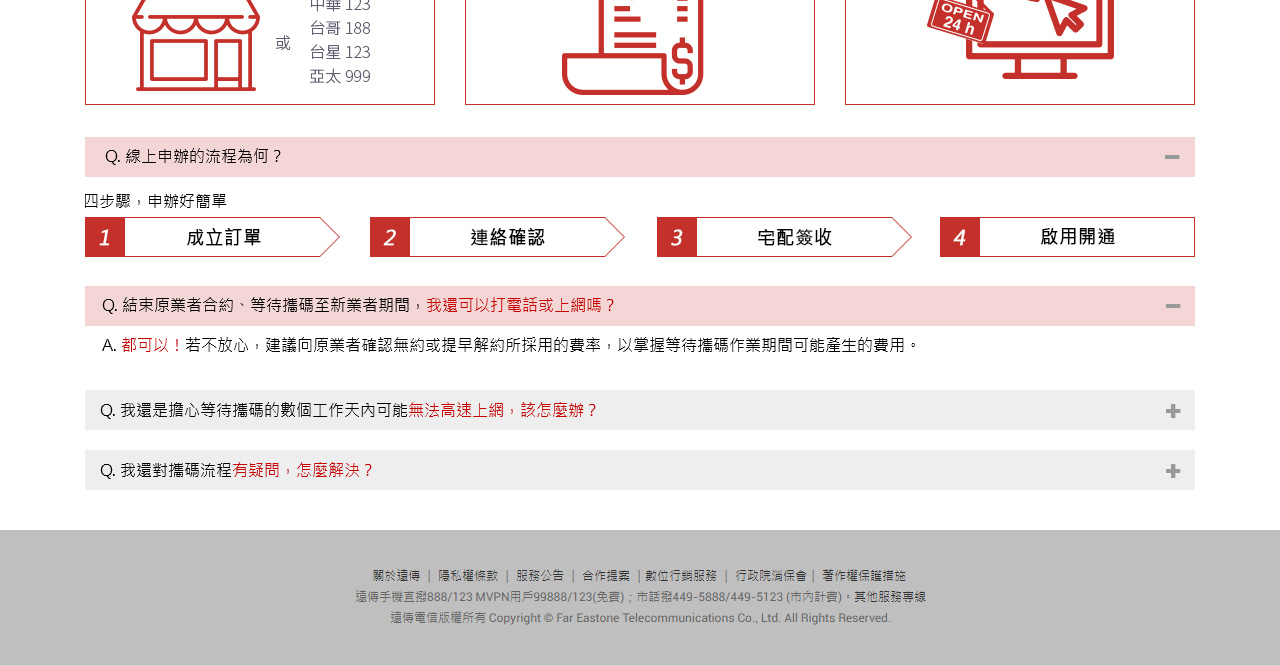
<file: preview/180521/599.html>
<!DOCTYPE html PUBLIC "-//W3C//DTD XHTML 1.0 Transitional//EN" "http://www.w3.org/TR/xhtml1/DTD/xhtml1-transitional.dtd">
<html xmlns="http://www.w3.org/1999/xhtml">
<head>
<meta http-equiv="Content-Type" content="text/html; charset=utf-8" />
<title>Preview</title>
<style type="text/css">
body {margin:0; padding:0; background:#fff;}
div {margin:0 auto; display:block; width:100%; height:5466px; background:url(599.jpg) center top no-repeat}
</style>
</head>

<body>
<div></div>
</body>
</html>
</file>
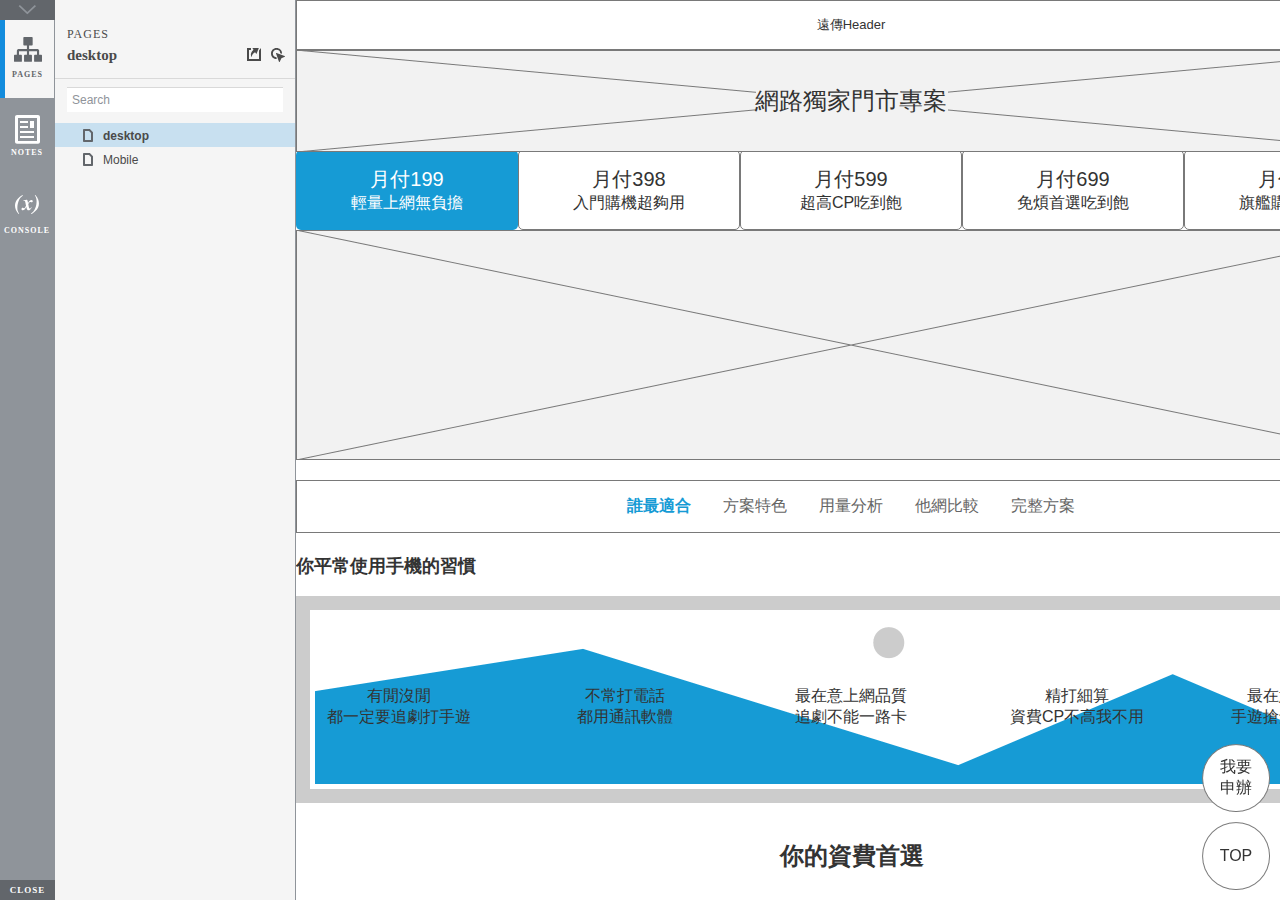
<file: prototype/resources/reload.html>
﻿<html>
	<head>
		<title></title>
	</head>
	<body>

	<script language="javascript">
	function getUrl() {
      var query = window.location.hash.substring(1);
      var vars = query.split("&&&");
      for (var i=0;i<vars.length;i++) {
        var url = vars[i];
        return decodeURI(url).replace("html%23","html#");
      }
    }

    var rel = '../';
    var url = getUrl();
    if (url.indexOf(":") > 0 && url.indexOf(":") < 10) rel = '';
	self.location.href = rel + url;
	</script>

	</body>
</html>
</file>
<file: prototype/resources/css/default.css>
﻿body {
  font-family : Arial, Helvetica, Sans-Serif;
  background-color: #8f949a;
  overflow:hidden;
}
a {
  cursor: pointer;
}

input[type="radio"], input[type="checkbox"] {
    margin: 0px 9px 0px 0px;
    vertical-align: bottom;
}

input {
    -webkit-box-sizing: border-box;
    -moz-box-sizing: border-box;
    box-sizing: border-box;
}

#maximizePanelContainer {
  font-size: 4px;
  position:absolute;
  left: 0px;
  top: 0px;
  width: 55px;
  height: 20px;
  overflow: visible;
  z-index: 1000;
}
#maximizePanelOver {
    position: absolute;
    left: 0px;
    top: 0px;
    width: 55px;
    height: 20px;
}
.maximizePanel {
    position: absolute;
    left: 0px;
    top: 0px;
    width: 55px;
    height: 20px;
    background: #a2a2a2 url('../images/expand.png') no-repeat center center;
    background: url('../images/expand.svg') no-repeat center center, linear-gradient(rgba(200,200,200,.5),rgba(200,200,200,.5));
    cursor: pointer;
}

#interfaceControlFrameMinimizeContainer {
  position:absolute;
    top: 0px;
    left: 0px;
  font-size: 2px; /*for IE*/
  text-align: right;
  z-index: 100;
    height: 20px;
    width: 55px;
    background-color: #62666b;
}
#interfaceControlFrameMinimizeContainer a {
    display: inline-block;
    width: 55px;
    height: 20px;
    font-size: 2px;
    background: url('../images/close.png') no-repeat center center;
    background: url('../images/close.svg') no-repeat center center, linear-gradient(transparent,transparent);
    text-decoration: none;
}

.hashover #interfaceControlFrameMinimizeContainer a:hover {
    background: url('../images/close_hover.png') no-repeat center center;
    background: url('../images/close_hover.svg') no-repeat center center, linear-gradient(transparent,transparent);
}

#interfaceControlFrame {
    margin: 0px 0px 0px 55px;
}

#interfaceControlFrameCloseContainer {
    /*display: none;*/
    position:absolute;
    bottom: 0px;
    left: 0px;
    font-size: 9px;
    font-family: 'Trebuchet MS';
    font-weight: bold;
    letter-spacing: 1px;
    z-index: 100;
    width: 55px;
    background-color: #62666b;
    text-align: center;
}
#interfaceControlFrameCloseContainer a {
    display: inline-block;
    width: 55px;
    color: #ffffff;
    padding: 5px 0px;
}

#interfaceControlFrameHeader li a {
    display: block;
    width: 54px;
    height: 78px;
    text-align: center;
    padding-top: 50px;
    outline: none;
    margin-right: 1px;
    text-decoration: none;
    color: #ffffff;
    white-space: nowrap;
    background-color: transparent;
    background-repeat: no-repeat;
    background-position: 50% 17px;
    box-sizing: border-box;
    -moz-box-sizing: border-box;
    -webkit-box-sizing: border-box;
    border-left: 4px solid transparent;
    border-right: 4px solid transparent;
}

.hashover #interfaceControlFrameHeader li a:hover {
    background-color: transparent;
    background-repeat: no-repeat;
    background-position: 50% 17px;
    color: #c2c2c2;
}

#interfaceControlFrameHeader li a.selected, #interfaceControlFrameHeader li a.selected:hover {
    background-color: #f5f5f5;
    background-repeat: no-repeat;
    background-position: 50% 17px;
    color: #62666b;
    border-left: 5px solid #138CDD;
}

#interfaceControlFrameHeaderContainer {
    float: left;
    overflow: visible;
    width: 55px;
    margin-left: -55px;
    margin-top: 20px;
}

#interfaceControlFrameHeader {
    position: relative;
    list-style: none;
    font-size: 8px;
    z-index: 50;
    font-family: 'Trebuchet MS';
    font-weight: bold;
    letter-spacing: 1px;
}

#interfaceControlFrameContainer {
    float: right;
    background-color: #f5f5f5;
    overflow: hidden;
    width: 100%;
}

#interfaceControlFrameLogoContainer {
  background-color: White;
  padding: 20px 10px 10px 10px;
  overflow: hidden;
}

#interfaceControlFrameLogoImageContainer {
  text-align: center;
}

#interfaceControlFrameLogoCaptionContainer {
  text-align: center;
  margin: 5px 10px 0px 10px;
  font-size: 12px;
  color: #4a4a4a;
}

#logoImage {
    width: 100%;
}

.emptyStateContainer {
    text-align: center;
    padding: 0px 10px;
    margin-top: 32px
}

.emptyStateTitle {
    margin: 0px 0px 9px 0px;
    font-weight: bold;
}

.emptyStateContent {
    line-height: 16px;
}

.dottedDivider {
    height: 2px;
    margin: 15px 0px 15px 0px;
    background: url('../images/divider.png') no-repeat center center;
    background: url('../images/divider.svg') no-repeat center center, linear-gradient(transparent,transparent);
}

.nondottedDivider {
    height: 2px;
    margin: 9px 0px 9px 0px;
}
</file>
<file: prototype/plugins/sitemap/styles/sitemap.css>
﻿
#sitemapHost {
    font-size: 12px;
    color:#4a4a4a;
    height: 100%;
}

#sitemapHostBtn a {
    background: url('images/sitemap_on.png');
    background: url('images/sitemap_on.svg'),linear-gradient(transparent, transparent);
}

.hashover #sitemapHostBtn a:hover {
    background: url('images/sitemap_hover.png');
    background: url('images/sitemap_hover.svg'),linear-gradient(transparent, transparent);
}

#sitemapHostBtn a.selected, #sitemapHostBtn a.selected:hover {
    background: url('images/sitemap_off.png');
    background: url('images/sitemap_off.svg'),linear-gradient(transparent, transparent);
}

#sitemapHost .pageButtonHeader {
    top: -27px;
}

#sitemapTreeContainer {
    overflow: auto;
    width: 100%;
    height: 100%;
    -webkit-overflow-scrolling: touch;
}

.sitemapTree {
    margin: 0px 0px 10px 0px;
    overflow:visible;
}

.sitemapTree ul {
    list-style-type: none;
    margin: 0px 0px 0px 0px;
    padding-left: 0px;
}

.sitemapPlusMinusLink
{
}

.sitemapMinus
{
	vertical-align:middle;
    background: url('images/minus.gif');
    background-repeat: no-repeat;
	margin-right: 3px;
	margin-bottom: 1px;
    height:9px;
    width:9px;
    display:inline-block;
}

.sitemapPlus
{
	vertical-align:middle;
    background: url('images/plus.gif');
    background-repeat: no-repeat;
	margin-right: 3px;
	margin-bottom: 1px;
	height:9px;
    width:9px;
    display:inline-block;
}

.sitemapPageLink
{
    margin-left: 0px;
}

.sitemapPageIcon
{
	margin: 0px 0px -3px 4px;
    width: 16px;
    height: 16px;
    display: inline-block;
    background: url('images/page.png') no-repeat center center;
    background: url('images/page.svg') no-repeat center center, linear-gradient(transparent,transparent);
}

.sitemapFlowIcon
{
    background: url('images/flow.png') no-repeat center center;
    background: url('images/flow.svg') no-repeat center center, linear-gradient(transparent,transparent);
}

.sitemapFolderIcon
{
    background: url('images/folder_closed.png') no-repeat center center;
    background: url('images/folder_closed.svg') no-repeat center center, linear-gradient(transparent,transparent);
}

.sitemapFolderOpenIcon
{
    background: url('images/folder_open.png') no-repeat center center;
    background: url('images/folder_open.svg') no-repeat center center, linear-gradient(transparent,transparent);
}

.sitemapPageName
{
    margin-left: 7px;
}

.sitemapNode
{
    /*margin:4px 0px 4px 0px;*/
    white-space:nowrap;
}

.sitemapPageLinkContainer {
    /*display: inline-block;*/
    margin-left: 0px;
    padding: 4px 0px 4px 0px;
}
/*
.sitemapNode div
{
	padding-top: 1px;
	padding-bottom: 3px;
    padding-left: 20px;
	height: 14px;
}
*/

.sitemapExpandableNode
{
	margin-left: 0px;
}

.sitemapHighlight
{
    /*display: inline-block;*/
	background-color : #C8E0F0;
    font-weight: bold;
}

.sitemapGreyedName
{
	color: #AAA;
}


.pluginNameHeader
{
    font-family: 'Trebuchet MS';
	font-size: 12px;
    letter-spacing: 1px;
	/*font-weight: bold;*/
	white-space: nowrap;
    margin-bottom: 5px;
}

.pageNameHeader
{
    font-family: 'Trebuchet MS';
    /*display: inline-block;*/
    /*float: left;*/
	font-size: 15px;
	font-weight: bold;
	/*height: 23px;*/
    padding-right: 77px;
	white-space: nowrap;
    overflow: hidden;
    text-overflow: ellipsis;
}

.pageButtonHeader
{
    float: right;
    position: relative;
    /*width: 72px;*/
	height: 24px;
    top: -22px;
    margin-bottom: -24px;
}

.sitemapHeader
{
    padding-top: 27px;
    border-bottom: 1px solid #d9d9d9;
    min-width: 110px;
}

.sitemapToolbar {
    margin: 0px 5px 14px 12px;
}

.sitemapToolbarButton
{
    float: left;
    width: 22px;
    height: 22px;
    border: 1px solid transparent;
}

#linksButton {
    background: url('images/share.png') no-repeat center center;
    background: url('images/share.svg') no-repeat center center, linear-gradient(transparent,transparent);
}

#linksButton:hover {
    background: url('images/share_hover.png') no-repeat center center;
    background: url('images/share_hover.svg') no-repeat center center, linear-gradient(transparent,transparent);
}

#linksButton.sitemapToolbarButtonSelected, .hashover #linksButton.sitemapToolbarButtonSelected:hover {
    background: url('images/share_on.png') no-repeat center center;
    background: url('images/share_on.svg') no-repeat center center, linear-gradient(transparent,transparent);
}

#adaptiveButton {
    background: url('images/views.png') no-repeat center center;
    background: url('images/views.svg') no-repeat center center, linear-gradient(transparent,transparent);
}

#adaptiveButton:hover {
    background: url('images/views_hover.png') no-repeat center center;
    background: url('images/views_hover.svg') no-repeat center center, linear-gradient(transparent,transparent);
}

#adaptiveButton.sitemapToolbarButtonSelected, #adaptiveButton.sitemapToolbarButtonSelected:hover {
    background: url('images/views_on.png') no-repeat center center;
    background: url('images/views_on.svg') no-repeat center center, linear-gradient(transparent,transparent);
}

#highlightInteractiveButton {
    background: url('images/hotspots.png') no-repeat center center;
    background: url('images/hotspots.svg') no-repeat center center, linear-gradient(transparent,transparent);
    margin-top: 1px;
}

#highlightInteractiveButton:hover {
    background: url('images/hotspots_hover.png') no-repeat center center;
    background: url('images/hotspots_hover.svg') no-repeat center center, linear-gradient(transparent,transparent);
}

#highlightInteractiveButton.sitemapToolbarButtonSelected, #highlightInteractiveButton.sitemapToolbarButtonSelected:hover {
    background: url('images/hotspots_on.png') no-repeat center center;
    background: url('images/hotspots_on.svg') no-repeat center center, linear-gradient(transparent,transparent);
}

/*#variablesButton {
    background: url('images/229_variables_16.png') no-repeat center center;
}*/

#searchButton {
    background: url('images/232_search_16.png') no-repeat center center;
}

.sitemapLinkContainer
{
	margin-top: 8px;
	padding-right: 5px;
	/*font-size: 12px;*/
}

.sitemapLinkField
{
	width: 100%;
	font-size: 12px;
	margin-top: 3px;
    padding: 5px;
}

.sitemapRadioSelected {
    font-weight: bold;
}

.sitemapOptionContainer
{
	margin-top: 8px;
	padding-right: 5px;
	/*font-size: 12px;*/
}

#sitemapOptionsDiv
{
	margin-top: 10px;
	/*margin-left: 16px;*/
}

#viewSelectDiv
{
    padding: 2px 0px 0px 0px;
	/*margin-left: 5px;*/
}

#viewSelect
{
	width: 70%;
}

.sitemapUrlOption
{
	padding-bottom: 8px;
}

.optionLabel
{
	font-size: 12px;
}

.sitemapPopupContainer
{
    display: none;
    position: absolute;
	background-color: #F4F4F4;
	border: 1px solid #B9B9B9;
	padding: 5px 5px 5px 5px;
	margin: 5px 0px 0px 5px;
    z-index: 1;
}

#sitemapLinksContainer {
    border-top: 1px solid #d9d9d9;
    padding: 10px;
    margin-left: 0px;
    /*line-height: 18px;*/
}

#adaptiveViewsContainer {
    border-top: 1px solid #d9d9d9;
    padding: 10px;
    margin-left: 0px;
    line-height: 18px;
}

.adaptiveViewOption
{
	padding: 2px;
}

.adaptiveViewOption:hover
{
	background-color: rgb(204,235,248);
	cursor: pointer;
}

.currentAdaptiveView {
    font-weight: bold;
}

.adaptiveCheckboxDiv {
	height: 15px;
	width: 15px;
	float: left;
}

.checkedAdaptive {
	background: url('images/adaptivecheck.png') no-repeat center center;
}

/*#variablesContainer
{
	max-height: 350px;
	overflow: auto;
}*/

/*#variablesClearLink
{
	color: #069;
	left: 5px;
}*/

#searchDiv {
    padding: 8px 12px 11px 12px;
}

#searchBox {
    width: 100%;
    border: none;
    border-top: 1px solid #d9d9d9;
    /*border-bottom: 1px solid #d9d9d9;*/
    padding: 5px;
    font-size: 12px;
}

.searchBoxHint
{
	color: #8f949a;
	/*font-style: italic;*/
}

#sitemapLinksPageName
{
	font-weight: bold;
}

#sitemapOptionsHeader
{
	font-weight: bold;
}
</file>
<file: prototype/plugins/page_notes/styles/page_notes.css>
﻿#pageNotesHost {
    font-size: 12px;
    color:#4a4a4a;
    height: 100%;
}

#pageNotesHostBtn a {
    background: url('images/notes_on.png');
    background: url('images/notes_on.svg'),linear-gradient(transparent, transparent);
}

.hashover #pageNotesHostBtn a:hover {
    background: url('images/notes_hover.png');
    background: url('images/notes_hover.svg'),linear-gradient(transparent, transparent);
}

#pageNotesHostBtn a.selected, #pageNotesHostBtn a.selected:hover {
    background: url('images/notes_off.png');
    background: url('images/notes_off.svg'),linear-gradient(transparent, transparent);
}

#footnotesButton {
    background: url('images/footnotes.png') no-repeat center center;
    background: url('images/footnotes.svg') no-repeat center center,linear-gradient(transparent, transparent);
}

#footnotesButton:hover {
    background: url('images/footnotes_hover.png') no-repeat center center;
    background: url('images/footnotes_hover.svg') no-repeat center center,linear-gradient(transparent, transparent);
}

#footnotesButton.sitemapToolbarButtonSelected, #footnotesButton.sitemapToolbarButtonSelected:hover {
    background: url('images/footnotes_on.png') no-repeat center center;
    background: url('images/footnotes_on.svg') no-repeat center center,linear-gradient(transparent, transparent);
}

.nextPageButton {
    background: url('images/forward.png') no-repeat center center;
    background: url('images/forward.svg') no-repeat center center,linear-gradient(transparent, transparent);
}

.nextPageButton:hover {
    background: url('images/forward_hover.png') no-repeat center center;
    background: url('images/forward_hover.svg') no-repeat center center,linear-gradient(transparent, transparent);
}

.prevPageButton {
    background: url('images/back.png') no-repeat center center;
    background: url('images/back.svg') no-repeat center center,linear-gradient(transparent, transparent);
}

.prevPageButton:hover {
    background: url('images/back_hover.png') no-repeat center center;
    background: url('images/back_hover.svg') no-repeat center center,linear-gradient(transparent, transparent);
}

#pageNotesScrollContainer
{
    overflow: auto;
    width: 100%;
    /*height: 100%;*/
    -webkit-overflow-scrolling: touch;
}

#pageNotesContainer
{
    /*padding: 10px 10px 10px 12px;*/
}

#pageNotesContent
{
	overflow: visible;
}

.pageNoteContainer
{
    padding: 10px;
}

.pageNoteName
{
    font-family: 'Trebuchet MS';
	font-size: 14px;
    font-weight: bold;
	margin-bottom: 5px;
	/*text-decoration: underline;*/
	white-space: nowrap;
}

.pageNote
{
    line-height: 21px;
	/*margin-bottom: 20px;*/
}

.widgetNoteContainer {
    padding: 10px;
    border-bottom: 1px solid transparent;
    border-top: 1px solid transparent;
    cursor: pointer;
}

.widgetNoteContainerSelected {
    background-color: white;
    border-bottom: 1px solid #c2c2c2;
    border-top: 1px solid #c2c2c2;
}

/*.widgetNoteContainer:hover {
    background-color: white;
    //border-bottom: 1px solid #c2c2c2;
    //border-top: 1px solid #c2c2c2;
}*/

.widgetNoteFootnote {
    display: inline-block;
    /*vertical-align: top;
    margin: 2px 5px 10px 0px;
    padding: 1px 6px;
    font-size: 10px;
    color: #ffffff;
    background-color: #0a6cd6;*/
    width: 13px;
    height: 12px;
    padding-top: 1px;
    text-align: center;
    background-color: #138CDD;
    /*-moz-box-shadow: 1px 1px 3px #aaa;
    -webkit-box-shadow: 1px 1px 3px #aaa;
    box-shadow: 1px 1px 3px #aaa;*/
    font-size: 0px;
    margin-right: 8px;
}

div.annnoteline {
    display: inline-block;
    width: 9px;
    height: 1px;
    border-bottom: 1px solid white;
    margin-top: 1px;
}

.widgetNoteLabel {
    display: inline-block;
    vertical-align: top;
    font-family: 'Trebuchet MS';
	font-size: 14px;
    font-weight: bold;
	margin-bottom: 5px;
}

.noteLink {
    text-decoration: inherit;
    color: inherit;
}

.noteLink:hover {
    background-color: white;
}
</file>
<file: prototype/plugins/recordplay/styles/recordplay.css>
﻿#recordPlayHost {
    font-size: 12px;
    color:#333;
    height: 100%;
}


#recordPlayContainer
{
    overflow: auto;
    width: 100%;
    height: 100%;
    padding: 10px 10px 10px 10px;
}

#recordPlayToolbar
{
	margin: 5px 5px 5px 5px;
    height: 22px;
}

#recordPlayToolbar .recordPlayButton
{
    float: left;
    width: 22px;
    height: 22px;
    border: 1px solid transparent;
}

#recordPlayToolbar .recordPlayButton:hover
{
    border: 1px solid rgb(0,157,217);
    background-color : rgb(166,221,242);
}

#recordPlayToolbar .recordPlayButton:active
{
    border: 1px solid rgb(0,157,217);
    background-color : rgb(204,235,248);
}

#recordPlayToolbar .recordPlayButtonSelected {
    border: 1px solid rgb(0,157,217);
    background-color : rgb(204,235,248);
}

#recordButton {
    background: url('../../sitemap/styles/images/233_hyperlink_16.png') no-repeat center center;
}

#playButton {
    background: url('../../sitemap/styles/images/225_responsive_16.png') no-repeat center center;
}

#stopButton {
    background: url('../../sitemap/styles/images/228_togglenotes_16.png') no-repeat center center;
}

#deleteButton {
    background: url('../../sitemap/styles/images/231_event_16.png') no-repeat center center;
}

#recordNameHeader
{
    /* yeah??*/
	font-size: 13px;
	font-weight: bold;
	height: 23px;
	white-space: nowrap;
}

#recordPlayContent
{
    /* yeah??*/
	overflow: visible;
}

.recordPlayName
{
	font-size: 12px;
	margin-bottom: 5px;
	text-decoration: underline;
	white-space: nowrap;
}

.recordPlay
{
	margin-bottom: 10px;
}
</file>
<file: prototype/plugins/debug/styles/debug.css>
﻿#debugHost {
    font-size: 12px;
    color:#4a4a4a;
    height: 100%;
}

#debugHostBtn a {
    background: url('images/variables_on.png');
    background: url('images/variables_on.svg'),linear-gradient(transparent, transparent);
}

.hashover #debugHostBtn a:hover {
    background: url('images/variables_hover.png');
    background: url('images/variables_hover.svg'),linear-gradient(transparent, transparent);
}

#debugHostBtn a.selected, #debugHostBtn a.selected:hover {
    background: url('images/variables_off.png');
    background: url('images/variables_off.svg'),linear-gradient(transparent, transparent);
}

#debugHeader .pageNameHeader {
    padding-right: 0px;
}

#variablesClearLink {
    display: inline-block;
    margin-bottom: 15px;
}

#variablesClearLink:hover {
    color: #0a6cd6;
}

#traceClearLink {
    display: inline-block;
    margin-bottom: 15px;
}

#traceClearLink:hover {
    color: #0a6cd6;
}

#debugScrollContainer
{
    overflow: auto;
    width: 100%;
    height: 100%;
    -webkit-overflow-scrolling: touch;
}

#debugContainer {
        padding: 10px 10px 10px 10px;
}

.variableName
{
	font-weight: bold;
}

.variableDiv
{
    margin-bottom: 20px;
    line-height: 16px;

}

#variablesContainer {
    padding-bottom: 5px;
    /*overflow: auto;*/
}

#traceContainer {
    padding-top: 15px;
    /*padding: 0px 10px 10px 10px;*/
}

.debugToolbarButton
{
	font-size: 1em;
	color: #069;
}

.axEventBlock {
    display: inline-block;
    width: 100%;
    margin: 5px 0px 5px 0px;
    line-height: 21px;
}

/*a.axEventBlock:hover {
    background-color: #069;
    color: white;
}*/

.axTime {
    margin: 0px 0px 0px 0px;
    font-size: 11px;
    color: #b1b3b5;
}

.axLabel {
    margin: 0px 0px 5px 0px;
    font-family: 'Trebuchet MS';
    font-size: 14px;
    font-weight: bold;
}

.lastAxEvent {
    margin-bottom: 10px;
    border-bottom: 1px solid #c2c2c2;
    padding-bottom: 10px;
}

.axEvent {
    margin: 0px 0px 5px 0px;
    font-weight: bold;
}

.axCase {
    margin: 0px 0px 5px 8px;
    font-style: italic;
}

.axAction {
    margin: 0px 0px 5px 13px;
}

#traceEmptyState.emptyStateContainer {
    margin-top: 0px;
}

.debugLinksContainer {
    text-align: right;
}
</file>
<file: prototype/resources/css/axure_rp_page.css>
﻿/* so the window resize fires within a frame in IE7 */
html, body {
    height: 100%;
}

a {
    color: inherit;
}

p {
    margin: 0px;
    text-rendering: optimizeLegibility;
    font-feature-settings: "kern" 1;
    -webkit-font-feature-settings: "kern";
    -moz-font-feature-settings: "kern";
    -moz-font-feature-settings: "kern=1";
    font-kerning: normal;
}

iframe {
    background: #FFFFFF;
}

/* to match IE with C, FF */
input {
    padding: 1px 0px 1px 0px;
    box-sizing: border-box;
    -moz-box-sizing: border-box;
}

textarea {
    margin: 0px;
    box-sizing: border-box;
    -moz-box-sizing: border-box;
}

div.intcases {
    font-family: arial;
    font-size: 12px;
    text-align:left;
    border:1px solid #AAA;
    background:#FFF none repeat scroll 0% 0%;
    z-index:9999;
    visibility:hidden;
    position:absolute;
    padding: 0px;
    border-radius: 3px;
    white-space: nowrap;
}

div.intcaselink {
    cursor: pointer;
    padding: 3px 8px 3px 8px;
    margin: 5px;
    background:#EEE none repeat scroll 0% 0%;
    border:1px solid #AAA;
    border-radius: 3px;
}

div.refpageimage {
    position: absolute;
    left: 0px;
    top: 0px;
    font-size: 0px;
    width: 16px;
    height: 16px;
    cursor: pointer;
    background-image: url(images/newwindow.gif);
    background-repeat: no-repeat;
}

div.annnoteimage {
    position: absolute;
    left: 0px;
    top: 0px;
    font-size: 0px;
    /*width: 16px;
    height: 12px;*/
    cursor: help;
    /*background-image: url(images/note.gif);*/
    /*background-repeat: no-repeat;*/
    width: 13px;
    height: 12px;
    padding-top: 1px;
    text-align: center;
    background-color: #138CDD;
    -moz-box-shadow: 1px 1px 3px #aaa;
    -webkit-box-shadow: 1px 1px 3px #aaa;
    box-shadow: 1px 1px 3px #aaa;
}

div.annnoteline {
    display: inline-block;
    width: 9px;
    height: 1px;
    border-bottom: 1px solid white;
    margin-top: 1px;
}

div.annnotelabel {
    position: absolute;
    left: 0px;
    top: 0px;
    font-family: Helvetica,Arial;
    font-size: 10px;
    /*border: 1px solid rgb(166,221,242);*/
    cursor: help;
    /*background:rgb(0,157,217) none repeat scroll 0% 0%;*/
    padding: 1px 3px 1px 3px;
    white-space: nowrap;
    color: white;

    background-color: #138CDD;
    -moz-box-shadow: 1px 1px 3px #aaa;
    -webkit-box-shadow: 1px 1px 3px #aaa;
    box-shadow: 1px 1px 3px #aaa;
}

.annotation {
    font-size: 12px;
    padding-left: 2px;
    margin-bottom: 5px;
}

.annotationName {
    /*font-size: 13px;
    font-weight: bold;
    margin-bottom: 3px;
    white-space: nowrap;*/

    font-family: 'Trebuchet MS';
    font-size: 14px;
    font-weight: bold;
    margin-bottom: 5px;
    white-space: nowrap;
}

.annotationValue {
    font-family: Arial, Helvetica, Sans-Serif;
    font-size: 12px;
    color: #4a4a4a;
    line-height: 21px;
    margin-bottom: 20px;
}

.noteLink {
    text-decoration: inherit;
    color: inherit;
}

.noteLink:hover {
    background-color: white;
}

/* this is a fix for the issue where dialogs jump around and takes the text-align from the body */
.dialogFix {
    position:absolute;
    text-align:left;
    border: 1px solid #8f949a;
}


@keyframes pulsate {
  from {
    box-shadow: 0 0 10px #15d6ba;
  }
  to {
    box-shadow: 0 0 20px #15d6ba;
  }
}

@-webkit-keyframes pulsate {
  from {
    -webkit-box-shadow: 0 0 10px #15d6ba;
    box-shadow: 0 0 10px #15d6ba;
  }
  to {
    -webkit-box-shadow: 0 0 20px #15d6ba;
    box-shadow: 0 0 20px #15d6ba;
  }
}

@-moz-keyframes pulsate {
  from {
    -moz-box-shadow: 0 0 10px #15d6ba;
    box-shadow: 0 0 10px #15d6ba;
  }
  to {
    -moz-box-shadow: 0 0 20px #15d6ba;
    box-shadow: 0 0 20px #15d6ba;
  }
}

.legacyPulsateBorder {
    /*border: 5px solid #15d6ba;
    margin: -5px;*/
    -moz-box-shadow: 0 0 10px 3px #15d6ba;
    box-shadow: 0 0 10px 3px #15d6ba;
}

.pulsateBorder {
  animation-name: pulsate;
  animation-timing-function: ease-in-out;
  animation-duration: 0.9s;
  animation-iteration-count: infinite;
  animation-direction: alternate;

  -webkit-animation-name: pulsate;
  -webkit-animation-timing-function: ease-in-out;
  -webkit-animation-duration: 0.9s;
  -webkit-animation-iteration-count: infinite;
  -webkit-animation-direction: alternate;

  -moz-animation-name: pulsate;
  -moz-animation-timing-function: ease-in-out;
  -moz-animation-duration: 0.9s;
  -moz-animation-iteration-count: infinite;
  -moz-animation-direction: alternate;
}

.ax_default_hidden, .ax_default_unplaced{
    display: none;
    visibility: hidden;
}

.widgetNoteSelected {
    -moz-box-shadow: 0 0 10px 3px #138CDD;
    box-shadow: 0 0 10px 3px #138CDD;
    /*-moz-box-shadow: 0 0 20px #3915d6;
    box-shadow: 0 0 20px #3915d6;*/
    /*border: 3px solid #3915d6;*/
    /*margin: -3px;*/
}


.singleImg {
    display: none;
    visibility: hidden;
}
</file>
<file: prototype/data/styles.css>
﻿.ax_default {
  font-family:'Arial Normal', 'Arial';
  font-weight:400;
  font-style:normal;
  font-size:13px;
  color:#333333;
  text-align:center;
  line-height:normal;
}
.box_1 {
}
.heading_1 {
  font-family:'Arial Normal', 'Arial';
  font-weight:bold;
  font-style:normal;
  font-size:32px;
  text-align:left;
}
.heading_2 {
  font-family:'Arial Normal', 'Arial';
  font-weight:bold;
  font-style:normal;
  font-size:24px;
  text-align:left;
}
.heading_3 {
  font-family:'Arial Normal', 'Arial';
  font-weight:bold;
  font-style:normal;
  font-size:18px;
  text-align:left;
}
.heading_4 {
  font-family:'Arial Normal', 'Arial';
  font-weight:bold;
  font-style:normal;
  font-size:14px;
  text-align:left;
}
.heading_5 {
  font-family:'Arial Normal', 'Arial';
  font-weight:bold;
  font-style:normal;
  text-align:left;
}
.heading_6 {
  font-family:'Arial Normal', 'Arial';
  font-weight:bold;
  font-style:normal;
  font-size:10px;
  text-align:left;
}
.paragraph {
  text-align:left;
}
.line {
}
.droplist {
  color:#000000;
  text-align:left;
}
.table_cell {
}
.image {
}
.placeholder {
}
.box_3 {
}
.button {
}
.primary_button {
  color:#FFFFFF;
}
.link_button {
  color:#169BD5;
}
.ellipse {
}
.icon {
}
.flow_shape {
}
</file>
<file: prototype/files/desktop/styles.css>
﻿body {
  margin:0px;
  background-image:none;
  position:static;
  left:auto;
  width:1110px;
  margin-left:0;
  margin-right:0;
  text-align:left;
}
#base {
  position:absolute;
  z-index:0;
}
#u1_div {
  position:absolute;
  left:0px;
  top:0px;
  width:1110px;
  height:50px;
  background:inherit;
  background-color:rgba(255, 255, 255, 1);
  box-sizing:border-box;
  border-width:1px;
  border-style:solid;
  border-color:rgba(121, 121, 121, 1);
  border-radius:0px;
  -moz-box-shadow:none;
  -webkit-box-shadow:none;
  box-shadow:none;
}
#u1 {
  position:absolute;
  left:0px;
  top:3930px;
  width:1110px;
  height:50px;
}
#u2 {
  position:absolute;
  left:2px;
  top:17px;
  width:1106px;
  word-wrap:break-word;
}
#u3 {
  position:absolute;
  left:0px;
  top:0px;
}
#u3_state0 {
  position:relative;
  left:0px;
  top:0px;
  background-image:none;
}
#u3_state0_content {
  position:absolute;
  left:0px;
  top:0px;
  width:1px;
  height:1px;
}
#u5_div {
  position:absolute;
  left:0px;
  top:0px;
  width:1110px;
  height:50px;
  background:inherit;
  background-color:rgba(255, 255, 255, 1);
  box-sizing:border-box;
  border-width:1px;
  border-style:solid;
  border-color:rgba(121, 121, 121, 1);
  border-radius:0px;
  -moz-box-shadow:none;
  -webkit-box-shadow:none;
  box-shadow:none;
}
#u5 {
  position:absolute;
  left:0px;
  top:0px;
  width:1110px;
  height:50px;
}
#u6 {
  position:absolute;
  left:2px;
  top:17px;
  width:1106px;
  word-wrap:break-word;
}
#u8 {
  position:absolute;
  left:0px;
  top:0px;
  width:0px;
  height:0px;
}
#u9_div {
  position:absolute;
  left:0px;
  top:0px;
  width:127px;
  height:22px;
  background:inherit;
  background-color:rgba(255, 255, 255, 0);
  border:none;
  border-radius:0px;
  -moz-box-shadow:none;
  -webkit-box-shadow:none;
  box-shadow:none;
  font-family:'Arial Negreta', 'Arial Normal', 'Arial';
  font-weight:700;
  font-style:normal;
}
#u9 {
  position:absolute;
  left:0px;
  top:3039px;
  width:127px;
  height:22px;
  font-family:'Arial Negreta', 'Arial Normal', 'Arial';
  font-weight:700;
  font-style:normal;
}
#u10 {
  position:absolute;
  left:0px;
  top:0px;
  width:127px;
  white-space:nowrap;
}
#u11 {
  position:absolute;
  left:0px;
  top:0px;
  width:0px;
  height:0px;
}
#u12 {
  position:absolute;
  left:0px;
  top:0px;
  width:0px;
  height:0px;
}
#u13_div {
  position:absolute;
  left:0px;
  top:0px;
  width:350px;
  height:42px;
  background:inherit;
  background-color:rgba(255, 255, 255, 0);
  border:none;
  border-radius:0px;
  -moz-box-shadow:none;
  -webkit-box-shadow:none;
  box-shadow:none;
  font-family:'Arial Normal', 'Arial';
  font-weight:400;
  font-style:normal;
}
#u13 {
  position:absolute;
  left:0px;
  top:3078px;
  width:350px;
  height:42px;
  font-family:'Arial Normal', 'Arial';
  font-weight:400;
  font-style:normal;
}
#u14 {
  position:absolute;
  left:0px;
  top:0px;
  width:350px;
  word-wrap:break-word;
}
#u15_div {
  position:absolute;
  left:0px;
  top:0px;
  width:350px;
  height:53px;
  background:inherit;
  background-color:rgba(255, 255, 255, 0);
  border:none;
  border-radius:0px;
  -moz-box-shadow:none;
  -webkit-box-shadow:none;
  box-shadow:none;
  font-family:'Arial Normal', 'Arial';
  font-weight:400;
  font-style:normal;
  font-size:13px;
}
#u15 {
  position:absolute;
  left:0px;
  top:3127px;
  width:350px;
  height:53px;
  font-family:'Arial Normal', 'Arial';
  font-weight:400;
  font-style:normal;
  font-size:13px;
}
#u16 {
  position:absolute;
  left:0px;
  top:0px;
  width:350px;
  word-wrap:break-word;
}
#u17_div {
  position:absolute;
  left:0px;
  top:0px;
  width:350px;
  height:40px;
  background:inherit;
  background-color:rgba(255, 255, 255, 1);
  box-sizing:border-box;
  border-width:1px;
  border-style:solid;
  border-color:rgba(121, 121, 121, 1);
  border-radius:5px;
  -moz-box-shadow:none;
  -webkit-box-shadow:none;
  box-shadow:none;
}
#u17 {
  position:absolute;
  left:0px;
  top:3180px;
  width:350px;
  height:40px;
}
#u18 {
  position:absolute;
  left:2px;
  top:12px;
  width:346px;
  word-wrap:break-word;
}
#u19 {
  position:absolute;
  left:0px;
  top:0px;
  width:0px;
  height:0px;
}
#u20 {
  position:absolute;
  left:0px;
  top:0px;
  width:0px;
  height:0px;
}
#u21_div {
  position:absolute;
  left:0px;
  top:0px;
  width:350px;
  height:42px;
  background:inherit;
  background-color:rgba(255, 255, 255, 0);
  border:none;
  border-radius:0px;
  -moz-box-shadow:none;
  -webkit-box-shadow:none;
  box-shadow:none;
  font-family:'Arial Normal', 'Arial';
  font-weight:400;
  font-style:normal;
}
#u21 {
  position:absolute;
  left:380px;
  top:3078px;
  width:350px;
  height:42px;
  font-family:'Arial Normal', 'Arial';
  font-weight:400;
  font-style:normal;
}
#u22 {
  position:absolute;
  left:0px;
  top:0px;
  width:350px;
  word-wrap:break-word;
}
#u23_div {
  position:absolute;
  left:0px;
  top:0px;
  width:350px;
  height:53px;
  background:inherit;
  background-color:rgba(255, 255, 255, 0);
  border:none;
  border-radius:0px;
  -moz-box-shadow:none;
  -webkit-box-shadow:none;
  box-shadow:none;
  font-family:'Arial Normal', 'Arial';
  font-weight:400;
  font-style:normal;
  font-size:13px;
}
#u23 {
  position:absolute;
  left:380px;
  top:3127px;
  width:350px;
  height:53px;
  font-family:'Arial Normal', 'Arial';
  font-weight:400;
  font-style:normal;
  font-size:13px;
}
#u24 {
  position:absolute;
  left:0px;
  top:0px;
  width:350px;
  word-wrap:break-word;
}
#u25_div {
  position:absolute;
  left:0px;
  top:0px;
  width:350px;
  height:40px;
  background:inherit;
  background-color:rgba(255, 255, 255, 1);
  box-sizing:border-box;
  border-width:1px;
  border-style:solid;
  border-color:rgba(121, 121, 121, 1);
  border-radius:5px;
  -moz-box-shadow:none;
  -webkit-box-shadow:none;
  box-shadow:none;
}
#u25 {
  position:absolute;
  left:380px;
  top:3180px;
  width:350px;
  height:40px;
}
#u26 {
  position:absolute;
  left:2px;
  top:12px;
  width:346px;
  word-wrap:break-word;
}
#u27 {
  position:absolute;
  left:0px;
  top:0px;
  width:0px;
  height:0px;
}
#u28 {
  position:absolute;
  left:0px;
  top:0px;
  width:0px;
  height:0px;
}
#u29_div {
  position:absolute;
  left:0px;
  top:0px;
  width:350px;
  height:42px;
  background:inherit;
  background-color:rgba(255, 255, 255, 0);
  border:none;
  border-radius:0px;
  -moz-box-shadow:none;
  -webkit-box-shadow:none;
  box-shadow:none;
  font-family:'Arial Normal', 'Arial';
  font-weight:400;
  font-style:normal;
}
#u29 {
  position:absolute;
  left:760px;
  top:3078px;
  width:350px;
  height:42px;
  font-family:'Arial Normal', 'Arial';
  font-weight:400;
  font-style:normal;
}
#u30 {
  position:absolute;
  left:0px;
  top:0px;
  width:350px;
  word-wrap:break-word;
}
#u31_div {
  position:absolute;
  left:0px;
  top:0px;
  width:350px;
  height:53px;
  background:inherit;
  background-color:rgba(255, 255, 255, 0);
  border:none;
  border-radius:0px;
  -moz-box-shadow:none;
  -webkit-box-shadow:none;
  box-shadow:none;
  font-family:'Arial Normal', 'Arial';
  font-weight:400;
  font-style:normal;
  font-size:13px;
}
#u31 {
  position:absolute;
  left:760px;
  top:3127px;
  width:350px;
  height:53px;
  font-family:'Arial Normal', 'Arial';
  font-weight:400;
  font-style:normal;
  font-size:13px;
}
#u32 {
  position:absolute;
  left:0px;
  top:0px;
  width:350px;
  word-wrap:break-word;
}
#u33_div {
  position:absolute;
  left:0px;
  top:0px;
  width:350px;
  height:40px;
  background:inherit;
  background-color:rgba(255, 255, 255, 1);
  box-sizing:border-box;
  border-width:1px;
  border-style:solid;
  border-color:rgba(121, 121, 121, 1);
  border-radius:5px;
  -moz-box-shadow:none;
  -webkit-box-shadow:none;
  box-shadow:none;
}
#u33 {
  position:absolute;
  left:760px;
  top:3180px;
  width:350px;
  height:40px;
}
#u34 {
  position:absolute;
  left:2px;
  top:12px;
  width:346px;
  word-wrap:break-word;
}
#u36 {
  position:absolute;
  left:0px;
  top:0px;
  width:0px;
  height:0px;
}
#u37_div {
  position:absolute;
  left:0px;
  top:0px;
  width:73px;
  height:22px;
  background:inherit;
  background-color:rgba(255, 255, 255, 0);
  border:none;
  border-radius:0px;
  -moz-box-shadow:none;
  -webkit-box-shadow:none;
  box-shadow:none;
  font-family:'Arial Negreta', 'Arial Normal', 'Arial';
  font-weight:700;
  font-style:normal;
}
#u37 {
  position:absolute;
  left:0px;
  top:1300px;
  width:73px;
  height:22px;
  font-family:'Arial Negreta', 'Arial Normal', 'Arial';
  font-weight:700;
  font-style:normal;
}
#u38 {
  position:absolute;
  left:0px;
  top:0px;
  width:73px;
  white-space:nowrap;
}
#u39 {
  position:absolute;
  left:0px;
  top:0px;
  width:0px;
  height:0px;
}
#u40 {
  position:absolute;
  left:0px;
  top:0px;
  width:0px;
  height:0px;
}
#u41_img {
  position:absolute;
  left:0px;
  top:0px;
  width:350px;
  height:200px;
}
#u41 {
  position:absolute;
  left:0px;
  top:1339px;
  width:350px;
  height:200px;
}
#u42 {
  position:absolute;
  left:2px;
  top:92px;
  width:346px;
  visibility:hidden;
  word-wrap:break-word;
}
#u43_img {
  position:absolute;
  left:0px;
  top:0px;
  width:350px;
  height:200px;
}
#u43 {
  position:absolute;
  left:380px;
  top:1339px;
  width:350px;
  height:200px;
}
#u44 {
  position:absolute;
  left:2px;
  top:92px;
  width:346px;
  visibility:hidden;
  word-wrap:break-word;
}
#u45_img {
  position:absolute;
  left:0px;
  top:0px;
  width:350px;
  height:200px;
}
#u45 {
  position:absolute;
  left:760px;
  top:1339px;
  width:350px;
  height:200px;
}
#u46 {
  position:absolute;
  left:2px;
  top:92px;
  width:346px;
  visibility:hidden;
  word-wrap:break-word;
}
#u47 {
  position:absolute;
  left:0px;
  top:0px;
  width:0px;
  height:0px;
}
#u48_div {
  position:absolute;
  left:0px;
  top:0px;
  width:109px;
  height:22px;
  background:inherit;
  background-color:rgba(255, 255, 255, 0);
  border:none;
  border-radius:0px;
  -moz-box-shadow:none;
  -webkit-box-shadow:none;
  box-shadow:none;
  font-family:'Arial Negreta', 'Arial Normal', 'Arial';
  font-weight:700;
  font-style:normal;
}
#u48 {
  position:absolute;
  left:0px;
  top:1589px;
  width:109px;
  height:22px;
  font-family:'Arial Negreta', 'Arial Normal', 'Arial';
  font-weight:700;
  font-style:normal;
}
#u49 {
  position:absolute;
  left:0px;
  top:0px;
  width:109px;
  white-space:nowrap;
}
#u50 {
  position:absolute;
  left:0px;
  top:0px;
  width:0px;
  height:0px;
}
#u51_div {
  position:absolute;
  left:0px;
  top:0px;
  width:1110px;
  height:32px;
  background:inherit;
  background-color:rgba(255, 255, 255, 0);
  border:none;
  border-radius:0px;
  -moz-box-shadow:none;
  -webkit-box-shadow:none;
  box-shadow:none;
}
#u51 {
  position:absolute;
  left:0px;
  top:1862px;
  width:1110px;
  height:32px;
}
#u52 {
  position:absolute;
  left:0px;
  top:0px;
  width:1110px;
  word-wrap:break-word;
}
#u53 {
  position:absolute;
  left:0px;
  top:0px;
  width:0px;
  height:0px;
}
#u54_div {
  position:absolute;
  left:0px;
  top:0px;
  width:313px;
  height:28px;
  background:inherit;
  background-color:rgba(255, 255, 255, 0);
  border:none;
  border-radius:0px;
  -moz-box-shadow:none;
  -webkit-box-shadow:none;
  box-shadow:none;
  font-family:'Arial Negreta', 'Arial Normal', 'Arial';
  font-weight:700;
  font-style:normal;
  text-align:center;
}
#u54 {
  position:absolute;
  left:426px;
  top:1628px;
  width:313px;
  height:28px;
  font-family:'Arial Negreta', 'Arial Normal', 'Arial';
  font-weight:700;
  font-style:normal;
  text-align:center;
}
#u55 {
  position:absolute;
  left:0px;
  top:0px;
  width:313px;
  white-space:nowrap;
}
#u56_img {
  position:absolute;
  left:0px;
  top:0px;
  width:206px;
  height:170px;
}
#u56 {
  position:absolute;
  left:226px;
  top:1671px;
  width:206px;
  height:170px;
}
#u57 {
  position:absolute;
  left:2px;
  top:77px;
  width:202px;
  visibility:hidden;
  word-wrap:break-word;
}
#u58_img {
  position:absolute;
  left:0px;
  top:0px;
  width:206px;
  height:170px;
}
#u58 {
  position:absolute;
  left:452px;
  top:1671px;
  width:206px;
  height:170px;
}
#u59 {
  position:absolute;
  left:2px;
  top:77px;
  width:202px;
  visibility:hidden;
  word-wrap:break-word;
}
#u60_img {
  position:absolute;
  left:0px;
  top:0px;
  width:206px;
  height:170px;
}
#u60 {
  position:absolute;
  left:678px;
  top:1671px;
  width:206px;
  height:170px;
}
#u61 {
  position:absolute;
  left:2px;
  top:77px;
  width:202px;
  visibility:hidden;
  word-wrap:break-word;
}
#u62_img {
  position:absolute;
  left:0px;
  top:0px;
  width:206px;
  height:170px;
}
#u62 {
  position:absolute;
  left:904px;
  top:1671px;
  width:206px;
  height:170px;
}
#u63 {
  position:absolute;
  left:2px;
  top:77px;
  width:202px;
  visibility:hidden;
  word-wrap:break-word;
}
#u64_div {
  position:absolute;
  left:0px;
  top:0px;
  width:206px;
  height:22px;
  background:inherit;
  background-color:rgba(255, 255, 255, 0);
  border:none;
  border-radius:0px;
  -moz-box-shadow:none;
  -webkit-box-shadow:none;
  box-shadow:none;
  font-family:'Arial Negreta', 'Arial Normal', 'Arial';
  font-weight:700;
  font-style:normal;
  text-align:center;
}
#u64 {
  position:absolute;
  left:226px;
  top:1741px;
  width:206px;
  height:22px;
  font-family:'Arial Negreta', 'Arial Normal', 'Arial';
  font-weight:700;
  font-style:normal;
  text-align:center;
}
#u65 {
  position:absolute;
  left:0px;
  top:0px;
  width:206px;
  word-wrap:break-word;
}
#u66_div {
  position:absolute;
  left:0px;
  top:0px;
  width:206px;
  height:22px;
  background:inherit;
  background-color:rgba(255, 255, 255, 0);
  border:none;
  border-radius:0px;
  -moz-box-shadow:none;
  -webkit-box-shadow:none;
  box-shadow:none;
  font-family:'Arial Negreta', 'Arial Normal', 'Arial';
  font-weight:700;
  font-style:normal;
  text-align:center;
}
#u66 {
  position:absolute;
  left:452px;
  top:1741px;
  width:206px;
  height:22px;
  font-family:'Arial Negreta', 'Arial Normal', 'Arial';
  font-weight:700;
  font-style:normal;
  text-align:center;
}
#u67 {
  position:absolute;
  left:0px;
  top:0px;
  width:206px;
  word-wrap:break-word;
}
#u68_div {
  position:absolute;
  left:0px;
  top:0px;
  width:206px;
  height:22px;
  background:inherit;
  background-color:rgba(255, 255, 255, 0);
  border:none;
  border-radius:0px;
  -moz-box-shadow:none;
  -webkit-box-shadow:none;
  box-shadow:none;
  font-family:'Arial Negreta', 'Arial Normal', 'Arial';
  font-weight:700;
  font-style:normal;
  text-align:center;
}
#u68 {
  position:absolute;
  left:678px;
  top:1741px;
  width:206px;
  height:22px;
  font-family:'Arial Negreta', 'Arial Normal', 'Arial';
  font-weight:700;
  font-style:normal;
  text-align:center;
}
#u69 {
  position:absolute;
  left:0px;
  top:0px;
  width:206px;
  word-wrap:break-word;
}
#u70_div {
  position:absolute;
  left:0px;
  top:0px;
  width:206px;
  height:22px;
  background:inherit;
  background-color:rgba(255, 255, 255, 0);
  border:none;
  border-radius:0px;
  -moz-box-shadow:none;
  -webkit-box-shadow:none;
  box-shadow:none;
  font-family:'Arial Negreta', 'Arial Normal', 'Arial';
  font-weight:700;
  font-style:normal;
  text-align:center;
}
#u70 {
  position:absolute;
  left:904px;
  top:1741px;
  width:206px;
  height:22px;
  font-family:'Arial Negreta', 'Arial Normal', 'Arial';
  font-weight:700;
  font-style:normal;
  text-align:center;
}
#u71 {
  position:absolute;
  left:0px;
  top:0px;
  width:206px;
  word-wrap:break-word;
}
#u72 {
  position:absolute;
  left:0px;
  top:0px;
  width:0px;
  height:0px;
}
#u73_img {
  position:absolute;
  left:0px;
  top:0px;
  width:206px;
  height:170px;
}
#u73 {
  position:absolute;
  left:0px;
  top:1671px;
  width:206px;
  height:170px;
}
#u74 {
  position:absolute;
  left:2px;
  top:77px;
  width:202px;
  visibility:hidden;
  word-wrap:break-word;
}
#u75_div {
  position:absolute;
  left:0px;
  top:0px;
  width:206px;
  height:22px;
  background:inherit;
  background-color:rgba(255, 255, 255, 0);
  border:none;
  border-radius:0px;
  -moz-box-shadow:none;
  -webkit-box-shadow:none;
  box-shadow:none;
  font-family:'Arial Negreta', 'Arial Normal', 'Arial';
  font-weight:700;
  font-style:normal;
  text-align:center;
}
#u75 {
  position:absolute;
  left:0px;
  top:1745px;
  width:206px;
  height:22px;
  font-family:'Arial Negreta', 'Arial Normal', 'Arial';
  font-weight:700;
  font-style:normal;
  text-align:center;
}
#u76 {
  position:absolute;
  left:0px;
  top:0px;
  width:206px;
  word-wrap:break-word;
}
#u77 {
  position:absolute;
  left:0px;
  top:0px;
  width:0px;
  height:0px;
}
#u78_div {
  position:absolute;
  left:0px;
  top:0px;
  width:145px;
  height:22px;
  background:inherit;
  background-color:rgba(255, 255, 255, 0);
  border:none;
  border-radius:0px;
  -moz-box-shadow:none;
  -webkit-box-shadow:none;
  box-shadow:none;
  font-family:'Arial Negreta', 'Arial Normal', 'Arial';
  font-weight:700;
  font-style:normal;
}
#u78 {
  position:absolute;
  left:0px;
  top:1954px;
  width:145px;
  height:22px;
  font-family:'Arial Negreta', 'Arial Normal', 'Arial';
  font-weight:700;
  font-style:normal;
}
#u79 {
  position:absolute;
  left:0px;
  top:0px;
  width:145px;
  white-space:nowrap;
}
#u80 {
  position:absolute;
  left:0px;
  top:0px;
  width:0px;
  height:0px;
}
#u81_div {
  position:absolute;
  left:0px;
  top:0px;
  width:409px;
  height:56px;
  background:inherit;
  background-color:rgba(255, 255, 255, 0);
  border:none;
  border-radius:0px;
  -moz-box-shadow:none;
  -webkit-box-shadow:none;
  box-shadow:none;
  font-family:'Arial Negreta', 'Arial Normal', 'Arial';
  font-weight:700;
  font-style:normal;
  text-align:center;
}
#u81 {
  position:absolute;
  left:366px;
  top:1999px;
  width:409px;
  height:56px;
  font-family:'Arial Negreta', 'Arial Normal', 'Arial';
  font-weight:700;
  font-style:normal;
  text-align:center;
}
#u82 {
  position:absolute;
  left:0px;
  top:0px;
  width:409px;
  white-space:nowrap;
}
#u83_div {
  position:absolute;
  left:0px;
  top:0px;
  width:17px;
  height:37px;
  background:inherit;
  background-color:rgba(255, 255, 255, 0);
  border:none;
  border-radius:0px;
  -moz-box-shadow:none;
  -webkit-box-shadow:none;
  box-shadow:none;
  font-family:'Arial Negreta', 'Arial Normal', 'Arial';
  font-weight:700;
  font-style:normal;
}
#u83 {
  position:absolute;
  left:339px;
  top:1991px;
  width:17px;
  height:37px;
  font-family:'Arial Negreta', 'Arial Normal', 'Arial';
  font-weight:700;
  font-style:normal;
}
#u84 {
  position:absolute;
  left:0px;
  top:0px;
  width:17px;
  white-space:nowrap;
}
#u85_div {
  position:absolute;
  left:0px;
  top:0px;
  width:17px;
  height:37px;
  background:inherit;
  background-color:rgba(255, 255, 255, 0);
  border:none;
  border-radius:0px;
  -moz-box-shadow:none;
  -webkit-box-shadow:none;
  box-shadow:none;
  font-family:'Arial Negreta', 'Arial Normal', 'Arial';
  font-weight:700;
  font-style:normal;
}
#u85 {
  position:absolute;
  left:775px;
  top:2024px;
  width:17px;
  height:37px;
  font-family:'Arial Negreta', 'Arial Normal', 'Arial';
  font-weight:700;
  font-style:normal;
}
#u86 {
  position:absolute;
  left:0px;
  top:0px;
  width:17px;
  white-space:nowrap;
}
#u87_img {
  position:absolute;
  left:0px;
  top:0px;
  width:560px;
  height:200px;
}
#u87 {
  position:absolute;
  left:535px;
  top:2107px;
  width:560px;
  height:200px;
}
#u88 {
  position:absolute;
  left:2px;
  top:92px;
  width:556px;
  visibility:hidden;
  word-wrap:break-word;
}
#u89_div {
  position:absolute;
  left:0px;
  top:0px;
  width:80px;
  height:27px;
  background:inherit;
  background-color:rgba(128, 0, 128, 1);
  border:none;
  border-radius:0px;
  -moz-box-shadow:none;
  -webkit-box-shadow:none;
  box-shadow:none;
  font-family:'Arial Negreta', 'Arial Normal', 'Arial';
  font-weight:700;
  font-style:normal;
  color:#FFFFFF;
  text-align:center;
}
#u89 {
  position:absolute;
  left:1015px;
  top:2107px;
  width:80px;
  height:27px;
  font-family:'Arial Negreta', 'Arial Normal', 'Arial';
  font-weight:700;
  font-style:normal;
  color:#FFFFFF;
  text-align:center;
}
#u90 {
  position:absolute;
  left:0px;
  top:2px;
  width:80px;
  word-wrap:break-word;
}
#u91_img {
  position:absolute;
  left:0px;
  top:0px;
  width:553px;
  height:200px;
}
#u91 {
  position:absolute;
  left:15px;
  top:2080px;
  width:553px;
  height:200px;
}
#u92 {
  position:absolute;
  left:2px;
  top:92px;
  width:549px;
  visibility:hidden;
  word-wrap:break-word;
}
#u93_div {
  position:absolute;
  left:0px;
  top:0px;
  width:55px;
  height:27px;
  background:inherit;
  background-color:rgba(255, 0, 0, 1);
  border:none;
  border-radius:0px;
  -moz-box-shadow:none;
  -webkit-box-shadow:none;
  box-shadow:none;
  font-family:'Arial Negreta', 'Arial Normal', 'Arial';
  font-weight:700;
  font-style:normal;
  color:#FFFFFF;
  text-align:center;
}
#u93 {
  position:absolute;
  left:15px;
  top:2080px;
  width:55px;
  height:27px;
  font-family:'Arial Negreta', 'Arial Normal', 'Arial';
  font-weight:700;
  font-style:normal;
  color:#FFFFFF;
  text-align:center;
}
#u94 {
  position:absolute;
  left:0px;
  top:2px;
  width:55px;
  word-wrap:break-word;
}
#u95 {
  position:absolute;
  left:0px;
  top:0px;
  width:0px;
  height:0px;
}
#u96_div {
  position:absolute;
  left:0px;
  top:0px;
  width:289px;
  height:56px;
  background:inherit;
  background-color:rgba(255, 255, 255, 0);
  border:none;
  border-radius:0px;
  -moz-box-shadow:none;
  -webkit-box-shadow:none;
  box-shadow:none;
  font-family:'Arial Negreta', 'Arial Normal', 'Arial';
  font-weight:700;
  font-style:normal;
  text-align:center;
}
#u96 {
  position:absolute;
  left:427px;
  top:2344px;
  width:289px;
  height:56px;
  font-family:'Arial Negreta', 'Arial Normal', 'Arial';
  font-weight:700;
  font-style:normal;
  text-align:center;
}
#u97 {
  position:absolute;
  left:0px;
  top:0px;
  width:289px;
  white-space:nowrap;
}
#u98_div {
  position:absolute;
  left:0px;
  top:0px;
  width:17px;
  height:37px;
  background:inherit;
  background-color:rgba(255, 255, 255, 0);
  border:none;
  border-radius:0px;
  -moz-box-shadow:none;
  -webkit-box-shadow:none;
  box-shadow:none;
  font-family:'Arial Negreta', 'Arial Normal', 'Arial';
  font-weight:700;
  font-style:normal;
}
#u98 {
  position:absolute;
  left:389px;
  top:2336px;
  width:17px;
  height:37px;
  font-family:'Arial Negreta', 'Arial Normal', 'Arial';
  font-weight:700;
  font-style:normal;
}
#u99 {
  position:absolute;
  left:0px;
  top:0px;
  width:17px;
  white-space:nowrap;
}
#u100_div {
  position:absolute;
  left:0px;
  top:0px;
  width:17px;
  height:37px;
  background:inherit;
  background-color:rgba(255, 255, 255, 0);
  border:none;
  border-radius:0px;
  -moz-box-shadow:none;
  -webkit-box-shadow:none;
  box-shadow:none;
  font-family:'Arial Negreta', 'Arial Normal', 'Arial';
  font-weight:700;
  font-style:normal;
}
#u100 {
  position:absolute;
  left:725px;
  top:2369px;
  width:17px;
  height:37px;
  font-family:'Arial Negreta', 'Arial Normal', 'Arial';
  font-weight:700;
  font-style:normal;
}
#u101 {
  position:absolute;
  left:0px;
  top:0px;
  width:17px;
  white-space:nowrap;
}
#u102_img {
  position:absolute;
  left:0px;
  top:0px;
  width:560px;
  height:200px;
}
#u102 {
  position:absolute;
  left:535px;
  top:2452px;
  width:560px;
  height:200px;
}
#u103 {
  position:absolute;
  left:2px;
  top:92px;
  width:556px;
  visibility:hidden;
  word-wrap:break-word;
}
#u104_div {
  position:absolute;
  left:0px;
  top:0px;
  width:80px;
  height:27px;
  background:inherit;
  background-color:rgba(128, 0, 128, 1);
  border:none;
  border-radius:0px;
  -moz-box-shadow:none;
  -webkit-box-shadow:none;
  box-shadow:none;
  font-family:'Arial Negreta', 'Arial Normal', 'Arial';
  font-weight:700;
  font-style:normal;
  color:#FFFFFF;
  text-align:center;
}
#u104 {
  position:absolute;
  left:1015px;
  top:2452px;
  width:80px;
  height:27px;
  font-family:'Arial Negreta', 'Arial Normal', 'Arial';
  font-weight:700;
  font-style:normal;
  color:#FFFFFF;
  text-align:center;
}
#u105 {
  position:absolute;
  left:0px;
  top:2px;
  width:80px;
  word-wrap:break-word;
}
#u106_img {
  position:absolute;
  left:0px;
  top:0px;
  width:553px;
  height:200px;
}
#u106 {
  position:absolute;
  left:15px;
  top:2425px;
  width:553px;
  height:200px;
}
#u107 {
  position:absolute;
  left:2px;
  top:92px;
  width:549px;
  visibility:hidden;
  word-wrap:break-word;
}
#u108_div {
  position:absolute;
  left:0px;
  top:0px;
  width:55px;
  height:27px;
  background:inherit;
  background-color:rgba(255, 0, 0, 1);
  border:none;
  border-radius:0px;
  -moz-box-shadow:none;
  -webkit-box-shadow:none;
  box-shadow:none;
  font-family:'Arial Negreta', 'Arial Normal', 'Arial';
  font-weight:700;
  font-style:normal;
  color:#FFFFFF;
  text-align:center;
}
#u108 {
  position:absolute;
  left:15px;
  top:2425px;
  width:55px;
  height:27px;
  font-family:'Arial Negreta', 'Arial Normal', 'Arial';
  font-weight:700;
  font-style:normal;
  color:#FFFFFF;
  text-align:center;
}
#u109 {
  position:absolute;
  left:0px;
  top:2px;
  width:55px;
  word-wrap:break-word;
}
#u110 {
  position:absolute;
  left:0px;
  top:0px;
  width:0px;
  height:0px;
}
#u111_div {
  position:absolute;
  left:0px;
  top:0px;
  width:109px;
  height:22px;
  background:inherit;
  background-color:rgba(255, 255, 255, 0);
  border:none;
  border-radius:0px;
  -moz-box-shadow:none;
  -webkit-box-shadow:none;
  box-shadow:none;
  font-family:'Arial Negreta', 'Arial Normal', 'Arial';
  font-weight:700;
  font-style:normal;
}
#u111 {
  position:absolute;
  left:0px;
  top:2712px;
  width:109px;
  height:22px;
  font-family:'Arial Negreta', 'Arial Normal', 'Arial';
  font-weight:700;
  font-style:normal;
}
#u112 {
  position:absolute;
  left:0px;
  top:0px;
  width:109px;
  white-space:nowrap;
}
#u113 {
  position:absolute;
  left:0px;
  top:2752px;
  width:1115px;
  height:245px;
}
#u114_img {
  position:absolute;
  left:0px;
  top:0px;
  width:370px;
  height:30px;
}
#u114 {
  position:absolute;
  left:0px;
  top:0px;
  width:370px;
  height:30px;
}
#u115 {
  position:absolute;
  left:2px;
  top:7px;
  width:366px;
  word-wrap:break-word;
}
#u116_img {
  position:absolute;
  left:0px;
  top:0px;
  width:370px;
  height:30px;
}
#u116 {
  position:absolute;
  left:370px;
  top:0px;
  width:370px;
  height:30px;
}
#u117 {
  position:absolute;
  left:2px;
  top:7px;
  width:366px;
  word-wrap:break-word;
}
#u118_img {
  position:absolute;
  left:0px;
  top:0px;
  width:370px;
  height:30px;
}
#u118 {
  position:absolute;
  left:740px;
  top:0px;
  width:370px;
  height:30px;
}
#u119 {
  position:absolute;
  left:2px;
  top:7px;
  width:366px;
  word-wrap:break-word;
}
#u120_img {
  position:absolute;
  left:0px;
  top:0px;
  width:370px;
  height:30px;
}
#u120 {
  position:absolute;
  left:0px;
  top:30px;
  width:370px;
  height:30px;
}
#u121 {
  position:absolute;
  left:2px;
  top:7px;
  width:366px;
  visibility:hidden;
  word-wrap:break-word;
}
#u122_img {
  position:absolute;
  left:0px;
  top:0px;
  width:370px;
  height:30px;
}
#u122 {
  position:absolute;
  left:370px;
  top:30px;
  width:370px;
  height:30px;
}
#u123 {
  position:absolute;
  left:2px;
  top:7px;
  width:366px;
  visibility:hidden;
  word-wrap:break-word;
}
#u124_img {
  position:absolute;
  left:0px;
  top:0px;
  width:370px;
  height:30px;
}
#u124 {
  position:absolute;
  left:740px;
  top:30px;
  width:370px;
  height:30px;
}
#u125 {
  position:absolute;
  left:2px;
  top:7px;
  width:366px;
  visibility:hidden;
  word-wrap:break-word;
}
#u126_img {
  position:absolute;
  left:0px;
  top:0px;
  width:370px;
  height:30px;
}
#u126 {
  position:absolute;
  left:0px;
  top:60px;
  width:370px;
  height:30px;
}
#u127 {
  position:absolute;
  left:2px;
  top:7px;
  width:366px;
  visibility:hidden;
  word-wrap:break-word;
}
#u128_img {
  position:absolute;
  left:0px;
  top:0px;
  width:370px;
  height:30px;
}
#u128 {
  position:absolute;
  left:370px;
  top:60px;
  width:370px;
  height:30px;
}
#u129 {
  position:absolute;
  left:2px;
  top:7px;
  width:366px;
  visibility:hidden;
  word-wrap:break-word;
}
#u130_img {
  position:absolute;
  left:0px;
  top:0px;
  width:370px;
  height:30px;
}
#u130 {
  position:absolute;
  left:740px;
  top:60px;
  width:370px;
  height:30px;
}
#u131 {
  position:absolute;
  left:2px;
  top:7px;
  width:366px;
  visibility:hidden;
  word-wrap:break-word;
}
#u132_img {
  position:absolute;
  left:0px;
  top:0px;
  width:370px;
  height:30px;
}
#u132 {
  position:absolute;
  left:0px;
  top:90px;
  width:370px;
  height:30px;
}
#u133 {
  position:absolute;
  left:2px;
  top:7px;
  width:366px;
  visibility:hidden;
  word-wrap:break-word;
}
#u134_img {
  position:absolute;
  left:0px;
  top:0px;
  width:370px;
  height:30px;
}
#u134 {
  position:absolute;
  left:370px;
  top:90px;
  width:370px;
  height:30px;
}
#u135 {
  position:absolute;
  left:2px;
  top:7px;
  width:366px;
  visibility:hidden;
  word-wrap:break-word;
}
#u136_img {
  position:absolute;
  left:0px;
  top:0px;
  width:370px;
  height:30px;
}
#u136 {
  position:absolute;
  left:740px;
  top:90px;
  width:370px;
  height:30px;
}
#u137 {
  position:absolute;
  left:2px;
  top:7px;
  width:366px;
  visibility:hidden;
  word-wrap:break-word;
}
#u138_img {
  position:absolute;
  left:0px;
  top:0px;
  width:370px;
  height:30px;
}
#u138 {
  position:absolute;
  left:0px;
  top:120px;
  width:370px;
  height:30px;
}
#u139 {
  position:absolute;
  left:2px;
  top:7px;
  width:366px;
  visibility:hidden;
  word-wrap:break-word;
}
#u140_img {
  position:absolute;
  left:0px;
  top:0px;
  width:370px;
  height:30px;
}
#u140 {
  position:absolute;
  left:370px;
  top:120px;
  width:370px;
  height:30px;
}
#u141 {
  position:absolute;
  left:2px;
  top:7px;
  width:366px;
  visibility:hidden;
  word-wrap:break-word;
}
#u142_img {
  position:absolute;
  left:0px;
  top:0px;
  width:370px;
  height:30px;
}
#u142 {
  position:absolute;
  left:740px;
  top:120px;
  width:370px;
  height:30px;
}
#u143 {
  position:absolute;
  left:2px;
  top:7px;
  width:366px;
  visibility:hidden;
  word-wrap:break-word;
}
#u144_img {
  position:absolute;
  left:0px;
  top:0px;
  width:370px;
  height:30px;
}
#u144 {
  position:absolute;
  left:0px;
  top:150px;
  width:370px;
  height:30px;
}
#u145 {
  position:absolute;
  left:2px;
  top:7px;
  width:366px;
  visibility:hidden;
  word-wrap:break-word;
}
#u146_img {
  position:absolute;
  left:0px;
  top:0px;
  width:370px;
  height:30px;
}
#u146 {
  position:absolute;
  left:370px;
  top:150px;
  width:370px;
  height:30px;
}
#u147 {
  position:absolute;
  left:2px;
  top:7px;
  width:366px;
  visibility:hidden;
  word-wrap:break-word;
}
#u148_img {
  position:absolute;
  left:0px;
  top:0px;
  width:370px;
  height:30px;
}
#u148 {
  position:absolute;
  left:740px;
  top:150px;
  width:370px;
  height:30px;
}
#u149 {
  position:absolute;
  left:2px;
  top:7px;
  width:366px;
  visibility:hidden;
  word-wrap:break-word;
}
#u150_img {
  position:absolute;
  left:0px;
  top:0px;
  width:370px;
  height:30px;
}
#u150 {
  position:absolute;
  left:0px;
  top:180px;
  width:370px;
  height:30px;
}
#u151 {
  position:absolute;
  left:2px;
  top:7px;
  width:366px;
  visibility:hidden;
  word-wrap:break-word;
}
#u152_img {
  position:absolute;
  left:0px;
  top:0px;
  width:370px;
  height:30px;
}
#u152 {
  position:absolute;
  left:370px;
  top:180px;
  width:370px;
  height:30px;
}
#u153 {
  position:absolute;
  left:2px;
  top:7px;
  width:366px;
  visibility:hidden;
  word-wrap:break-word;
}
#u154_img {
  position:absolute;
  left:0px;
  top:0px;
  width:370px;
  height:30px;
}
#u154 {
  position:absolute;
  left:740px;
  top:180px;
  width:370px;
  height:30px;
}
#u155 {
  position:absolute;
  left:2px;
  top:7px;
  width:366px;
  visibility:hidden;
  word-wrap:break-word;
}
#u156_img {
  position:absolute;
  left:0px;
  top:0px;
  width:370px;
  height:30px;
}
#u156 {
  position:absolute;
  left:0px;
  top:210px;
  width:370px;
  height:30px;
}
#u157 {
  position:absolute;
  left:2px;
  top:7px;
  width:366px;
  visibility:hidden;
  word-wrap:break-word;
}
#u158_img {
  position:absolute;
  left:0px;
  top:0px;
  width:370px;
  height:30px;
}
#u158 {
  position:absolute;
  left:370px;
  top:210px;
  width:370px;
  height:30px;
}
#u159 {
  position:absolute;
  left:2px;
  top:7px;
  width:366px;
  visibility:hidden;
  word-wrap:break-word;
}
#u160_img {
  position:absolute;
  left:0px;
  top:0px;
  width:370px;
  height:30px;
}
#u160 {
  position:absolute;
  left:740px;
  top:210px;
  width:370px;
  height:30px;
}
#u161 {
  position:absolute;
  left:2px;
  top:7px;
  width:366px;
  visibility:hidden;
  word-wrap:break-word;
}
#u162 {
  position:absolute;
  left:0px;
  top:0px;
  width:0px;
  height:0px;
}
#u163_div {
  position:absolute;
  left:0px;
  top:0px;
  width:222px;
  height:80px;
  background:inherit;
  background-color:rgba(22, 155, 213, 1);
  border:none;
  border-radius:5px;
  -moz-box-shadow:none;
  -webkit-box-shadow:none;
  box-shadow:none;
}
#u163 {
  position:absolute;
  left:0px;
  top:150px;
  width:222px;
  height:80px;
}
#u164 {
  position:absolute;
  left:2px;
  top:18px;
  width:218px;
  word-wrap:break-word;
}
#u165_div {
  position:absolute;
  left:0px;
  top:0px;
  width:222px;
  height:80px;
  background:inherit;
  background-color:rgba(255, 255, 255, 1);
  box-sizing:border-box;
  border-width:1px;
  border-style:solid;
  border-color:rgba(121, 121, 121, 1);
  border-radius:5px;
  -moz-box-shadow:none;
  -webkit-box-shadow:none;
  box-shadow:none;
}
#u165 {
  position:absolute;
  left:222px;
  top:150px;
  width:222px;
  height:80px;
}
#u166 {
  position:absolute;
  left:2px;
  top:18px;
  width:218px;
  word-wrap:break-word;
}
#u167_div {
  position:absolute;
  left:0px;
  top:0px;
  width:222px;
  height:80px;
  background:inherit;
  background-color:rgba(255, 255, 255, 1);
  box-sizing:border-box;
  border-width:1px;
  border-style:solid;
  border-color:rgba(121, 121, 121, 1);
  border-radius:5px;
  -moz-box-shadow:none;
  -webkit-box-shadow:none;
  box-shadow:none;
}
#u167 {
  position:absolute;
  left:444px;
  top:150px;
  width:222px;
  height:80px;
}
#u168 {
  position:absolute;
  left:2px;
  top:18px;
  width:218px;
  word-wrap:break-word;
}
#u169_div {
  position:absolute;
  left:0px;
  top:0px;
  width:222px;
  height:80px;
  background:inherit;
  background-color:rgba(255, 255, 255, 1);
  box-sizing:border-box;
  border-width:1px;
  border-style:solid;
  border-color:rgba(121, 121, 121, 1);
  border-radius:5px;
  -moz-box-shadow:none;
  -webkit-box-shadow:none;
  box-shadow:none;
}
#u169 {
  position:absolute;
  left:666px;
  top:150px;
  width:222px;
  height:80px;
}
#u170 {
  position:absolute;
  left:2px;
  top:18px;
  width:218px;
  word-wrap:break-word;
}
#u171_div {
  position:absolute;
  left:0px;
  top:0px;
  width:222px;
  height:80px;
  background:inherit;
  background-color:rgba(255, 255, 255, 1);
  box-sizing:border-box;
  border-width:1px;
  border-style:solid;
  border-color:rgba(121, 121, 121, 1);
  border-radius:5px;
  -moz-box-shadow:none;
  -webkit-box-shadow:none;
  box-shadow:none;
}
#u171 {
  position:absolute;
  left:888px;
  top:150px;
  width:222px;
  height:80px;
}
#u172 {
  position:absolute;
  left:2px;
  top:18px;
  width:218px;
  word-wrap:break-word;
}
#u173_img {
  position:absolute;
  left:0px;
  top:0px;
  width:1111px;
  height:231px;
}
#u173 {
  position:absolute;
  left:0px;
  top:230px;
  width:1110px;
  height:230px;
}
#u174 {
  position:absolute;
  left:2px;
  top:107px;
  width:1106px;
  visibility:hidden;
  word-wrap:break-word;
}
#u175_img {
  position:absolute;
  left:0px;
  top:0px;
  width:1111px;
  height:103px;
}
#u175 {
  position:absolute;
  left:0px;
  top:50px;
  width:1110px;
  height:102px;
  font-size:24px;
}
#u176 {
  position:absolute;
  left:2px;
  top:37px;
  width:1106px;
  word-wrap:break-word;
}
#u177 {
  position:absolute;
  left:0px;
  top:0px;
  width:0px;
  height:0px;
}
#u178_div {
  position:absolute;
  left:0px;
  top:0px;
  width:181px;
  height:22px;
  background:inherit;
  background-color:rgba(255, 255, 255, 0);
  border:none;
  border-radius:0px;
  -moz-box-shadow:none;
  -webkit-box-shadow:none;
  box-shadow:none;
  font-family:'Arial Negreta', 'Arial Normal', 'Arial';
  font-weight:700;
  font-style:normal;
}
#u178 {
  position:absolute;
  left:0px;
  top:554px;
  width:181px;
  height:22px;
  font-family:'Arial Negreta', 'Arial Normal', 'Arial';
  font-weight:700;
  font-style:normal;
}
#u179 {
  position:absolute;
  left:0px;
  top:0px;
  width:181px;
  white-space:nowrap;
}
#u180_img {
  position:absolute;
  left:0px;
  top:0px;
  width:1110px;
  height:207px;
}
#u180 {
  position:absolute;
  left:0px;
  top:596px;
  width:1110px;
  height:207px;
}
#u181 {
  position:absolute;
  left:2px;
  top:96px;
  width:1106px;
  visibility:hidden;
  word-wrap:break-word;
}
#u182_div {
  position:absolute;
  left:0px;
  top:0px;
  width:206px;
  height:38px;
  background:inherit;
  background-color:rgba(255, 255, 255, 0);
  border:none;
  border-radius:0px;
  -moz-box-shadow:none;
  -webkit-box-shadow:none;
  box-shadow:none;
  font-family:'Arial Normal', 'Arial';
  font-weight:400;
  font-style:normal;
  font-size:16px;
  text-align:center;
}
#u182 {
  position:absolute;
  left:0px;
  top:686px;
  width:206px;
  height:38px;
  font-family:'Arial Normal', 'Arial';
  font-weight:400;
  font-style:normal;
  font-size:16px;
  text-align:center;
}
#u183 {
  position:absolute;
  left:0px;
  top:0px;
  width:206px;
  word-wrap:break-word;
}
#u184_div {
  position:absolute;
  left:0px;
  top:0px;
  width:206px;
  height:38px;
  background:inherit;
  background-color:rgba(255, 255, 255, 0);
  border:none;
  border-radius:0px;
  -moz-box-shadow:none;
  -webkit-box-shadow:none;
  box-shadow:none;
  font-family:'Arial Normal', 'Arial';
  font-weight:400;
  font-style:normal;
  font-size:16px;
  text-align:center;
}
#u184 {
  position:absolute;
  left:226px;
  top:686px;
  width:206px;
  height:38px;
  font-family:'Arial Normal', 'Arial';
  font-weight:400;
  font-style:normal;
  font-size:16px;
  text-align:center;
}
#u185 {
  position:absolute;
  left:0px;
  top:0px;
  width:206px;
  word-wrap:break-word;
}
#u186_div {
  position:absolute;
  left:0px;
  top:0px;
  width:206px;
  height:38px;
  background:inherit;
  background-color:rgba(255, 255, 255, 0);
  border:none;
  border-radius:0px;
  -moz-box-shadow:none;
  -webkit-box-shadow:none;
  box-shadow:none;
  font-family:'Arial Normal', 'Arial';
  font-weight:400;
  font-style:normal;
  font-size:16px;
  text-align:center;
}
#u186 {
  position:absolute;
  left:452px;
  top:686px;
  width:206px;
  height:38px;
  font-family:'Arial Normal', 'Arial';
  font-weight:400;
  font-style:normal;
  font-size:16px;
  text-align:center;
}
#u187 {
  position:absolute;
  left:0px;
  top:0px;
  width:206px;
  word-wrap:break-word;
}
#u188_div {
  position:absolute;
  left:0px;
  top:0px;
  width:206px;
  height:38px;
  background:inherit;
  background-color:rgba(255, 255, 255, 0);
  border:none;
  border-radius:0px;
  -moz-box-shadow:none;
  -webkit-box-shadow:none;
  box-shadow:none;
  font-family:'Arial Normal', 'Arial';
  font-weight:400;
  font-style:normal;
  font-size:16px;
  text-align:center;
}
#u188 {
  position:absolute;
  left:678px;
  top:686px;
  width:206px;
  height:38px;
  font-family:'Arial Normal', 'Arial';
  font-weight:400;
  font-style:normal;
  font-size:16px;
  text-align:center;
}
#u189 {
  position:absolute;
  left:0px;
  top:0px;
  width:206px;
  word-wrap:break-word;
}
#u190_div {
  position:absolute;
  left:0px;
  top:0px;
  width:206px;
  height:38px;
  background:inherit;
  background-color:rgba(255, 255, 255, 0);
  border:none;
  border-radius:0px;
  -moz-box-shadow:none;
  -webkit-box-shadow:none;
  box-shadow:none;
  font-family:'Arial Normal', 'Arial';
  font-weight:400;
  font-style:normal;
  font-size:16px;
  text-align:center;
}
#u190 {
  position:absolute;
  left:904px;
  top:686px;
  width:206px;
  height:38px;
  font-family:'Arial Normal', 'Arial';
  font-weight:400;
  font-style:normal;
  font-size:16px;
  text-align:center;
}
#u191 {
  position:absolute;
  left:0px;
  top:0px;
  width:206px;
  word-wrap:break-word;
}
#u192_div {
  position:absolute;
  left:0px;
  top:0px;
  width:145px;
  height:28px;
  background:inherit;
  background-color:rgba(255, 255, 255, 0);
  border:none;
  border-radius:0px;
  -moz-box-shadow:none;
  -webkit-box-shadow:none;
  box-shadow:none;
  font-family:'Arial Negreta', 'Arial Normal', 'Arial';
  font-weight:700;
  font-style:normal;
  text-align:center;
}
#u192 {
  position:absolute;
  left:483px;
  top:840px;
  width:145px;
  height:28px;
  font-family:'Arial Negreta', 'Arial Normal', 'Arial';
  font-weight:700;
  font-style:normal;
  text-align:center;
}
#u193 {
  position:absolute;
  left:0px;
  top:0px;
  width:145px;
  white-space:nowrap;
}
#u194_div {
  position:absolute;
  left:0px;
  top:0px;
  width:385px;
  height:74px;
  background:inherit;
  background-color:rgba(255, 255, 255, 0);
  border:none;
  border-radius:0px;
  -moz-box-shadow:none;
  -webkit-box-shadow:none;
  box-shadow:none;
  font-family:'Arial Negreta', 'Arial Normal', 'Arial';
  font-weight:700;
  font-style:normal;
  text-align:center;
}
#u194 {
  position:absolute;
  left:363px;
  top:928px;
  width:385px;
  height:74px;
  font-family:'Arial Negreta', 'Arial Normal', 'Arial';
  font-weight:700;
  font-style:normal;
  text-align:center;
}
#u195 {
  position:absolute;
  left:0px;
  top:0px;
  width:385px;
  white-space:nowrap;
}
#u196 {
  position:absolute;
  left:0px;
  top:0px;
  width:0px;
  height:0px;
}
#u197_div {
  position:absolute;
  left:0px;
  top:0px;
  width:206px;
  height:38px;
  background:inherit;
  background-color:rgba(255, 255, 255, 0);
  border:none;
  border-radius:0px;
  -moz-box-shadow:none;
  -webkit-box-shadow:none;
  box-shadow:none;
  font-family:'Arial Normal', 'Arial';
  font-weight:400;
  font-style:normal;
  font-size:16px;
  text-align:center;
}
#u197 {
  position:absolute;
  left:452px;
  top:1204px;
  width:206px;
  height:38px;
  font-family:'Arial Normal', 'Arial';
  font-weight:400;
  font-style:normal;
  font-size:16px;
  text-align:center;
}
#u198 {
  position:absolute;
  left:0px;
  top:0px;
  width:206px;
  word-wrap:break-word;
}
#u199_img {
  position:absolute;
  left:0px;
  top:0px;
  width:206px;
  height:170px;
}
#u199 {
  position:absolute;
  left:452px;
  top:1024px;
  width:206px;
  height:170px;
}
#u200 {
  position:absolute;
  left:2px;
  top:77px;
  width:202px;
  visibility:hidden;
  word-wrap:break-word;
}
#u201_div {
  position:absolute;
  left:0px;
  top:0px;
  width:206px;
  height:57px;
  background:inherit;
  background-color:rgba(255, 255, 255, 0);
  border:none;
  border-radius:0px;
  -moz-box-shadow:none;
  -webkit-box-shadow:none;
  box-shadow:none;
  font-family:'Arial Normal', 'Arial';
  font-weight:400;
  font-style:normal;
  font-size:16px;
  text-align:center;
}
#u201 {
  position:absolute;
  left:150px;
  top:1204px;
  width:206px;
  height:57px;
  font-family:'Arial Normal', 'Arial';
  font-weight:400;
  font-style:normal;
  font-size:16px;
  text-align:center;
}
#u202 {
  position:absolute;
  left:0px;
  top:0px;
  width:206px;
  word-wrap:break-word;
}
#u203_img {
  position:absolute;
  left:0px;
  top:0px;
  width:206px;
  height:170px;
}
#u203 {
  position:absolute;
  left:150px;
  top:1024px;
  width:206px;
  height:170px;
}
#u204 {
  position:absolute;
  left:2px;
  top:77px;
  width:202px;
  visibility:hidden;
  word-wrap:break-word;
}
#u205_div {
  position:absolute;
  left:0px;
  top:0px;
  width:206px;
  height:38px;
  background:inherit;
  background-color:rgba(255, 255, 255, 0);
  border:none;
  border-radius:0px;
  -moz-box-shadow:none;
  -webkit-box-shadow:none;
  box-shadow:none;
  font-family:'Arial Normal', 'Arial';
  font-weight:400;
  font-style:normal;
  font-size:16px;
  text-align:center;
}
#u205 {
  position:absolute;
  left:775px;
  top:1204px;
  width:206px;
  height:38px;
  font-family:'Arial Normal', 'Arial';
  font-weight:400;
  font-style:normal;
  font-size:16px;
  text-align:center;
}
#u206 {
  position:absolute;
  left:0px;
  top:0px;
  width:206px;
  word-wrap:break-word;
}
#u207_img {
  position:absolute;
  left:0px;
  top:0px;
  width:206px;
  height:170px;
}
#u207 {
  position:absolute;
  left:775px;
  top:1024px;
  width:206px;
  height:170px;
}
#u208 {
  position:absolute;
  left:2px;
  top:77px;
  width:202px;
  visibility:hidden;
  word-wrap:break-word;
}
#u209_img {
  position:absolute;
  left:0px;
  top:0px;
  width:142px;
  height:2px;
}
#u209 {
  position:absolute;
  left:575px;
  top:945px;
  width:141px;
  height:1px;
}
#u210 {
  position:absolute;
  left:2px;
  top:-8px;
  width:137px;
  visibility:hidden;
  word-wrap:break-word;
}
#u211 {
  position:fixed;
  right:10px;
  bottom:10px;
}
#u211_state0 {
  position:relative;
  left:0px;
  top:0px;
  background-image:none;
}
#u211_state0_content {
  position:absolute;
  left:0px;
  top:0px;
  width:1px;
  height:1px;
}
#u212_img {
  position:absolute;
  left:0px;
  top:0px;
  width:68px;
  height:68px;
}
#u212 {
  position:absolute;
  left:0px;
  top:0px;
  width:68px;
  height:68px;
  font-size:16px;
}
#u213 {
  position:absolute;
  left:2px;
  top:15px;
  width:64px;
  word-wrap:break-word;
}
#u214_img {
  position:absolute;
  left:0px;
  top:0px;
  width:68px;
  height:68px;
}
#u214 {
  position:absolute;
  left:0px;
  top:78px;
  width:68px;
  height:68px;
  font-size:16px;
}
#u215 {
  position:absolute;
  left:2px;
  top:24px;
  width:64px;
  word-wrap:break-word;
}
#u216 {
  position:absolute;
  left:0px;
  top:480px;
}
#u216_state0 {
  position:relative;
  left:0px;
  top:0px;
  background-image:none;
}
#u216_state0_content {
  position:absolute;
  left:0px;
  top:0px;
  width:1px;
  height:1px;
}
#u217_div {
  position:absolute;
  left:0px;
  top:0px;
  width:1110px;
  height:53px;
  background:inherit;
  background-color:rgba(255, 255, 255, 1);
  box-sizing:border-box;
  border-width:1px;
  border-style:solid;
  border-color:rgba(121, 121, 121, 1);
  border-radius:0px;
  -moz-box-shadow:none;
  -webkit-box-shadow:none;
  box-shadow:none;
  font-size:16px;
}
#u217 {
  position:absolute;
  left:0px;
  top:0px;
  width:1110px;
  height:53px;
  font-size:16px;
}
#u218 {
  position:absolute;
  left:2px;
  top:17px;
  width:1106px;
  word-wrap:break-word;
}
#u219 {
  position:fixed;
  left:0px;
  top:-1px;
  visibility:hidden;
}
#u219_state0 {
  position:relative;
  left:0px;
  top:0px;
  background-image:none;
}
#u219_state0_content {
  position:absolute;
  left:0px;
  top:0px;
  width:1px;
  height:1px;
}
#u220_div {
  position:absolute;
  left:0px;
  top:0px;
  width:1110px;
  height:53px;
  background:inherit;
  background-color:rgba(255, 255, 255, 1);
  box-sizing:border-box;
  border-width:1px;
  border-style:solid;
  border-color:rgba(121, 121, 121, 1);
  border-radius:0px;
  -moz-box-shadow:none;
  -webkit-box-shadow:none;
  box-shadow:none;
  font-size:16px;
}
#u220 {
  position:absolute;
  left:0px;
  top:0px;
  width:1110px;
  height:53px;
  font-size:16px;
}
#u221 {
  position:absolute;
  left:2px;
  top:17px;
  width:1106px;
  word-wrap:break-word;
}
#u222 {
  position:absolute;
  left:0px;
  top:0px;
  width:0px;
  height:0px;
}
#u223 {
  position:absolute;
  left:0px;
  top:0px;
  width:0px;
  height:0px;
}
#u224_div {
  position:absolute;
  left:0px;
  top:0px;
  width:199px;
  height:22px;
  background:inherit;
  background-color:rgba(255, 255, 255, 0);
  border:none;
  border-radius:0px;
  -moz-box-shadow:none;
  -webkit-box-shadow:none;
  box-shadow:none;
  font-family:'Arial Negreta', 'Arial Normal', 'Arial';
  font-weight:700;
  font-style:normal;
}
#u224 {
  position:absolute;
  left:0px;
  top:3268px;
  width:199px;
  height:22px;
  font-family:'Arial Negreta', 'Arial Normal', 'Arial';
  font-weight:700;
  font-style:normal;
}
#u225 {
  position:absolute;
  left:0px;
  top:0px;
  width:199px;
  white-space:nowrap;
}
#u226 {
  position:absolute;
  left:0px;
  top:0px;
  width:0px;
  height:0px;
}
#u227 {
  position:absolute;
  left:0px;
  top:0px;
  width:0px;
  height:0px;
}
#u228_img {
  position:absolute;
  left:0px;
  top:0px;
  width:351px;
  height:201px;
}
#u228 {
  position:absolute;
  left:0px;
  top:3310px;
  width:350px;
  height:200px;
}
#u229 {
  position:absolute;
  left:2px;
  top:92px;
  width:346px;
  visibility:hidden;
  word-wrap:break-word;
}
#u230_div {
  position:absolute;
  left:0px;
  top:0px;
  width:350px;
  height:34px;
  background:inherit;
  background-color:rgba(255, 255, 255, 0);
  border:none;
  border-radius:0px;
  -moz-box-shadow:none;
  -webkit-box-shadow:none;
  box-shadow:none;
  font-family:'Arial Negreta', 'Arial Normal', 'Arial';
  font-weight:700;
  font-style:normal;
  text-align:center;
}
#u230 {
  position:absolute;
  left:0px;
  top:3310px;
  width:350px;
  height:34px;
  font-family:'Arial Negreta', 'Arial Normal', 'Arial';
  font-weight:700;
  font-style:normal;
  text-align:center;
}
#u231 {
  position:absolute;
  left:0px;
  top:6px;
  width:350px;
  word-wrap:break-word;
}
#u232_img {
  position:absolute;
  left:0px;
  top:0px;
  width:351px;
  height:201px;
}
#u232 {
  position:absolute;
  left:380px;
  top:3310px;
  width:350px;
  height:200px;
}
#u233 {
  position:absolute;
  left:2px;
  top:92px;
  width:346px;
  visibility:hidden;
  word-wrap:break-word;
}
#u234_div {
  position:absolute;
  left:0px;
  top:0px;
  width:350px;
  height:34px;
  background:inherit;
  background-color:rgba(255, 255, 255, 0);
  border:none;
  border-radius:0px;
  -moz-box-shadow:none;
  -webkit-box-shadow:none;
  box-shadow:none;
  font-family:'Arial Negreta', 'Arial Normal', 'Arial';
  font-weight:700;
  font-style:normal;
  text-align:center;
}
#u234 {
  position:absolute;
  left:380px;
  top:3310px;
  width:350px;
  height:34px;
  font-family:'Arial Negreta', 'Arial Normal', 'Arial';
  font-weight:700;
  font-style:normal;
  text-align:center;
}
#u235 {
  position:absolute;
  left:0px;
  top:6px;
  width:350px;
  word-wrap:break-word;
}
#u236_img {
  position:absolute;
  left:0px;
  top:0px;
  width:351px;
  height:201px;
}
#u236 {
  position:absolute;
  left:760px;
  top:3310px;
  width:350px;
  height:200px;
}
#u237 {
  position:absolute;
  left:2px;
  top:92px;
  width:346px;
  visibility:hidden;
  word-wrap:break-word;
}
#u238_div {
  position:absolute;
  left:0px;
  top:0px;
  width:350px;
  height:34px;
  background:inherit;
  background-color:rgba(255, 255, 255, 0);
  border:none;
  border-radius:0px;
  -moz-box-shadow:none;
  -webkit-box-shadow:none;
  box-shadow:none;
  font-family:'Arial Negreta', 'Arial Normal', 'Arial';
  font-weight:700;
  font-style:normal;
  text-align:center;
}
#u238 {
  position:absolute;
  left:760px;
  top:3310px;
  width:350px;
  height:34px;
  font-family:'Arial Negreta', 'Arial Normal', 'Arial';
  font-weight:700;
  font-style:normal;
  text-align:center;
}
#u239 {
  position:absolute;
  left:0px;
  top:6px;
  width:350px;
  word-wrap:break-word;
}
#u240 {
  position:absolute;
  left:0px;
  top:0px;
  width:0px;
  height:0px;
}
#u241 {
  position:absolute;
  left:0px;
  top:0px;
  width:0px;
  height:0px;
}
#u242_div {
  position:absolute;
  left:0px;
  top:0px;
  width:199px;
  height:22px;
  background:inherit;
  background-color:rgba(255, 255, 255, 0);
  border:none;
  border-radius:0px;
  -moz-box-shadow:none;
  -webkit-box-shadow:none;
  box-shadow:none;
  font-family:'Arial Negreta', 'Arial Normal', 'Arial';
  font-weight:700;
  font-style:normal;
}
#u242 {
  position:absolute;
  left:0px;
  top:3561px;
  width:199px;
  height:22px;
  font-family:'Arial Negreta', 'Arial Normal', 'Arial';
  font-weight:700;
  font-style:normal;
}
#u243 {
  position:absolute;
  left:0px;
  top:0px;
  width:199px;
  white-space:nowrap;
}
#u244_div {
  position:absolute;
  left:0px;
  top:0px;
  width:222px;
  height:34px;
  background:inherit;
  background-color:rgba(204, 204, 204, 1);
  border:none;
  border-radius:0px;
  -moz-box-shadow:none;
  -webkit-box-shadow:none;
  box-shadow:none;
  font-family:'Arial Negreta', 'Arial Normal', 'Arial';
  font-weight:700;
  font-style:normal;
  text-align:center;
}
#u244 {
  position:absolute;
  left:0px;
  top:3603px;
  width:222px;
  height:34px;
  font-family:'Arial Negreta', 'Arial Normal', 'Arial';
  font-weight:700;
  font-style:normal;
  text-align:center;
}
#u245 {
  position:absolute;
  left:0px;
  top:6px;
  width:222px;
  word-wrap:break-word;
}
#u246_div {
  position:absolute;
  left:0px;
  top:0px;
  width:222px;
  height:34px;
  background:inherit;
  background-color:rgba(204, 204, 204, 1);
  border:none;
  border-radius:0px;
  -moz-box-shadow:none;
  -webkit-box-shadow:none;
  box-shadow:none;
  font-family:'Arial Negreta', 'Arial Normal', 'Arial';
  font-weight:700;
  font-style:normal;
  text-align:center;
}
#u246 {
  position:absolute;
  left:888px;
  top:3603px;
  width:222px;
  height:34px;
  font-family:'Arial Negreta', 'Arial Normal', 'Arial';
  font-weight:700;
  font-style:normal;
  text-align:center;
}
#u247 {
  position:absolute;
  left:0px;
  top:6px;
  width:222px;
  word-wrap:break-word;
}
#u248_div {
  position:absolute;
  left:0px;
  top:0px;
  width:222px;
  height:34px;
  background:inherit;
  background-color:rgba(204, 204, 204, 1);
  border:none;
  border-radius:0px;
  -moz-box-shadow:none;
  -webkit-box-shadow:none;
  box-shadow:none;
  font-family:'Arial Negreta', 'Arial Normal', 'Arial';
  font-weight:700;
  font-style:normal;
  text-align:center;
}
#u248 {
  position:absolute;
  left:592px;
  top:3603px;
  width:222px;
  height:34px;
  font-family:'Arial Negreta', 'Arial Normal', 'Arial';
  font-weight:700;
  font-style:normal;
  text-align:center;
}
#u249 {
  position:absolute;
  left:0px;
  top:6px;
  width:222px;
  word-wrap:break-word;
}
#u250_div {
  position:absolute;
  left:0px;
  top:0px;
  width:222px;
  height:34px;
  background:inherit;
  background-color:rgba(204, 204, 204, 1);
  border:none;
  border-radius:0px;
  -moz-box-shadow:none;
  -webkit-box-shadow:none;
  box-shadow:none;
  font-family:'Arial Negreta', 'Arial Normal', 'Arial';
  font-weight:700;
  font-style:normal;
  text-align:center;
}
#u250 {
  position:absolute;
  left:296px;
  top:3603px;
  width:222px;
  height:34px;
  font-family:'Arial Negreta', 'Arial Normal', 'Arial';
  font-weight:700;
  font-style:normal;
  text-align:center;
}
#u251 {
  position:absolute;
  left:0px;
  top:6px;
  width:222px;
  word-wrap:break-word;
}
#u252_img {
  position:absolute;
  left:0px;
  top:0px;
  width:19px;
  height:34px;
}
#u252 {
  position:absolute;
  left:252px;
  top:3603px;
  width:19px;
  height:34px;
}
#u253 {
  position:absolute;
  left:2px;
  top:9px;
  width:15px;
  visibility:hidden;
  word-wrap:break-word;
}
#u254_img {
  position:absolute;
  left:0px;
  top:0px;
  width:19px;
  height:34px;
}
#u254 {
  position:absolute;
  left:549px;
  top:3603px;
  width:19px;
  height:34px;
}
#u255 {
  position:absolute;
  left:2px;
  top:9px;
  width:15px;
  visibility:hidden;
  word-wrap:break-word;
}
#u256_img {
  position:absolute;
  left:0px;
  top:0px;
  width:19px;
  height:34px;
}
#u256 {
  position:absolute;
  left:845px;
  top:3603px;
  width:19px;
  height:34px;
}
#u257 {
  position:absolute;
  left:2px;
  top:9px;
  width:15px;
  visibility:hidden;
  word-wrap:break-word;
}
#u258 {
  position:absolute;
  left:0px;
  top:0px;
  width:0px;
  height:0px;
}
#u259 {
  position:absolute;
  left:0px;
  top:0px;
  width:0px;
  height:0px;
}
#u260_div {
  position:absolute;
  left:0px;
  top:0px;
  width:73px;
  height:22px;
  background:inherit;
  background-color:rgba(255, 255, 255, 0);
  border:none;
  border-radius:0px;
  -moz-box-shadow:none;
  -webkit-box-shadow:none;
  box-shadow:none;
  font-family:'Arial Negreta', 'Arial Normal', 'Arial';
  font-weight:700;
  font-style:normal;
}
#u260 {
  position:absolute;
  left:0px;
  top:3686px;
  width:73px;
  height:22px;
  font-family:'Arial Negreta', 'Arial Normal', 'Arial';
  font-weight:700;
  font-style:normal;
}
#u261 {
  position:absolute;
  left:0px;
  top:0px;
  width:73px;
  white-space:nowrap;
}
#u262_div {
  position:absolute;
  left:0px;
  top:0px;
  width:1110px;
  height:152px;
  background:inherit;
  background-color:rgba(255, 255, 255, 0);
  border:none;
  border-radius:0px;
  -moz-box-shadow:none;
  -webkit-box-shadow:none;
  box-shadow:none;
  font-size:16px;
}
#u262 {
  position:absolute;
  left:0px;
  top:3725px;
  width:1110px;
  height:152px;
  font-size:16px;
}
#u263 {
  position:absolute;
  left:0px;
  top:0px;
  width:1110px;
  word-wrap:break-word;
}
</file>
<file: prototype/files/mobile/styles.css>
﻿body {
  margin:0px;
  background-image:none;
  position:static;
  left:auto;
  width:363px;
  margin-left:0;
  margin-right:0;
  text-align:left;
}
#base {
  position:absolute;
  z-index:0;
}
#u264 {
  position:absolute;
  left:0px;
  top:0px;
  width:0px;
  height:0px;
}
#u265 {
  position:absolute;
  left:0px;
  top:0px;
  width:0px;
  height:0px;
}
#u266_div {
  position:absolute;
  left:0px;
  top:0px;
  width:73px;
  height:22px;
  background:inherit;
  background-color:rgba(255, 255, 255, 0);
  border:none;
  border-radius:0px;
  -moz-box-shadow:none;
  -webkit-box-shadow:none;
  box-shadow:none;
  font-family:'Arial Negreta', 'Arial Normal', 'Arial';
  font-weight:700;
  font-style:normal;
}
#u266 {
  position:absolute;
  left:0px;
  top:5733px;
  width:73px;
  height:22px;
  font-family:'Arial Negreta', 'Arial Normal', 'Arial';
  font-weight:700;
  font-style:normal;
}
#u267 {
  position:absolute;
  left:0px;
  top:0px;
  width:73px;
  white-space:nowrap;
}
#u268_div {
  position:absolute;
  left:0px;
  top:0px;
  width:360px;
  height:323px;
  background:inherit;
  background-color:rgba(255, 255, 255, 0);
  border:none;
  border-radius:0px;
  -moz-box-shadow:none;
  -webkit-box-shadow:none;
  box-shadow:none;
  font-size:16px;
}
#u268 {
  position:absolute;
  left:0px;
  top:5772px;
  width:360px;
  height:323px;
  font-size:16px;
}
#u269 {
  position:absolute;
  left:0px;
  top:0px;
  width:360px;
  word-wrap:break-word;
}
#u270 {
  position:absolute;
  left:0px;
  top:0px;
  width:0px;
  height:0px;
}
#u271_img {
  position:absolute;
  left:0px;
  top:0px;
  width:361px;
  height:368px;
}
#u271 {
  position:absolute;
  left:0px;
  top:585px;
  width:360px;
  height:367px;
}
#u272 {
  position:absolute;
  left:2px;
  top:176px;
  width:356px;
  visibility:hidden;
  word-wrap:break-word;
}
#u273_div {
  position:absolute;
  left:0px;
  top:0px;
  width:181px;
  height:22px;
  background:inherit;
  background-color:rgba(255, 255, 255, 0);
  border:none;
  border-radius:0px;
  -moz-box-shadow:none;
  -webkit-box-shadow:none;
  box-shadow:none;
  font-family:'Arial Negreta', 'Arial Normal', 'Arial';
  font-weight:700;
  font-style:normal;
}
#u273 {
  position:absolute;
  left:0px;
  top:534px;
  width:181px;
  height:22px;
  font-family:'Arial Negreta', 'Arial Normal', 'Arial';
  font-weight:700;
  font-style:normal;
}
#u274 {
  position:absolute;
  left:0px;
  top:0px;
  width:181px;
  white-space:nowrap;
}
#u275_div {
  position:absolute;
  left:0px;
  top:0px;
  width:172px;
  height:38px;
  background:inherit;
  background-color:rgba(255, 255, 255, 0);
  border:none;
  border-radius:0px;
  -moz-box-shadow:none;
  -webkit-box-shadow:none;
  box-shadow:none;
  font-family:'Arial Normal', 'Arial';
  font-weight:400;
  font-style:normal;
  font-size:16px;
  text-align:center;
}
#u275 {
  position:absolute;
  left:0px;
  top:696px;
  width:172px;
  height:38px;
  font-family:'Arial Normal', 'Arial';
  font-weight:400;
  font-style:normal;
  font-size:16px;
  text-align:center;
}
#u276 {
  position:absolute;
  left:0px;
  top:0px;
  width:172px;
  word-wrap:break-word;
}
#u277 {
  position:absolute;
  left:0px;
  top:0px;
  width:0px;
  height:0px;
}
#u278_div {
  position:absolute;
  left:0px;
  top:0px;
  width:172px;
  height:38px;
  background:inherit;
  background-color:rgba(255, 255, 255, 0);
  border:none;
  border-radius:0px;
  -moz-box-shadow:none;
  -webkit-box-shadow:none;
  box-shadow:none;
  font-family:'Arial Normal', 'Arial';
  font-weight:400;
  font-style:normal;
  font-size:16px;
  text-align:center;
}
#u278 {
  position:absolute;
  left:188px;
  top:696px;
  width:172px;
  height:38px;
  font-family:'Arial Normal', 'Arial';
  font-weight:400;
  font-style:normal;
  font-size:16px;
  text-align:center;
}
#u279 {
  position:absolute;
  left:0px;
  top:0px;
  width:172px;
  word-wrap:break-word;
}
#u280 {
  position:absolute;
  left:0px;
  top:0px;
  width:0px;
  height:0px;
}
#u281_div {
  position:absolute;
  left:0px;
  top:0px;
  width:172px;
  height:38px;
  background:inherit;
  background-color:rgba(255, 255, 255, 0);
  border:none;
  border-radius:0px;
  -moz-box-shadow:none;
  -webkit-box-shadow:none;
  box-shadow:none;
  font-family:'Arial Normal', 'Arial';
  font-weight:400;
  font-style:normal;
  font-size:16px;
  text-align:center;
}
#u281 {
  position:absolute;
  left:0px;
  top:764px;
  width:172px;
  height:38px;
  font-family:'Arial Normal', 'Arial';
  font-weight:400;
  font-style:normal;
  font-size:16px;
  text-align:center;
}
#u282 {
  position:absolute;
  left:0px;
  top:0px;
  width:172px;
  word-wrap:break-word;
}
#u283 {
  position:absolute;
  left:0px;
  top:0px;
  width:0px;
  height:0px;
}
#u284_div {
  position:absolute;
  left:0px;
  top:0px;
  width:172px;
  height:38px;
  background:inherit;
  background-color:rgba(255, 255, 255, 0);
  border:none;
  border-radius:0px;
  -moz-box-shadow:none;
  -webkit-box-shadow:none;
  box-shadow:none;
  font-family:'Arial Normal', 'Arial';
  font-weight:400;
  font-style:normal;
  font-size:16px;
  text-align:center;
}
#u284 {
  position:absolute;
  left:188px;
  top:764px;
  width:172px;
  height:38px;
  font-family:'Arial Normal', 'Arial';
  font-weight:400;
  font-style:normal;
  font-size:16px;
  text-align:center;
}
#u285 {
  position:absolute;
  left:0px;
  top:0px;
  width:172px;
  word-wrap:break-word;
}
#u286 {
  position:absolute;
  left:0px;
  top:0px;
  width:0px;
  height:0px;
}
#u287_div {
  position:absolute;
  left:0px;
  top:0px;
  width:172px;
  height:38px;
  background:inherit;
  background-color:rgba(255, 255, 255, 0);
  border:none;
  border-radius:0px;
  -moz-box-shadow:none;
  -webkit-box-shadow:none;
  box-shadow:none;
  font-family:'Arial Normal', 'Arial';
  font-weight:400;
  font-style:normal;
  font-size:16px;
  text-align:center;
}
#u287 {
  position:absolute;
  left:94px;
  top:822px;
  width:172px;
  height:38px;
  font-family:'Arial Normal', 'Arial';
  font-weight:400;
  font-style:normal;
  font-size:16px;
  text-align:center;
}
#u288 {
  position:absolute;
  left:0px;
  top:0px;
  width:172px;
  word-wrap:break-word;
}
#u289_div {
  position:absolute;
  left:0px;
  top:0px;
  width:145px;
  height:28px;
  background:inherit;
  background-color:rgba(255, 255, 255, 0);
  border:none;
  border-radius:0px;
  -moz-box-shadow:none;
  -webkit-box-shadow:none;
  box-shadow:none;
  font-family:'Arial Negreta', 'Arial Normal', 'Arial';
  font-weight:700;
  font-style:normal;
  text-align:center;
}
#u289 {
  position:absolute;
  left:108px;
  top:992px;
  width:145px;
  height:28px;
  font-family:'Arial Negreta', 'Arial Normal', 'Arial';
  font-weight:700;
  font-style:normal;
  text-align:center;
}
#u290 {
  position:absolute;
  left:0px;
  top:0px;
  width:145px;
  white-space:nowrap;
}
#u291 {
  position:absolute;
  left:0px;
  top:0px;
  width:0px;
  height:0px;
}
#u292_div {
  position:absolute;
  left:0px;
  top:0px;
  width:360px;
  height:38px;
  background:inherit;
  background-color:rgba(255, 255, 255, 0);
  border:none;
  border-radius:0px;
  -moz-box-shadow:none;
  -webkit-box-shadow:none;
  box-shadow:none;
  font-family:'Arial Normal', 'Arial';
  font-weight:400;
  font-style:normal;
  font-size:16px;
  text-align:center;
}
#u292 {
  position:absolute;
  left:0px;
  top:1539px;
  width:360px;
  height:38px;
  font-family:'Arial Normal', 'Arial';
  font-weight:400;
  font-style:normal;
  font-size:16px;
  text-align:center;
}
#u293 {
  position:absolute;
  left:0px;
  top:0px;
  width:360px;
  word-wrap:break-word;
}
#u294_img {
  position:absolute;
  left:0px;
  top:0px;
  width:360px;
  height:170px;
}
#u294 {
  position:absolute;
  left:0px;
  top:1359px;
  width:360px;
  height:170px;
}
#u295 {
  position:absolute;
  left:2px;
  top:77px;
  width:356px;
  visibility:hidden;
  word-wrap:break-word;
}
#u296_div {
  position:absolute;
  left:0px;
  top:0px;
  width:360px;
  height:57px;
  background:inherit;
  background-color:rgba(255, 255, 255, 0);
  border:none;
  border-radius:0px;
  -moz-box-shadow:none;
  -webkit-box-shadow:none;
  box-shadow:none;
  font-family:'Arial Normal', 'Arial';
  font-weight:400;
  font-style:normal;
  font-size:16px;
  text-align:center;
}
#u296 {
  position:absolute;
  left:0px;
  top:1292px;
  width:360px;
  height:57px;
  font-family:'Arial Normal', 'Arial';
  font-weight:400;
  font-style:normal;
  font-size:16px;
  text-align:center;
}
#u297 {
  position:absolute;
  left:0px;
  top:0px;
  width:360px;
  word-wrap:break-word;
}
#u298_img {
  position:absolute;
  left:0px;
  top:0px;
  width:360px;
  height:170px;
}
#u298 {
  position:absolute;
  left:0px;
  top:1112px;
  width:360px;
  height:170px;
}
#u299 {
  position:absolute;
  left:2px;
  top:77px;
  width:356px;
  visibility:hidden;
  word-wrap:break-word;
}
#u300_div {
  position:absolute;
  left:0px;
  top:0px;
  width:360px;
  height:38px;
  background:inherit;
  background-color:rgba(255, 255, 255, 0);
  border:none;
  border-radius:0px;
  -moz-box-shadow:none;
  -webkit-box-shadow:none;
  box-shadow:none;
  font-family:'Arial Normal', 'Arial';
  font-weight:400;
  font-style:normal;
  font-size:16px;
  text-align:center;
}
#u300 {
  position:absolute;
  left:0px;
  top:1763px;
  width:360px;
  height:38px;
  font-family:'Arial Normal', 'Arial';
  font-weight:400;
  font-style:normal;
  font-size:16px;
  text-align:center;
}
#u301 {
  position:absolute;
  left:0px;
  top:0px;
  width:360px;
  word-wrap:break-word;
}
#u302_img {
  position:absolute;
  left:0px;
  top:0px;
  width:360px;
  height:170px;
}
#u302 {
  position:absolute;
  left:0px;
  top:1583px;
  width:360px;
  height:170px;
}
#u303 {
  position:absolute;
  left:2px;
  top:77px;
  width:356px;
  visibility:hidden;
  word-wrap:break-word;
}
#u304 {
  position:absolute;
  left:0px;
  top:0px;
  width:0px;
  height:0px;
}
#u305_div {
  position:absolute;
  left:0px;
  top:0px;
  width:360px;
  height:66px;
  background:inherit;
  background-color:rgba(255, 255, 255, 0);
  border:none;
  border-radius:0px;
  -moz-box-shadow:none;
  -webkit-box-shadow:none;
  box-shadow:none;
  font-family:'Arial Negreta', 'Arial Normal', 'Arial';
  font-weight:700;
  font-style:normal;
  font-size:28px;
  text-align:center;
}
#u305 {
  position:absolute;
  left:0px;
  top:1036px;
  width:360px;
  height:66px;
  font-family:'Arial Negreta', 'Arial Normal', 'Arial';
  font-weight:700;
  font-style:normal;
  font-size:28px;
  text-align:center;
}
#u306 {
  position:absolute;
  left:0px;
  top:0px;
  width:360px;
  word-wrap:break-word;
}
#u307_img {
  position:absolute;
  left:0px;
  top:0px;
  width:142px;
  height:2px;
}
#u307 {
  position:absolute;
  left:190px;
  top:1053px;
  width:141px;
  height:1px;
}
#u308 {
  position:absolute;
  left:2px;
  top:-8px;
  width:137px;
  visibility:hidden;
  word-wrap:break-word;
}
#u309 {
  position:absolute;
  left:0px;
  top:0px;
  width:0px;
  height:0px;
}
#u310_div {
  position:absolute;
  left:0px;
  top:0px;
  width:127px;
  height:22px;
  background:inherit;
  background-color:rgba(255, 255, 255, 0);
  border:none;
  border-radius:0px;
  -moz-box-shadow:none;
  -webkit-box-shadow:none;
  box-shadow:none;
  font-family:'Arial Negreta', 'Arial Normal', 'Arial';
  font-weight:700;
  font-style:normal;
}
#u310 {
  position:absolute;
  left:0px;
  top:4218px;
  width:127px;
  height:22px;
  font-family:'Arial Negreta', 'Arial Normal', 'Arial';
  font-weight:700;
  font-style:normal;
}
#u311 {
  position:absolute;
  left:0px;
  top:0px;
  width:127px;
  white-space:nowrap;
}
#u312 {
  position:absolute;
  left:0px;
  top:0px;
  width:0px;
  height:0px;
}
#u314 {
  position:absolute;
  left:0px;
  top:0px;
  width:0px;
  height:0px;
}
#u315_div {
  position:absolute;
  left:0px;
  top:0px;
  width:360px;
  height:42px;
  background:inherit;
  background-color:rgba(255, 255, 255, 0);
  border:none;
  border-radius:0px;
  -moz-box-shadow:none;
  -webkit-box-shadow:none;
  box-shadow:none;
  font-family:'Arial Normal', 'Arial';
  font-weight:400;
  font-style:normal;
}
#u315 {
  position:absolute;
  left:0px;
  top:4257px;
  width:360px;
  height:42px;
  font-family:'Arial Normal', 'Arial';
  font-weight:400;
  font-style:normal;
}
#u316 {
  position:absolute;
  left:0px;
  top:0px;
  width:360px;
  word-wrap:break-word;
}
#u317_div {
  position:absolute;
  left:0px;
  top:0px;
  width:360px;
  height:53px;
  background:inherit;
  background-color:rgba(255, 255, 255, 0);
  border:none;
  border-radius:0px;
  -moz-box-shadow:none;
  -webkit-box-shadow:none;
  box-shadow:none;
  font-family:'Arial Normal', 'Arial';
  font-weight:400;
  font-style:normal;
  font-size:13px;
}
#u317 {
  position:absolute;
  left:0px;
  top:4306px;
  width:360px;
  height:53px;
  font-family:'Arial Normal', 'Arial';
  font-weight:400;
  font-style:normal;
  font-size:13px;
}
#u318 {
  position:absolute;
  left:0px;
  top:0px;
  width:360px;
  word-wrap:break-word;
}
#u319_div {
  position:absolute;
  left:0px;
  top:0px;
  width:360px;
  height:40px;
  background:inherit;
  background-color:rgba(255, 255, 255, 1);
  box-sizing:border-box;
  border-width:1px;
  border-style:solid;
  border-color:rgba(121, 121, 121, 1);
  border-radius:5px;
  -moz-box-shadow:none;
  -webkit-box-shadow:none;
  box-shadow:none;
}
#u319 {
  position:absolute;
  left:0px;
  top:4359px;
  width:360px;
  height:40px;
}
#u320 {
  position:absolute;
  left:2px;
  top:12px;
  width:356px;
  word-wrap:break-word;
}
#u321 {
  position:absolute;
  left:0px;
  top:0px;
  width:0px;
  height:0px;
}
#u323 {
  position:absolute;
  left:0px;
  top:0px;
  width:0px;
  height:0px;
}
#u324_div {
  position:absolute;
  left:0px;
  top:0px;
  width:360px;
  height:42px;
  background:inherit;
  background-color:rgba(255, 255, 255, 0);
  border:none;
  border-radius:0px;
  -moz-box-shadow:none;
  -webkit-box-shadow:none;
  box-shadow:none;
  font-family:'Arial Normal', 'Arial';
  font-weight:400;
  font-style:normal;
}
#u324 {
  position:absolute;
  left:0px;
  top:4424px;
  width:360px;
  height:42px;
  font-family:'Arial Normal', 'Arial';
  font-weight:400;
  font-style:normal;
}
#u325 {
  position:absolute;
  left:0px;
  top:0px;
  width:360px;
  word-wrap:break-word;
}
#u326_div {
  position:absolute;
  left:0px;
  top:0px;
  width:360px;
  height:53px;
  background:inherit;
  background-color:rgba(255, 255, 255, 0);
  border:none;
  border-radius:0px;
  -moz-box-shadow:none;
  -webkit-box-shadow:none;
  box-shadow:none;
  font-family:'Arial Normal', 'Arial';
  font-weight:400;
  font-style:normal;
  font-size:13px;
}
#u326 {
  position:absolute;
  left:0px;
  top:4473px;
  width:360px;
  height:53px;
  font-family:'Arial Normal', 'Arial';
  font-weight:400;
  font-style:normal;
  font-size:13px;
}
#u327 {
  position:absolute;
  left:0px;
  top:0px;
  width:360px;
  word-wrap:break-word;
}
#u328_div {
  position:absolute;
  left:0px;
  top:0px;
  width:360px;
  height:40px;
  background:inherit;
  background-color:rgba(255, 255, 255, 1);
  box-sizing:border-box;
  border-width:1px;
  border-style:solid;
  border-color:rgba(121, 121, 121, 1);
  border-radius:5px;
  -moz-box-shadow:none;
  -webkit-box-shadow:none;
  box-shadow:none;
}
#u328 {
  position:absolute;
  left:0px;
  top:4526px;
  width:360px;
  height:40px;
}
#u329 {
  position:absolute;
  left:2px;
  top:12px;
  width:356px;
  word-wrap:break-word;
}
#u330 {
  position:absolute;
  left:0px;
  top:0px;
  width:0px;
  height:0px;
}
#u332 {
  position:absolute;
  left:0px;
  top:0px;
  width:0px;
  height:0px;
}
#u333_div {
  position:absolute;
  left:0px;
  top:0px;
  width:360px;
  height:42px;
  background:inherit;
  background-color:rgba(255, 255, 255, 0);
  border:none;
  border-radius:0px;
  -moz-box-shadow:none;
  -webkit-box-shadow:none;
  box-shadow:none;
  font-family:'Arial Normal', 'Arial';
  font-weight:400;
  font-style:normal;
}
#u333 {
  position:absolute;
  left:0px;
  top:4591px;
  width:360px;
  height:42px;
  font-family:'Arial Normal', 'Arial';
  font-weight:400;
  font-style:normal;
}
#u334 {
  position:absolute;
  left:0px;
  top:0px;
  width:360px;
  word-wrap:break-word;
}
#u335_div {
  position:absolute;
  left:0px;
  top:0px;
  width:360px;
  height:53px;
  background:inherit;
  background-color:rgba(255, 255, 255, 0);
  border:none;
  border-radius:0px;
  -moz-box-shadow:none;
  -webkit-box-shadow:none;
  box-shadow:none;
  font-family:'Arial Normal', 'Arial';
  font-weight:400;
  font-style:normal;
  font-size:13px;
}
#u335 {
  position:absolute;
  left:0px;
  top:4640px;
  width:360px;
  height:53px;
  font-family:'Arial Normal', 'Arial';
  font-weight:400;
  font-style:normal;
  font-size:13px;
}
#u336 {
  position:absolute;
  left:0px;
  top:0px;
  width:360px;
  word-wrap:break-word;
}
#u337_div {
  position:absolute;
  left:0px;
  top:0px;
  width:360px;
  height:40px;
  background:inherit;
  background-color:rgba(255, 255, 255, 1);
  box-sizing:border-box;
  border-width:1px;
  border-style:solid;
  border-color:rgba(121, 121, 121, 1);
  border-radius:5px;
  -moz-box-shadow:none;
  -webkit-box-shadow:none;
  box-shadow:none;
}
#u337 {
  position:absolute;
  left:0px;
  top:4693px;
  width:360px;
  height:40px;
}
#u338 {
  position:absolute;
  left:2px;
  top:12px;
  width:356px;
  word-wrap:break-word;
}
#u339 {
  position:absolute;
  left:0px;
  top:0px;
}
#u339_state0 {
  position:relative;
  left:0px;
  top:0px;
  background-image:none;
}
#u339_state0_content {
  position:absolute;
  left:0px;
  top:0px;
  width:1px;
  height:1px;
}
#u340_div {
  position:absolute;
  left:0px;
  top:0px;
  width:360px;
  height:50px;
  background:inherit;
  background-color:rgba(255, 255, 255, 1);
  box-sizing:border-box;
  border-width:1px;
  border-style:solid;
  border-color:rgba(121, 121, 121, 1);
  border-radius:0px;
  -moz-box-shadow:none;
  -webkit-box-shadow:none;
  box-shadow:none;
}
#u340 {
  position:absolute;
  left:0px;
  top:0px;
  width:360px;
  height:50px;
}
#u341 {
  position:absolute;
  left:2px;
  top:17px;
  width:356px;
  word-wrap:break-word;
}
#u342 {
  position:absolute;
  left:0px;
  top:0px;
  width:0px;
  height:0px;
}
#u343_div {
  position:absolute;
  left:0px;
  top:0px;
  width:145px;
  height:22px;
  background:inherit;
  background-color:rgba(255, 255, 255, 0);
  border:none;
  border-radius:0px;
  -moz-box-shadow:none;
  -webkit-box-shadow:none;
  box-shadow:none;
  font-family:'Arial Negreta', 'Arial Normal', 'Arial';
  font-weight:700;
  font-style:normal;
}
#u343 {
  position:absolute;
  left:0px;
  top:2884px;
  width:145px;
  height:22px;
  font-family:'Arial Negreta', 'Arial Normal', 'Arial';
  font-weight:700;
  font-style:normal;
}
#u344 {
  position:absolute;
  left:0px;
  top:0px;
  width:145px;
  white-space:nowrap;
}
#u345 {
  position:absolute;
  left:0px;
  top:0px;
  width:0px;
  height:0px;
}
#u346 {
  position:absolute;
  left:0px;
  top:0px;
  width:0px;
  height:0px;
}
#u347_div {
  position:absolute;
  left:0px;
  top:0px;
  width:273px;
  height:38px;
  background:inherit;
  background-color:rgba(255, 255, 255, 0);
  border:none;
  border-radius:0px;
  -moz-box-shadow:none;
  -webkit-box-shadow:none;
  box-shadow:none;
  font-family:'Arial Negreta', 'Arial Normal', 'Arial';
  font-weight:700;
  font-style:normal;
  font-size:16px;
  text-align:center;
}
#u347 {
  position:absolute;
  left:44px;
  top:2929px;
  width:273px;
  height:38px;
  font-family:'Arial Negreta', 'Arial Normal', 'Arial';
  font-weight:700;
  font-style:normal;
  font-size:16px;
  text-align:center;
}
#u348 {
  position:absolute;
  left:0px;
  top:0px;
  width:273px;
  white-space:nowrap;
}
#u349_div {
  position:absolute;
  left:0px;
  top:0px;
  width:17px;
  height:37px;
  background:inherit;
  background-color:rgba(255, 255, 255, 0);
  border:none;
  border-radius:0px;
  -moz-box-shadow:none;
  -webkit-box-shadow:none;
  box-shadow:none;
  font-family:'Arial Negreta', 'Arial Normal', 'Arial';
  font-weight:700;
  font-style:normal;
}
#u349 {
  position:absolute;
  left:0px;
  top:2921px;
  width:17px;
  height:37px;
  font-family:'Arial Negreta', 'Arial Normal', 'Arial';
  font-weight:700;
  font-style:normal;
}
#u350 {
  position:absolute;
  left:0px;
  top:0px;
  width:17px;
  white-space:nowrap;
}
#u351_div {
  position:absolute;
  left:0px;
  top:0px;
  width:17px;
  height:37px;
  background:inherit;
  background-color:rgba(255, 255, 255, 0);
  border:none;
  border-radius:0px;
  -moz-box-shadow:none;
  -webkit-box-shadow:none;
  box-shadow:none;
  font-family:'Arial Negreta', 'Arial Normal', 'Arial';
  font-weight:700;
  font-style:normal;
}
#u351 {
  position:absolute;
  left:346px;
  top:2954px;
  width:17px;
  height:37px;
  font-family:'Arial Negreta', 'Arial Normal', 'Arial';
  font-weight:700;
  font-style:normal;
}
#u352 {
  position:absolute;
  left:0px;
  top:0px;
  width:17px;
  white-space:nowrap;
}
#u353_img {
  position:absolute;
  left:0px;
  top:0px;
  width:363px;
  height:200px;
}
#u353 {
  position:absolute;
  left:0px;
  top:3190px;
  width:363px;
  height:200px;
}
#u354 {
  position:absolute;
  left:2px;
  top:92px;
  width:359px;
  visibility:hidden;
  word-wrap:break-word;
}
#u355_div {
  position:absolute;
  left:0px;
  top:0px;
  width:95px;
  height:27px;
  background:inherit;
  background-color:rgba(128, 0, 128, 1);
  border:none;
  border-radius:0px;
  -moz-box-shadow:none;
  -webkit-box-shadow:none;
  box-shadow:none;
  font-family:'Arial Negreta', 'Arial Normal', 'Arial';
  font-weight:700;
  font-style:normal;
  color:#FFFFFF;
  text-align:center;
}
#u355 {
  position:absolute;
  left:268px;
  top:3190px;
  width:95px;
  height:27px;
  font-family:'Arial Negreta', 'Arial Normal', 'Arial';
  font-weight:700;
  font-style:normal;
  color:#FFFFFF;
  text-align:center;
}
#u356 {
  position:absolute;
  left:0px;
  top:2px;
  width:95px;
  word-wrap:break-word;
}
#u357_img {
  position:absolute;
  left:0px;
  top:0px;
  width:360px;
  height:200px;
}
#u357 {
  position:absolute;
  left:0px;
  top:2990px;
  width:360px;
  height:200px;
}
#u358 {
  position:absolute;
  left:2px;
  top:92px;
  width:356px;
  visibility:hidden;
  word-wrap:break-word;
}
#u359_div {
  position:absolute;
  left:0px;
  top:0px;
  width:79px;
  height:27px;
  background:inherit;
  background-color:rgba(255, 0, 0, 1);
  border:none;
  border-radius:0px;
  -moz-box-shadow:none;
  -webkit-box-shadow:none;
  box-shadow:none;
  font-family:'Arial Negreta', 'Arial Normal', 'Arial';
  font-weight:700;
  font-style:normal;
  color:#FFFFFF;
  text-align:center;
}
#u359 {
  position:absolute;
  left:0px;
  top:2990px;
  width:79px;
  height:27px;
  font-family:'Arial Negreta', 'Arial Normal', 'Arial';
  font-weight:700;
  font-style:normal;
  color:#FFFFFF;
  text-align:center;
}
#u360 {
  position:absolute;
  left:0px;
  top:2px;
  width:79px;
  word-wrap:break-word;
}
#u361 {
  position:absolute;
  left:0px;
  top:0px;
  width:0px;
  height:0px;
}
#u362 {
  position:absolute;
  left:0px;
  top:0px;
  width:0px;
  height:0px;
}
#u363_div {
  position:absolute;
  left:0px;
  top:0px;
  width:193px;
  height:38px;
  background:inherit;
  background-color:rgba(255, 255, 255, 0);
  border:none;
  border-radius:0px;
  -moz-box-shadow:none;
  -webkit-box-shadow:none;
  box-shadow:none;
  font-family:'Arial Negreta', 'Arial Normal', 'Arial';
  font-weight:700;
  font-style:normal;
  font-size:16px;
  text-align:center;
}
#u363 {
  position:absolute;
  left:84px;
  top:3418px;
  width:193px;
  height:38px;
  font-family:'Arial Negreta', 'Arial Normal', 'Arial';
  font-weight:700;
  font-style:normal;
  font-size:16px;
  text-align:center;
}
#u364 {
  position:absolute;
  left:0px;
  top:0px;
  width:193px;
  white-space:nowrap;
}
#u365_div {
  position:absolute;
  left:0px;
  top:0px;
  width:17px;
  height:37px;
  background:inherit;
  background-color:rgba(255, 255, 255, 0);
  border:none;
  border-radius:0px;
  -moz-box-shadow:none;
  -webkit-box-shadow:none;
  box-shadow:none;
  font-family:'Arial Negreta', 'Arial Normal', 'Arial';
  font-weight:700;
  font-style:normal;
}
#u365 {
  position:absolute;
  left:0px;
  top:3410px;
  width:17px;
  height:37px;
  font-family:'Arial Negreta', 'Arial Normal', 'Arial';
  font-weight:700;
  font-style:normal;
}
#u366 {
  position:absolute;
  left:0px;
  top:0px;
  width:17px;
  white-space:nowrap;
}
#u367_div {
  position:absolute;
  left:0px;
  top:0px;
  width:17px;
  height:37px;
  background:inherit;
  background-color:rgba(255, 255, 255, 0);
  border:none;
  border-radius:0px;
  -moz-box-shadow:none;
  -webkit-box-shadow:none;
  box-shadow:none;
  font-family:'Arial Negreta', 'Arial Normal', 'Arial';
  font-weight:700;
  font-style:normal;
}
#u367 {
  position:absolute;
  left:346px;
  top:3443px;
  width:17px;
  height:37px;
  font-family:'Arial Negreta', 'Arial Normal', 'Arial';
  font-weight:700;
  font-style:normal;
}
#u368 {
  position:absolute;
  left:0px;
  top:0px;
  width:17px;
  white-space:nowrap;
}
#u369_img {
  position:absolute;
  left:0px;
  top:0px;
  width:363px;
  height:200px;
}
#u369 {
  position:absolute;
  left:0px;
  top:3679px;
  width:363px;
  height:200px;
}
#u370 {
  position:absolute;
  left:2px;
  top:92px;
  width:359px;
  visibility:hidden;
  word-wrap:break-word;
}
#u371_div {
  position:absolute;
  left:0px;
  top:0px;
  width:95px;
  height:27px;
  background:inherit;
  background-color:rgba(128, 0, 128, 1);
  border:none;
  border-radius:0px;
  -moz-box-shadow:none;
  -webkit-box-shadow:none;
  box-shadow:none;
  font-family:'Arial Negreta', 'Arial Normal', 'Arial';
  font-weight:700;
  font-style:normal;
  color:#FFFFFF;
  text-align:center;
}
#u371 {
  position:absolute;
  left:268px;
  top:3679px;
  width:95px;
  height:27px;
  font-family:'Arial Negreta', 'Arial Normal', 'Arial';
  font-weight:700;
  font-style:normal;
  color:#FFFFFF;
  text-align:center;
}
#u372 {
  position:absolute;
  left:0px;
  top:2px;
  width:95px;
  word-wrap:break-word;
}
#u373_img {
  position:absolute;
  left:0px;
  top:0px;
  width:360px;
  height:200px;
}
#u373 {
  position:absolute;
  left:0px;
  top:3479px;
  width:360px;
  height:200px;
}
#u374 {
  position:absolute;
  left:2px;
  top:92px;
  width:356px;
  visibility:hidden;
  word-wrap:break-word;
}
#u375_div {
  position:absolute;
  left:0px;
  top:0px;
  width:67px;
  height:27px;
  background:inherit;
  background-color:rgba(255, 0, 0, 1);
  border:none;
  border-radius:0px;
  -moz-box-shadow:none;
  -webkit-box-shadow:none;
  box-shadow:none;
  font-family:'Arial Negreta', 'Arial Normal', 'Arial';
  font-weight:700;
  font-style:normal;
  color:#FFFFFF;
  text-align:center;
}
#u375 {
  position:absolute;
  left:0px;
  top:3479px;
  width:67px;
  height:27px;
  font-family:'Arial Negreta', 'Arial Normal', 'Arial';
  font-weight:700;
  font-style:normal;
  color:#FFFFFF;
  text-align:center;
}
#u376 {
  position:absolute;
  left:0px;
  top:2px;
  width:67px;
  word-wrap:break-word;
}
#u377 {
  position:absolute;
  left:0px;
  top:0px;
  width:0px;
  height:0px;
}
#u378_div {
  position:absolute;
  left:0px;
  top:0px;
  width:109px;
  height:22px;
  background:inherit;
  background-color:rgba(255, 255, 255, 0);
  border:none;
  border-radius:0px;
  -moz-box-shadow:none;
  -webkit-box-shadow:none;
  box-shadow:none;
  font-family:'Arial Negreta', 'Arial Normal', 'Arial';
  font-weight:700;
  font-style:normal;
}
#u378 {
  position:absolute;
  left:0px;
  top:3909px;
  width:109px;
  height:22px;
  font-family:'Arial Negreta', 'Arial Normal', 'Arial';
  font-weight:700;
  font-style:normal;
}
#u379 {
  position:absolute;
  left:0px;
  top:0px;
  width:109px;
  white-space:nowrap;
}
#u380 {
  position:absolute;
  left:0px;
  top:3949px;
  width:368px;
  height:245px;
}
#u381_img {
  position:absolute;
  left:0px;
  top:0px;
  width:121px;
  height:30px;
}
#u381 {
  position:absolute;
  left:0px;
  top:0px;
  width:121px;
  height:30px;
}
#u382 {
  position:absolute;
  left:2px;
  top:7px;
  width:117px;
  word-wrap:break-word;
}
#u383_img {
  position:absolute;
  left:0px;
  top:0px;
  width:121px;
  height:30px;
}
#u383 {
  position:absolute;
  left:121px;
  top:0px;
  width:121px;
  height:30px;
}
#u384 {
  position:absolute;
  left:2px;
  top:7px;
  width:117px;
  word-wrap:break-word;
}
#u385_img {
  position:absolute;
  left:0px;
  top:0px;
  width:121px;
  height:30px;
}
#u385 {
  position:absolute;
  left:242px;
  top:0px;
  width:121px;
  height:30px;
}
#u386 {
  position:absolute;
  left:2px;
  top:7px;
  width:117px;
  word-wrap:break-word;
}
#u387_img {
  position:absolute;
  left:0px;
  top:0px;
  width:121px;
  height:30px;
}
#u387 {
  position:absolute;
  left:0px;
  top:30px;
  width:121px;
  height:30px;
}
#u388 {
  position:absolute;
  left:2px;
  top:7px;
  width:117px;
  visibility:hidden;
  word-wrap:break-word;
}
#u389_img {
  position:absolute;
  left:0px;
  top:0px;
  width:121px;
  height:30px;
}
#u389 {
  position:absolute;
  left:121px;
  top:30px;
  width:121px;
  height:30px;
}
#u390 {
  position:absolute;
  left:2px;
  top:7px;
  width:117px;
  visibility:hidden;
  word-wrap:break-word;
}
#u391_img {
  position:absolute;
  left:0px;
  top:0px;
  width:121px;
  height:30px;
}
#u391 {
  position:absolute;
  left:242px;
  top:30px;
  width:121px;
  height:30px;
}
#u392 {
  position:absolute;
  left:2px;
  top:7px;
  width:117px;
  visibility:hidden;
  word-wrap:break-word;
}
#u393_img {
  position:absolute;
  left:0px;
  top:0px;
  width:121px;
  height:30px;
}
#u393 {
  position:absolute;
  left:0px;
  top:60px;
  width:121px;
  height:30px;
}
#u394 {
  position:absolute;
  left:2px;
  top:7px;
  width:117px;
  visibility:hidden;
  word-wrap:break-word;
}
#u395_img {
  position:absolute;
  left:0px;
  top:0px;
  width:121px;
  height:30px;
}
#u395 {
  position:absolute;
  left:121px;
  top:60px;
  width:121px;
  height:30px;
}
#u396 {
  position:absolute;
  left:2px;
  top:7px;
  width:117px;
  visibility:hidden;
  word-wrap:break-word;
}
#u397_img {
  position:absolute;
  left:0px;
  top:0px;
  width:121px;
  height:30px;
}
#u397 {
  position:absolute;
  left:242px;
  top:60px;
  width:121px;
  height:30px;
}
#u398 {
  position:absolute;
  left:2px;
  top:7px;
  width:117px;
  visibility:hidden;
  word-wrap:break-word;
}
#u399_img {
  position:absolute;
  left:0px;
  top:0px;
  width:121px;
  height:30px;
}
#u399 {
  position:absolute;
  left:0px;
  top:90px;
  width:121px;
  height:30px;
}
#u400 {
  position:absolute;
  left:2px;
  top:7px;
  width:117px;
  visibility:hidden;
  word-wrap:break-word;
}
#u401_img {
  position:absolute;
  left:0px;
  top:0px;
  width:121px;
  height:30px;
}
#u401 {
  position:absolute;
  left:121px;
  top:90px;
  width:121px;
  height:30px;
}
#u402 {
  position:absolute;
  left:2px;
  top:7px;
  width:117px;
  visibility:hidden;
  word-wrap:break-word;
}
#u403_img {
  position:absolute;
  left:0px;
  top:0px;
  width:121px;
  height:30px;
}
#u403 {
  position:absolute;
  left:242px;
  top:90px;
  width:121px;
  height:30px;
}
#u404 {
  position:absolute;
  left:2px;
  top:7px;
  width:117px;
  visibility:hidden;
  word-wrap:break-word;
}
#u405_img {
  position:absolute;
  left:0px;
  top:0px;
  width:121px;
  height:30px;
}
#u405 {
  position:absolute;
  left:0px;
  top:120px;
  width:121px;
  height:30px;
}
#u406 {
  position:absolute;
  left:2px;
  top:7px;
  width:117px;
  visibility:hidden;
  word-wrap:break-word;
}
#u407_img {
  position:absolute;
  left:0px;
  top:0px;
  width:121px;
  height:30px;
}
#u407 {
  position:absolute;
  left:121px;
  top:120px;
  width:121px;
  height:30px;
}
#u408 {
  position:absolute;
  left:2px;
  top:7px;
  width:117px;
  visibility:hidden;
  word-wrap:break-word;
}
#u409_img {
  position:absolute;
  left:0px;
  top:0px;
  width:121px;
  height:30px;
}
#u409 {
  position:absolute;
  left:242px;
  top:120px;
  width:121px;
  height:30px;
}
#u410 {
  position:absolute;
  left:2px;
  top:7px;
  width:117px;
  visibility:hidden;
  word-wrap:break-word;
}
#u411_img {
  position:absolute;
  left:0px;
  top:0px;
  width:121px;
  height:30px;
}
#u411 {
  position:absolute;
  left:0px;
  top:150px;
  width:121px;
  height:30px;
}
#u412 {
  position:absolute;
  left:2px;
  top:7px;
  width:117px;
  visibility:hidden;
  word-wrap:break-word;
}
#u413_img {
  position:absolute;
  left:0px;
  top:0px;
  width:121px;
  height:30px;
}
#u413 {
  position:absolute;
  left:121px;
  top:150px;
  width:121px;
  height:30px;
}
#u414 {
  position:absolute;
  left:2px;
  top:7px;
  width:117px;
  visibility:hidden;
  word-wrap:break-word;
}
#u415_img {
  position:absolute;
  left:0px;
  top:0px;
  width:121px;
  height:30px;
}
#u415 {
  position:absolute;
  left:242px;
  top:150px;
  width:121px;
  height:30px;
}
#u416 {
  position:absolute;
  left:2px;
  top:7px;
  width:117px;
  visibility:hidden;
  word-wrap:break-word;
}
#u417_img {
  position:absolute;
  left:0px;
  top:0px;
  width:121px;
  height:30px;
}
#u417 {
  position:absolute;
  left:0px;
  top:180px;
  width:121px;
  height:30px;
}
#u418 {
  position:absolute;
  left:2px;
  top:7px;
  width:117px;
  visibility:hidden;
  word-wrap:break-word;
}
#u419_img {
  position:absolute;
  left:0px;
  top:0px;
  width:121px;
  height:30px;
}
#u419 {
  position:absolute;
  left:121px;
  top:180px;
  width:121px;
  height:30px;
}
#u420 {
  position:absolute;
  left:2px;
  top:7px;
  width:117px;
  visibility:hidden;
  word-wrap:break-word;
}
#u421_img {
  position:absolute;
  left:0px;
  top:0px;
  width:121px;
  height:30px;
}
#u421 {
  position:absolute;
  left:242px;
  top:180px;
  width:121px;
  height:30px;
}
#u422 {
  position:absolute;
  left:2px;
  top:7px;
  width:117px;
  visibility:hidden;
  word-wrap:break-word;
}
#u423_img {
  position:absolute;
  left:0px;
  top:0px;
  width:121px;
  height:30px;
}
#u423 {
  position:absolute;
  left:0px;
  top:210px;
  width:121px;
  height:30px;
}
#u424 {
  position:absolute;
  left:2px;
  top:7px;
  width:117px;
  visibility:hidden;
  word-wrap:break-word;
}
#u425_img {
  position:absolute;
  left:0px;
  top:0px;
  width:121px;
  height:30px;
}
#u425 {
  position:absolute;
  left:121px;
  top:210px;
  width:121px;
  height:30px;
}
#u426 {
  position:absolute;
  left:2px;
  top:7px;
  width:117px;
  visibility:hidden;
  word-wrap:break-word;
}
#u427_img {
  position:absolute;
  left:0px;
  top:0px;
  width:121px;
  height:30px;
}
#u427 {
  position:absolute;
  left:242px;
  top:210px;
  width:121px;
  height:30px;
}
#u428 {
  position:absolute;
  left:2px;
  top:7px;
  width:117px;
  visibility:hidden;
  word-wrap:break-word;
}
#u429 {
  position:absolute;
  left:0px;
  top:0px;
  width:0px;
  height:0px;
}
#u430_img {
  position:absolute;
  left:0px;
  top:0px;
  width:361px;
  height:231px;
}
#u430 {
  position:absolute;
  left:0px;
  top:210px;
  width:360px;
  height:230px;
}
#u431 {
  position:absolute;
  left:2px;
  top:107px;
  width:356px;
  visibility:hidden;
  word-wrap:break-word;
}
#u432 {
  position:absolute;
  left:0px;
  top:0px;
  width:0px;
  height:0px;
}
#u433_div {
  position:absolute;
  left:0px;
  top:0px;
  width:360px;
  height:80px;
  background:inherit;
  background-color:rgba(22, 155, 213, 1);
  border:none;
  border-radius:5px;
  -moz-box-shadow:none;
  -webkit-box-shadow:none;
  box-shadow:none;
}
#u433 {
  position:absolute;
  left:0px;
  top:130px;
  width:360px;
  height:80px;
}
#u434 {
  position:absolute;
  left:2px;
  top:18px;
  width:356px;
  word-wrap:break-word;
}
#u435_img {
  position:absolute;
  left:0px;
  top:0px;
  width:17px;
  height:30px;
}
#u435 {
  position:absolute;
  left:333px;
  top:155px;
  width:17px;
  height:30px;
}
#u436 {
  position:absolute;
  left:2px;
  top:7px;
  width:13px;
  visibility:hidden;
  word-wrap:break-word;
}
#u437_img {
  position:absolute;
  left:0px;
  top:0px;
  width:361px;
  height:81px;
}
#u437 {
  position:absolute;
  left:0px;
  top:50px;
  width:360px;
  height:80px;
  font-size:24px;
}
#u438 {
  position:absolute;
  left:2px;
  top:26px;
  width:356px;
  word-wrap:break-word;
}
#u439_div {
  position:absolute;
  left:0px;
  top:0px;
  width:360px;
  height:50px;
  background:inherit;
  background-color:rgba(255, 255, 255, 1);
  box-sizing:border-box;
  border-width:1px;
  border-style:solid;
  border-color:rgba(121, 121, 121, 1);
  border-radius:0px;
  -moz-box-shadow:none;
  -webkit-box-shadow:none;
  box-shadow:none;
}
#u439 {
  position:absolute;
  left:0px;
  top:6140px;
  width:360px;
  height:50px;
}
#u440 {
  position:absolute;
  left:2px;
  top:17px;
  width:356px;
  word-wrap:break-word;
}
#u441 {
  position:absolute;
  left:0px;
  top:0px;
  width:0px;
  height:0px;
}
#u442_div {
  position:absolute;
  left:0px;
  top:0px;
  width:73px;
  height:22px;
  background:inherit;
  background-color:rgba(255, 255, 255, 0);
  border:none;
  border-radius:0px;
  -moz-box-shadow:none;
  -webkit-box-shadow:none;
  box-shadow:none;
  font-family:'Arial Negreta', 'Arial Normal', 'Arial';
  font-weight:700;
  font-style:normal;
}
#u442 {
  position:absolute;
  left:0px;
  top:1843px;
  width:73px;
  height:22px;
  font-family:'Arial Negreta', 'Arial Normal', 'Arial';
  font-weight:700;
  font-style:normal;
}
#u443 {
  position:absolute;
  left:0px;
  top:0px;
  width:73px;
  white-space:nowrap;
}
#u444 {
  position:absolute;
  left:0px;
  top:0px;
  width:0px;
  height:0px;
}
#u445 {
  position:absolute;
  left:0px;
  top:0px;
  width:0px;
  height:0px;
}
#u446_img {
  position:absolute;
  left:0px;
  top:0px;
  width:360px;
  height:200px;
}
#u446 {
  position:absolute;
  left:0px;
  top:1882px;
  width:360px;
  height:200px;
}
#u447 {
  position:absolute;
  left:2px;
  top:92px;
  width:356px;
  visibility:hidden;
  word-wrap:break-word;
}
#u448_img {
  position:absolute;
  left:0px;
  top:0px;
  width:15px;
  height:26px;
}
#u448 {
  position:absolute;
  left:339px;
  top:1972px;
  width:15px;
  height:26px;
}
#u449 {
  position:absolute;
  left:2px;
  top:5px;
  width:11px;
  visibility:hidden;
  word-wrap:break-word;
}
#u450_img {
  position:absolute;
  left:0px;
  top:0px;
  width:15px;
  height:26px;
}
#u450 {
  position:absolute;
  left:7px;
  top:1972px;
  width:15px;
  height:26px;
}
#u451 {
  position:absolute;
  left:2px;
  top:5px;
  width:11px;
  visibility:hidden;
  word-wrap:break-word;
}
#u452 {
  position:absolute;
  left:0px;
  top:0px;
  width:0px;
  height:0px;
}
#u453_div {
  position:absolute;
  left:0px;
  top:0px;
  width:109px;
  height:22px;
  background:inherit;
  background-color:rgba(255, 255, 255, 0);
  border:none;
  border-radius:0px;
  -moz-box-shadow:none;
  -webkit-box-shadow:none;
  box-shadow:none;
  font-family:'Arial Negreta', 'Arial Normal', 'Arial';
  font-weight:700;
  font-style:normal;
}
#u453 {
  position:absolute;
  left:0px;
  top:2131px;
  width:109px;
  height:22px;
  font-family:'Arial Negreta', 'Arial Normal', 'Arial';
  font-weight:700;
  font-style:normal;
}
#u454 {
  position:absolute;
  left:0px;
  top:0px;
  width:109px;
  white-space:nowrap;
}
#u455 {
  position:absolute;
  left:0px;
  top:0px;
  width:0px;
  height:0px;
}
#u456_div {
  position:absolute;
  left:0px;
  top:0px;
  width:360px;
  height:48px;
  background:inherit;
  background-color:rgba(255, 255, 255, 0);
  border:none;
  border-radius:0px;
  -moz-box-shadow:none;
  -webkit-box-shadow:none;
  box-shadow:none;
}
#u456 {
  position:absolute;
  left:0px;
  top:2774px;
  width:360px;
  height:48px;
}
#u457 {
  position:absolute;
  left:0px;
  top:0px;
  width:360px;
  word-wrap:break-word;
}
#u458 {
  position:absolute;
  left:0px;
  top:0px;
  width:0px;
  height:0px;
}
#u459_div {
  position:absolute;
  left:0px;
  top:0px;
  width:360px;
  height:28px;
  background:inherit;
  background-color:rgba(255, 255, 255, 0);
  border:none;
  border-radius:0px;
  -moz-box-shadow:none;
  -webkit-box-shadow:none;
  box-shadow:none;
  font-family:'Arial Negreta', 'Arial Normal', 'Arial';
  font-weight:700;
  font-style:normal;
  text-align:center;
}
#u459 {
  position:absolute;
  left:0px;
  top:2170px;
  width:360px;
  height:28px;
  font-family:'Arial Negreta', 'Arial Normal', 'Arial';
  font-weight:700;
  font-style:normal;
  text-align:center;
}
#u460 {
  position:absolute;
  left:0px;
  top:0px;
  width:360px;
  word-wrap:break-word;
}
#u461 {
  position:absolute;
  left:0px;
  top:0px;
  width:0px;
  height:0px;
}
#u462_img {
  position:absolute;
  left:0px;
  top:0px;
  width:172px;
  height:170px;
}
#u462 {
  position:absolute;
  left:0px;
  top:2403px;
  width:172px;
  height:170px;
}
#u463 {
  position:absolute;
  left:2px;
  top:77px;
  width:168px;
  visibility:hidden;
  word-wrap:break-word;
}
#u464_div {
  position:absolute;
  left:0px;
  top:0px;
  width:172px;
  height:22px;
  background:inherit;
  background-color:rgba(255, 255, 255, 0);
  border:none;
  border-radius:0px;
  -moz-box-shadow:none;
  -webkit-box-shadow:none;
  box-shadow:none;
  font-family:'Arial Negreta', 'Arial Normal', 'Arial';
  font-weight:700;
  font-style:normal;
  text-align:center;
}
#u464 {
  position:absolute;
  left:0px;
  top:2473px;
  width:172px;
  height:22px;
  font-family:'Arial Negreta', 'Arial Normal', 'Arial';
  font-weight:700;
  font-style:normal;
  text-align:center;
}
#u465 {
  position:absolute;
  left:0px;
  top:0px;
  width:172px;
  word-wrap:break-word;
}
#u466 {
  position:absolute;
  left:0px;
  top:0px;
  width:0px;
  height:0px;
}
#u467_img {
  position:absolute;
  left:0px;
  top:0px;
  width:172px;
  height:170px;
}
#u467 {
  position:absolute;
  left:188px;
  top:2403px;
  width:172px;
  height:170px;
}
#u468 {
  position:absolute;
  left:2px;
  top:77px;
  width:168px;
  visibility:hidden;
  word-wrap:break-word;
}
#u469_div {
  position:absolute;
  left:0px;
  top:0px;
  width:172px;
  height:22px;
  background:inherit;
  background-color:rgba(255, 255, 255, 0);
  border:none;
  border-radius:0px;
  -moz-box-shadow:none;
  -webkit-box-shadow:none;
  box-shadow:none;
  font-family:'Arial Negreta', 'Arial Normal', 'Arial';
  font-weight:700;
  font-style:normal;
  text-align:center;
}
#u469 {
  position:absolute;
  left:188px;
  top:2473px;
  width:172px;
  height:22px;
  font-family:'Arial Negreta', 'Arial Normal', 'Arial';
  font-weight:700;
  font-style:normal;
  text-align:center;
}
#u470 {
  position:absolute;
  left:0px;
  top:0px;
  width:172px;
  word-wrap:break-word;
}
#u471 {
  position:absolute;
  left:0px;
  top:0px;
  width:0px;
  height:0px;
}
#u472_img {
  position:absolute;
  left:0px;
  top:0px;
  width:172px;
  height:170px;
}
#u472 {
  position:absolute;
  left:188px;
  top:2213px;
  width:172px;
  height:170px;
}
#u473 {
  position:absolute;
  left:2px;
  top:77px;
  width:168px;
  visibility:hidden;
  word-wrap:break-word;
}
#u474_div {
  position:absolute;
  left:0px;
  top:0px;
  width:172px;
  height:22px;
  background:inherit;
  background-color:rgba(255, 255, 255, 0);
  border:none;
  border-radius:0px;
  -moz-box-shadow:none;
  -webkit-box-shadow:none;
  box-shadow:none;
  font-family:'Arial Negreta', 'Arial Normal', 'Arial';
  font-weight:700;
  font-style:normal;
  text-align:center;
}
#u474 {
  position:absolute;
  left:188px;
  top:2283px;
  width:172px;
  height:22px;
  font-family:'Arial Negreta', 'Arial Normal', 'Arial';
  font-weight:700;
  font-style:normal;
  text-align:center;
}
#u475 {
  position:absolute;
  left:0px;
  top:0px;
  width:172px;
  word-wrap:break-word;
}
#u476 {
  position:absolute;
  left:0px;
  top:0px;
  width:0px;
  height:0px;
}
#u477_img {
  position:absolute;
  left:0px;
  top:0px;
  width:172px;
  height:170px;
}
#u477 {
  position:absolute;
  left:0px;
  top:2593px;
  width:172px;
  height:170px;
}
#u478 {
  position:absolute;
  left:2px;
  top:77px;
  width:168px;
  visibility:hidden;
  word-wrap:break-word;
}
#u479_div {
  position:absolute;
  left:0px;
  top:0px;
  width:172px;
  height:22px;
  background:inherit;
  background-color:rgba(255, 255, 255, 0);
  border:none;
  border-radius:0px;
  -moz-box-shadow:none;
  -webkit-box-shadow:none;
  box-shadow:none;
  font-family:'Arial Negreta', 'Arial Normal', 'Arial';
  font-weight:700;
  font-style:normal;
  text-align:center;
}
#u479 {
  position:absolute;
  left:0px;
  top:2663px;
  width:172px;
  height:22px;
  font-family:'Arial Negreta', 'Arial Normal', 'Arial';
  font-weight:700;
  font-style:normal;
  text-align:center;
}
#u480 {
  position:absolute;
  left:0px;
  top:0px;
  width:172px;
  word-wrap:break-word;
}
#u481 {
  position:absolute;
  left:0px;
  top:0px;
  width:0px;
  height:0px;
}
#u482_img {
  position:absolute;
  left:0px;
  top:0px;
  width:172px;
  height:170px;
}
#u482 {
  position:absolute;
  left:0px;
  top:2213px;
  width:172px;
  height:170px;
}
#u483 {
  position:absolute;
  left:2px;
  top:77px;
  width:168px;
  visibility:hidden;
  word-wrap:break-word;
}
#u484_div {
  position:absolute;
  left:0px;
  top:0px;
  width:172px;
  height:44px;
  background:inherit;
  background-color:rgba(255, 255, 255, 0);
  border:none;
  border-radius:0px;
  -moz-box-shadow:none;
  -webkit-box-shadow:none;
  box-shadow:none;
  font-family:'Arial Negreta', 'Arial Normal', 'Arial';
  font-weight:700;
  font-style:normal;
  text-align:center;
}
#u484 {
  position:absolute;
  left:0px;
  top:2273px;
  width:172px;
  height:44px;
  font-family:'Arial Negreta', 'Arial Normal', 'Arial';
  font-weight:700;
  font-style:normal;
  text-align:center;
}
#u485 {
  position:absolute;
  left:0px;
  top:0px;
  width:172px;
  word-wrap:break-word;
}
#u486 {
  position:fixed;
  left:0px;
  top:0px;
  width:360px;
  height:53px;
  overflow:hidden;
  visibility:hidden;
}
#u486_state0 {
  position:absolute;
  left:0px;
  top:0px;
  width:360px;
  height:53px;
  -ms-overflow-x:hidden;
  overflow-x:hidden;
  -ms-overflow-y:hidden;
  overflow-y:hidden;
  background-image:none;
}
#u486_state0_content {
  position:absolute;
  left:0px;
  top:0px;
  width:1px;
  height:1px;
}
#u487_div {
  position:absolute;
  left:0px;
  top:0px;
  width:360px;
  height:53px;
  background:inherit;
  background-color:rgba(255, 255, 255, 1);
  box-sizing:border-box;
  border-width:1px;
  border-style:solid;
  border-color:rgba(121, 121, 121, 1);
  border-radius:0px;
  -moz-box-shadow:none;
  -webkit-box-shadow:none;
  box-shadow:none;
  font-size:15px;
}
#u487 {
  position:absolute;
  left:0px;
  top:0px;
  width:360px;
  height:53px;
  font-size:15px;
}
#u488 {
  position:absolute;
  left:2px;
  top:10px;
  width:356px;
  word-wrap:break-word;
}
#u489 {
  position:fixed;
  left:0px;
  top:460px;
  width:360px;
  height:53px;
  overflow:hidden;
}
#u489_state0 {
  position:absolute;
  left:0px;
  top:0px;
  width:360px;
  height:53px;
  -ms-overflow-x:hidden;
  overflow-x:hidden;
  -ms-overflow-y:hidden;
  overflow-y:hidden;
  background-image:none;
}
#u489_state0_content {
  position:absolute;
  left:0px;
  top:0px;
  width:1px;
  height:1px;
}
#u490_div {
  position:absolute;
  left:0px;
  top:0px;
  width:360px;
  height:53px;
  background:inherit;
  background-color:rgba(255, 255, 255, 1);
  box-sizing:border-box;
  border-width:1px;
  border-style:solid;
  border-color:rgba(121, 121, 121, 1);
  border-radius:0px;
  -moz-box-shadow:none;
  -webkit-box-shadow:none;
  box-shadow:none;
  font-size:15px;
}
#u490 {
  position:absolute;
  left:0px;
  top:0px;
  width:360px;
  height:53px;
  font-size:15px;
}
#u491 {
  position:absolute;
  left:2px;
  top:10px;
  width:356px;
  word-wrap:break-word;
}
#u492 {
  position:fixed;
  left:0px;
  bottom:0px;
}
#u492_state0 {
  position:relative;
  left:0px;
  top:0px;
  background-image:none;
}
#u492_state0_content {
  position:absolute;
  left:0px;
  top:0px;
  width:1px;
  height:1px;
}
#u493_div {
  position:absolute;
  left:0px;
  top:0px;
  width:360px;
  height:40px;
  background:inherit;
  background-color:rgba(22, 155, 213, 1);
  border:none;
  border-radius:5px;
  -moz-box-shadow:none;
  -webkit-box-shadow:none;
  box-shadow:none;
  font-size:16px;
}
#u493 {
  position:absolute;
  left:0px;
  top:0px;
  width:360px;
  height:40px;
  font-size:16px;
}
#u494 {
  position:absolute;
  left:2px;
  top:10px;
  width:356px;
  word-wrap:break-word;
}
#u495 {
  position:absolute;
  left:0px;
  top:0px;
  width:0px;
  height:0px;
}
#u496 {
  position:absolute;
  left:0px;
  top:0px;
  width:0px;
  height:0px;
}
#u497_div {
  position:absolute;
  left:0px;
  top:0px;
  width:199px;
  height:22px;
  background:inherit;
  background-color:rgba(255, 255, 255, 0);
  border:none;
  border-radius:0px;
  -moz-box-shadow:none;
  -webkit-box-shadow:none;
  box-shadow:none;
  font-family:'Arial Negreta', 'Arial Normal', 'Arial';
  font-weight:700;
  font-style:normal;
}
#u497 {
  position:absolute;
  left:0px;
  top:4764px;
  width:199px;
  height:22px;
  font-family:'Arial Negreta', 'Arial Normal', 'Arial';
  font-weight:700;
  font-style:normal;
}
#u498 {
  position:absolute;
  left:0px;
  top:0px;
  width:199px;
  white-space:nowrap;
}
#u499_img {
  position:absolute;
  left:0px;
  top:0px;
  width:361px;
  height:201px;
}
#u499 {
  position:absolute;
  left:0px;
  top:4806px;
  width:360px;
  height:200px;
}
#u500 {
  position:absolute;
  left:2px;
  top:92px;
  width:356px;
  visibility:hidden;
  word-wrap:break-word;
}
#u501_div {
  position:absolute;
  left:0px;
  top:0px;
  width:360px;
  height:34px;
  background:inherit;
  background-color:rgba(255, 255, 255, 0);
  border:none;
  border-radius:0px;
  -moz-box-shadow:none;
  -webkit-box-shadow:none;
  box-shadow:none;
  font-family:'Arial Negreta', 'Arial Normal', 'Arial';
  font-weight:700;
  font-style:normal;
  text-align:center;
}
#u501 {
  position:absolute;
  left:0px;
  top:4806px;
  width:360px;
  height:34px;
  font-family:'Arial Negreta', 'Arial Normal', 'Arial';
  font-weight:700;
  font-style:normal;
  text-align:center;
}
#u502 {
  position:absolute;
  left:0px;
  top:6px;
  width:360px;
  word-wrap:break-word;
}
#u503_img {
  position:absolute;
  left:0px;
  top:0px;
  width:361px;
  height:201px;
}
#u503 {
  position:absolute;
  left:0px;
  top:5016px;
  width:360px;
  height:200px;
}
#u504 {
  position:absolute;
  left:2px;
  top:92px;
  width:356px;
  visibility:hidden;
  word-wrap:break-word;
}
#u505_div {
  position:absolute;
  left:0px;
  top:0px;
  width:360px;
  height:34px;
  background:inherit;
  background-color:rgba(255, 255, 255, 0);
  border:none;
  border-radius:0px;
  -moz-box-shadow:none;
  -webkit-box-shadow:none;
  box-shadow:none;
  font-family:'Arial Negreta', 'Arial Normal', 'Arial';
  font-weight:700;
  font-style:normal;
  text-align:center;
}
#u505 {
  position:absolute;
  left:0px;
  top:5016px;
  width:360px;
  height:34px;
  font-family:'Arial Negreta', 'Arial Normal', 'Arial';
  font-weight:700;
  font-style:normal;
  text-align:center;
}
#u506 {
  position:absolute;
  left:0px;
  top:6px;
  width:360px;
  word-wrap:break-word;
}
#u507_img {
  position:absolute;
  left:0px;
  top:0px;
  width:361px;
  height:201px;
}
#u507 {
  position:absolute;
  left:0px;
  top:5226px;
  width:360px;
  height:200px;
}
#u508 {
  position:absolute;
  left:2px;
  top:92px;
  width:356px;
  visibility:hidden;
  word-wrap:break-word;
}
#u509_div {
  position:absolute;
  left:0px;
  top:0px;
  width:360px;
  height:34px;
  background:inherit;
  background-color:rgba(255, 255, 255, 0);
  border:none;
  border-radius:0px;
  -moz-box-shadow:none;
  -webkit-box-shadow:none;
  box-shadow:none;
  font-family:'Arial Negreta', 'Arial Normal', 'Arial';
  font-weight:700;
  font-style:normal;
  text-align:center;
}
#u509 {
  position:absolute;
  left:0px;
  top:5226px;
  width:360px;
  height:34px;
  font-family:'Arial Negreta', 'Arial Normal', 'Arial';
  font-weight:700;
  font-style:normal;
  text-align:center;
}
#u510 {
  position:absolute;
  left:0px;
  top:6px;
  width:360px;
  word-wrap:break-word;
}
#u511 {
  position:absolute;
  left:0px;
  top:0px;
  width:0px;
  height:0px;
}
#u512 {
  position:absolute;
  left:0px;
  top:0px;
  width:0px;
  height:0px;
}
#u513_div {
  position:absolute;
  left:0px;
  top:0px;
  width:199px;
  height:22px;
  background:inherit;
  background-color:rgba(255, 255, 255, 0);
  border:none;
  border-radius:0px;
  -moz-box-shadow:none;
  -webkit-box-shadow:none;
  box-shadow:none;
  font-family:'Arial Negreta', 'Arial Normal', 'Arial';
  font-weight:700;
  font-style:normal;
}
#u513 {
  position:absolute;
  left:0px;
  top:5457px;
  width:199px;
  height:22px;
  font-family:'Arial Negreta', 'Arial Normal', 'Arial';
  font-weight:700;
  font-style:normal;
}
#u514 {
  position:absolute;
  left:0px;
  top:0px;
  width:199px;
  white-space:nowrap;
}
#u515_div {
  position:absolute;
  left:0px;
  top:0px;
  width:360px;
  height:34px;
  background:inherit;
  background-color:rgba(204, 204, 204, 1);
  border:none;
  border-radius:0px;
  -moz-box-shadow:none;
  -webkit-box-shadow:none;
  box-shadow:none;
  font-family:'Arial Negreta', 'Arial Normal', 'Arial';
  font-weight:700;
  font-style:normal;
  text-align:center;
}
#u515 {
  position:absolute;
  left:0px;
  top:5499px;
  width:360px;
  height:34px;
  font-family:'Arial Negreta', 'Arial Normal', 'Arial';
  font-weight:700;
  font-style:normal;
  text-align:center;
}
#u516 {
  position:absolute;
  left:0px;
  top:6px;
  width:360px;
  word-wrap:break-word;
}
#u517_div {
  position:absolute;
  left:0px;
  top:0px;
  width:360px;
  height:34px;
  background:inherit;
  background-color:rgba(204, 204, 204, 1);
  border:none;
  border-radius:0px;
  -moz-box-shadow:none;
  -webkit-box-shadow:none;
  box-shadow:none;
  font-family:'Arial Negreta', 'Arial Normal', 'Arial';
  font-weight:700;
  font-style:normal;
  text-align:center;
}
#u517 {
  position:absolute;
  left:0px;
  top:5670px;
  width:360px;
  height:34px;
  font-family:'Arial Negreta', 'Arial Normal', 'Arial';
  font-weight:700;
  font-style:normal;
  text-align:center;
}
#u518 {
  position:absolute;
  left:0px;
  top:6px;
  width:360px;
  word-wrap:break-word;
}
#u519_div {
  position:absolute;
  left:0px;
  top:0px;
  width:360px;
  height:34px;
  background:inherit;
  background-color:rgba(204, 204, 204, 1);
  border:none;
  border-radius:0px;
  -moz-box-shadow:none;
  -webkit-box-shadow:none;
  box-shadow:none;
  font-family:'Arial Negreta', 'Arial Normal', 'Arial';
  font-weight:700;
  font-style:normal;
  text-align:center;
}
#u519 {
  position:absolute;
  left:0px;
  top:5613px;
  width:360px;
  height:34px;
  font-family:'Arial Negreta', 'Arial Normal', 'Arial';
  font-weight:700;
  font-style:normal;
  text-align:center;
}
#u520 {
  position:absolute;
  left:0px;
  top:6px;
  width:360px;
  word-wrap:break-word;
}
#u521_div {
  position:absolute;
  left:0px;
  top:0px;
  width:360px;
  height:34px;
  background:inherit;
  background-color:rgba(204, 204, 204, 1);
  border:none;
  border-radius:0px;
  -moz-box-shadow:none;
  -webkit-box-shadow:none;
  box-shadow:none;
  font-family:'Arial Negreta', 'Arial Normal', 'Arial';
  font-weight:700;
  font-style:normal;
  text-align:center;
}
#u521 {
  position:absolute;
  left:0px;
  top:5556px;
  width:360px;
  height:34px;
  font-family:'Arial Negreta', 'Arial Normal', 'Arial';
  font-weight:700;
  font-style:normal;
  text-align:center;
}
#u522 {
  position:absolute;
  left:0px;
  top:6px;
  width:360px;
  word-wrap:break-word;
}
#u523_img {
  position:absolute;
  left:0px;
  top:0px;
  width:26px;
  height:15px;
}
#u523 {
  position:absolute;
  left:167px;
  top:5538px;
  width:26px;
  height:15px;
}
#u524 {
  position:absolute;
  left:2px;
  top:0px;
  width:22px;
  visibility:hidden;
  word-wrap:break-word;
}
#u525_img {
  position:absolute;
  left:0px;
  top:0px;
  width:26px;
  height:15px;
}
#u525 {
  position:absolute;
  left:167px;
  top:5594px;
  width:26px;
  height:15px;
}
#u526 {
  position:absolute;
  left:2px;
  top:0px;
  width:22px;
  visibility:hidden;
  word-wrap:break-word;
}
#u527_img {
  position:absolute;
  left:0px;
  top:0px;
  width:26px;
  height:15px;
}
#u527 {
  position:absolute;
  left:167px;
  top:5651px;
  width:26px;
  height:15px;
}
#u528 {
  position:absolute;
  left:2px;
  top:0px;
  width:22px;
  visibility:hidden;
  word-wrap:break-word;
}
</file>
